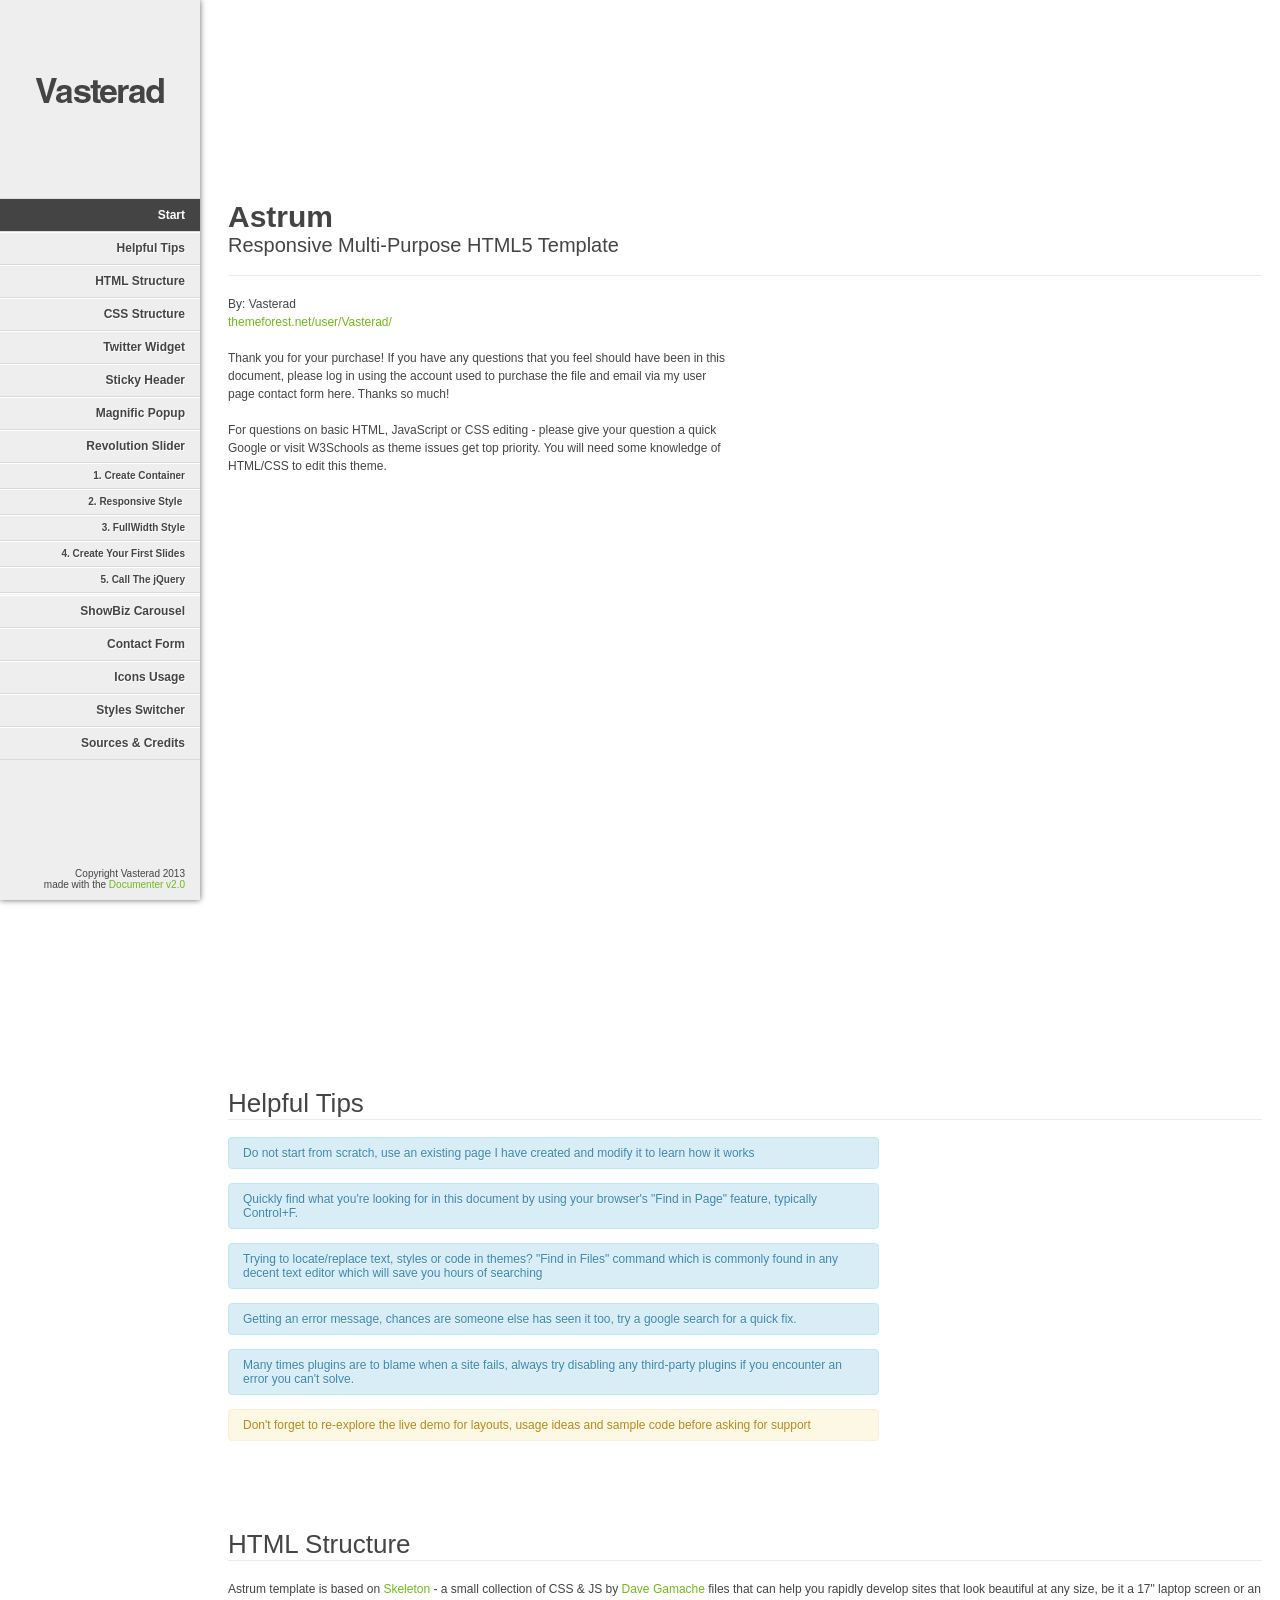
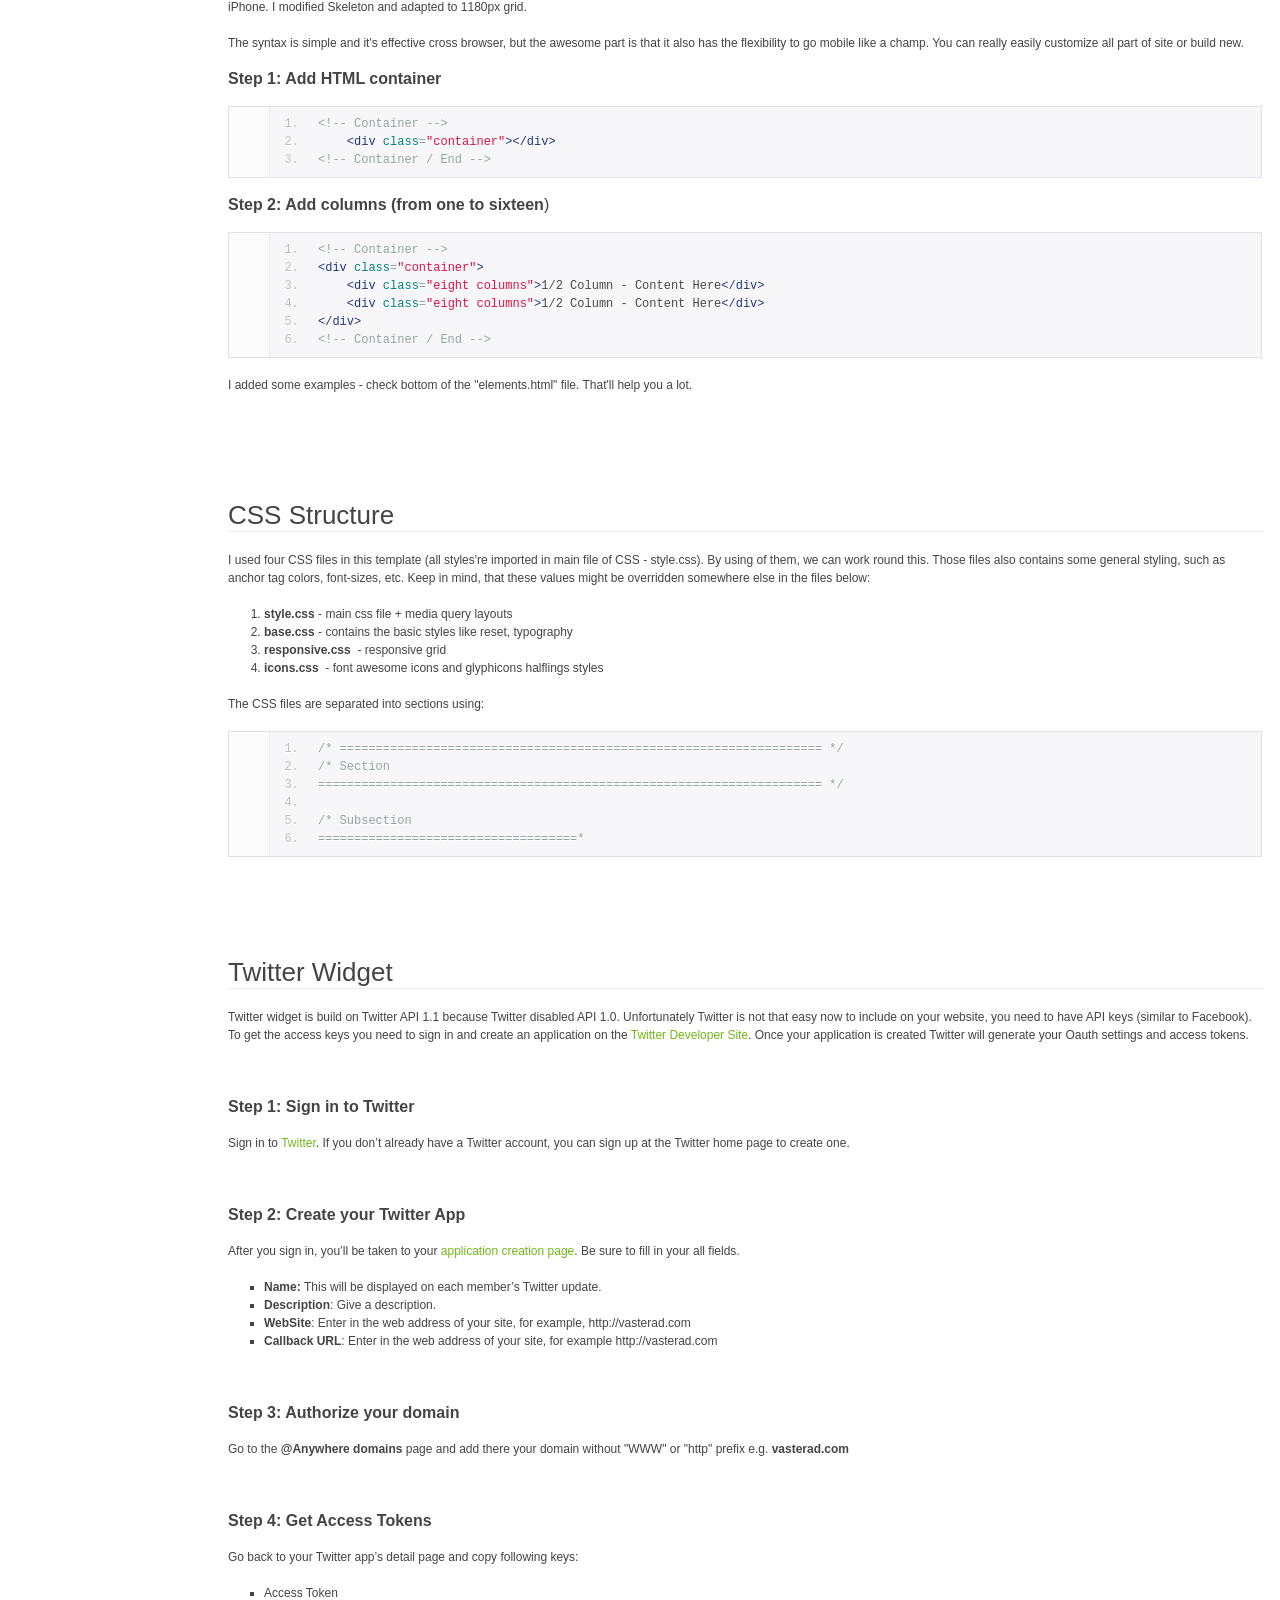
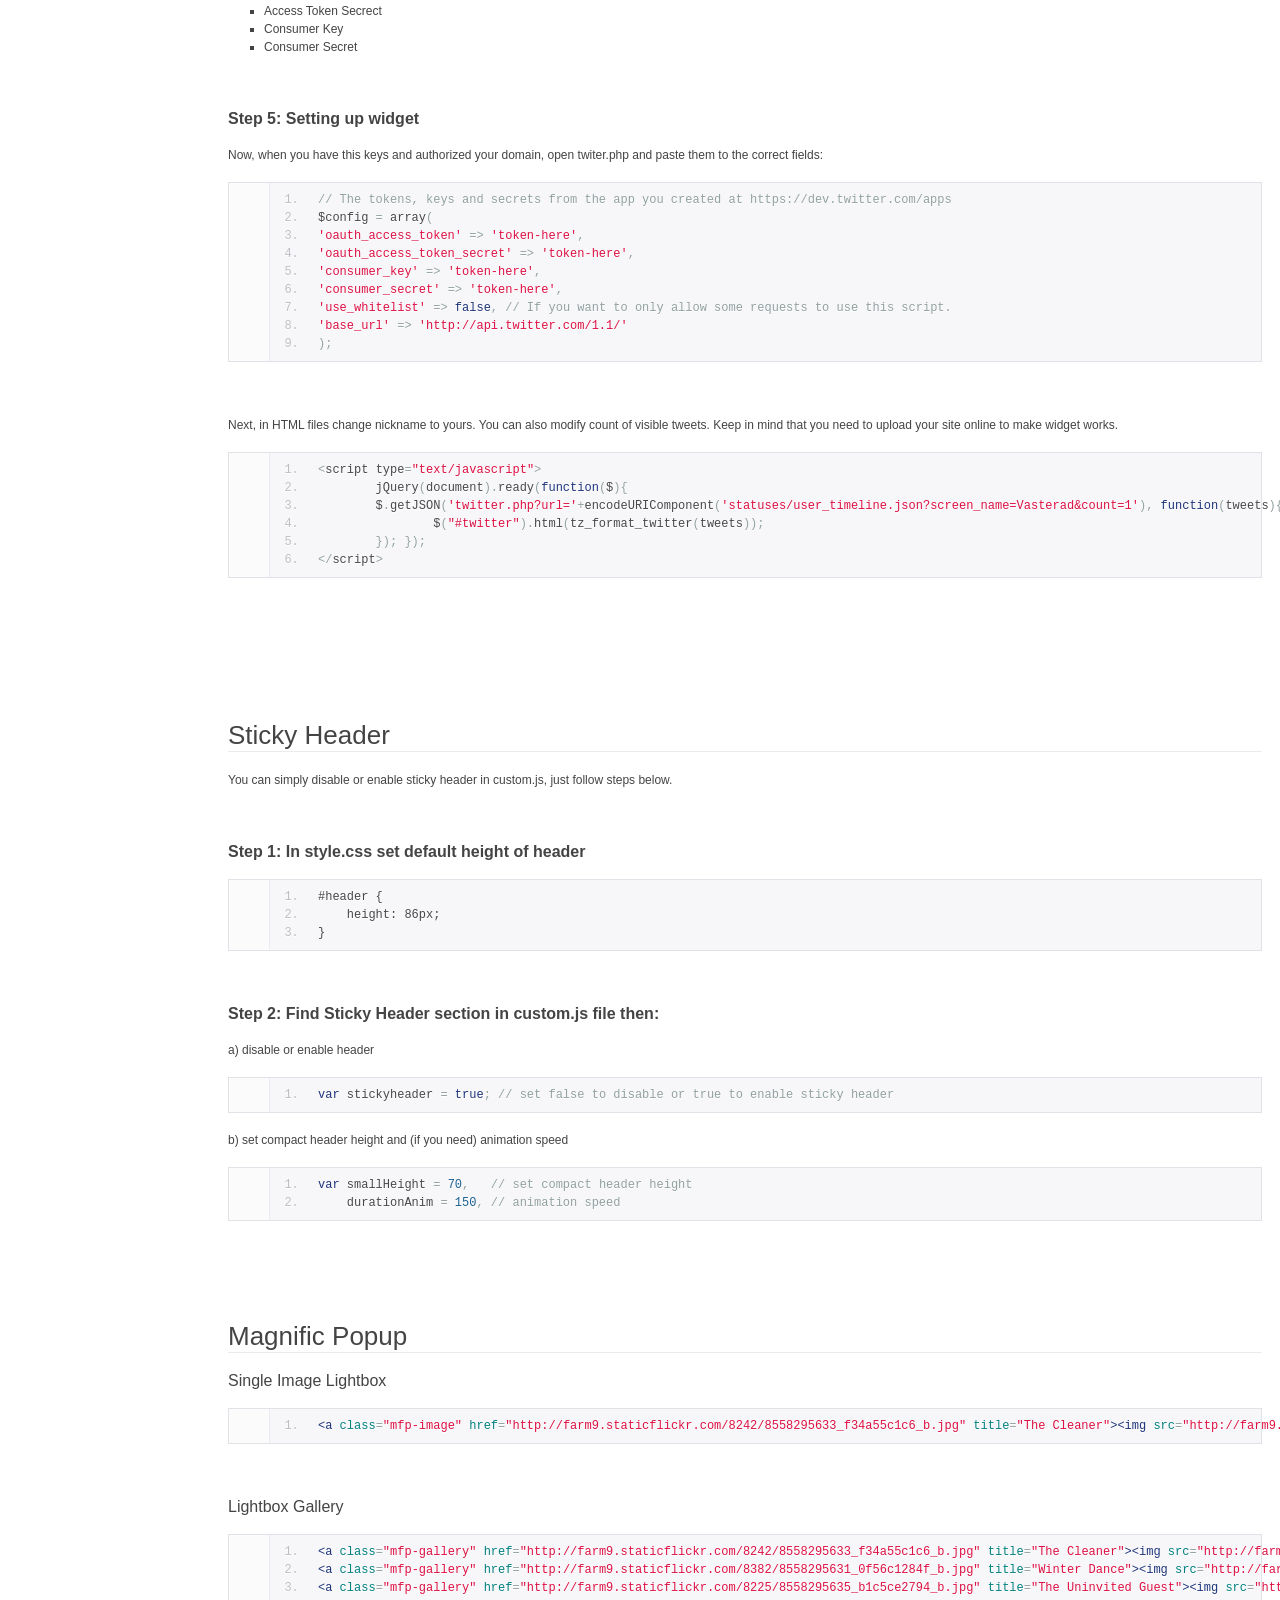
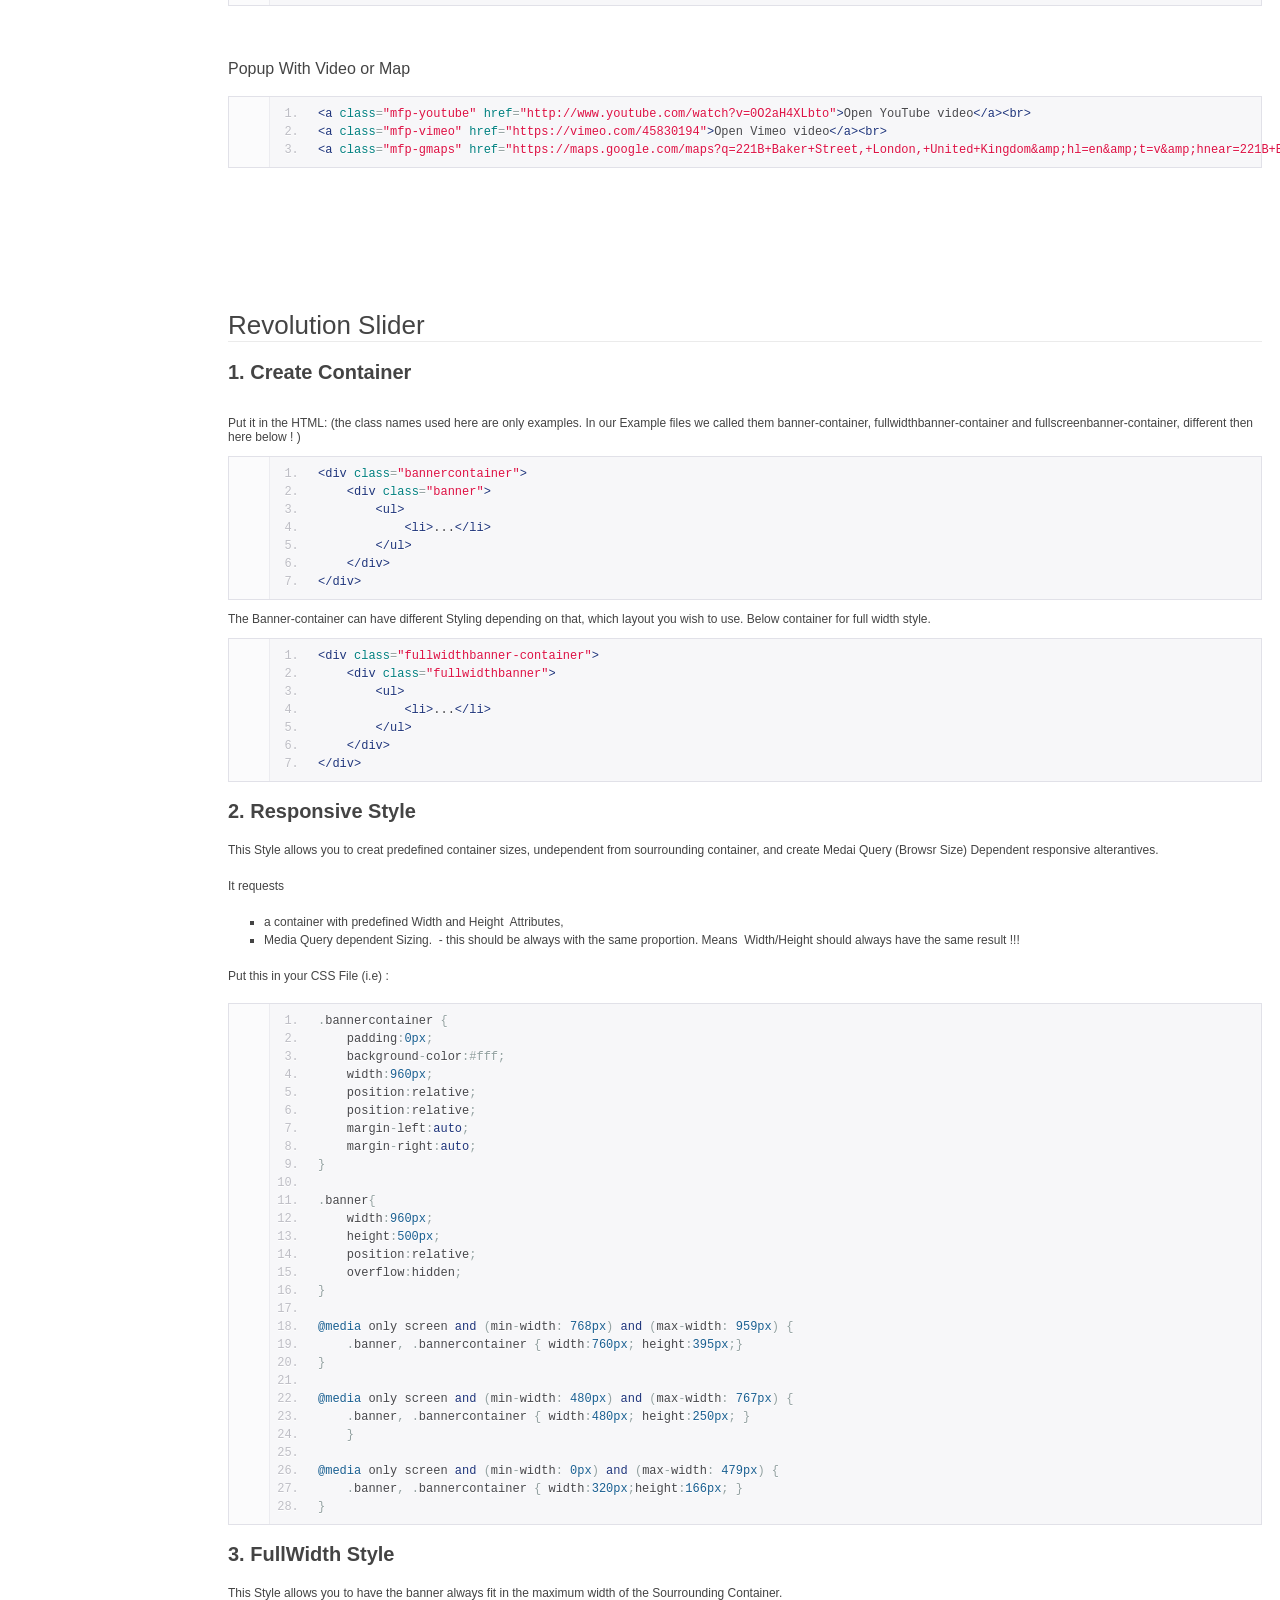
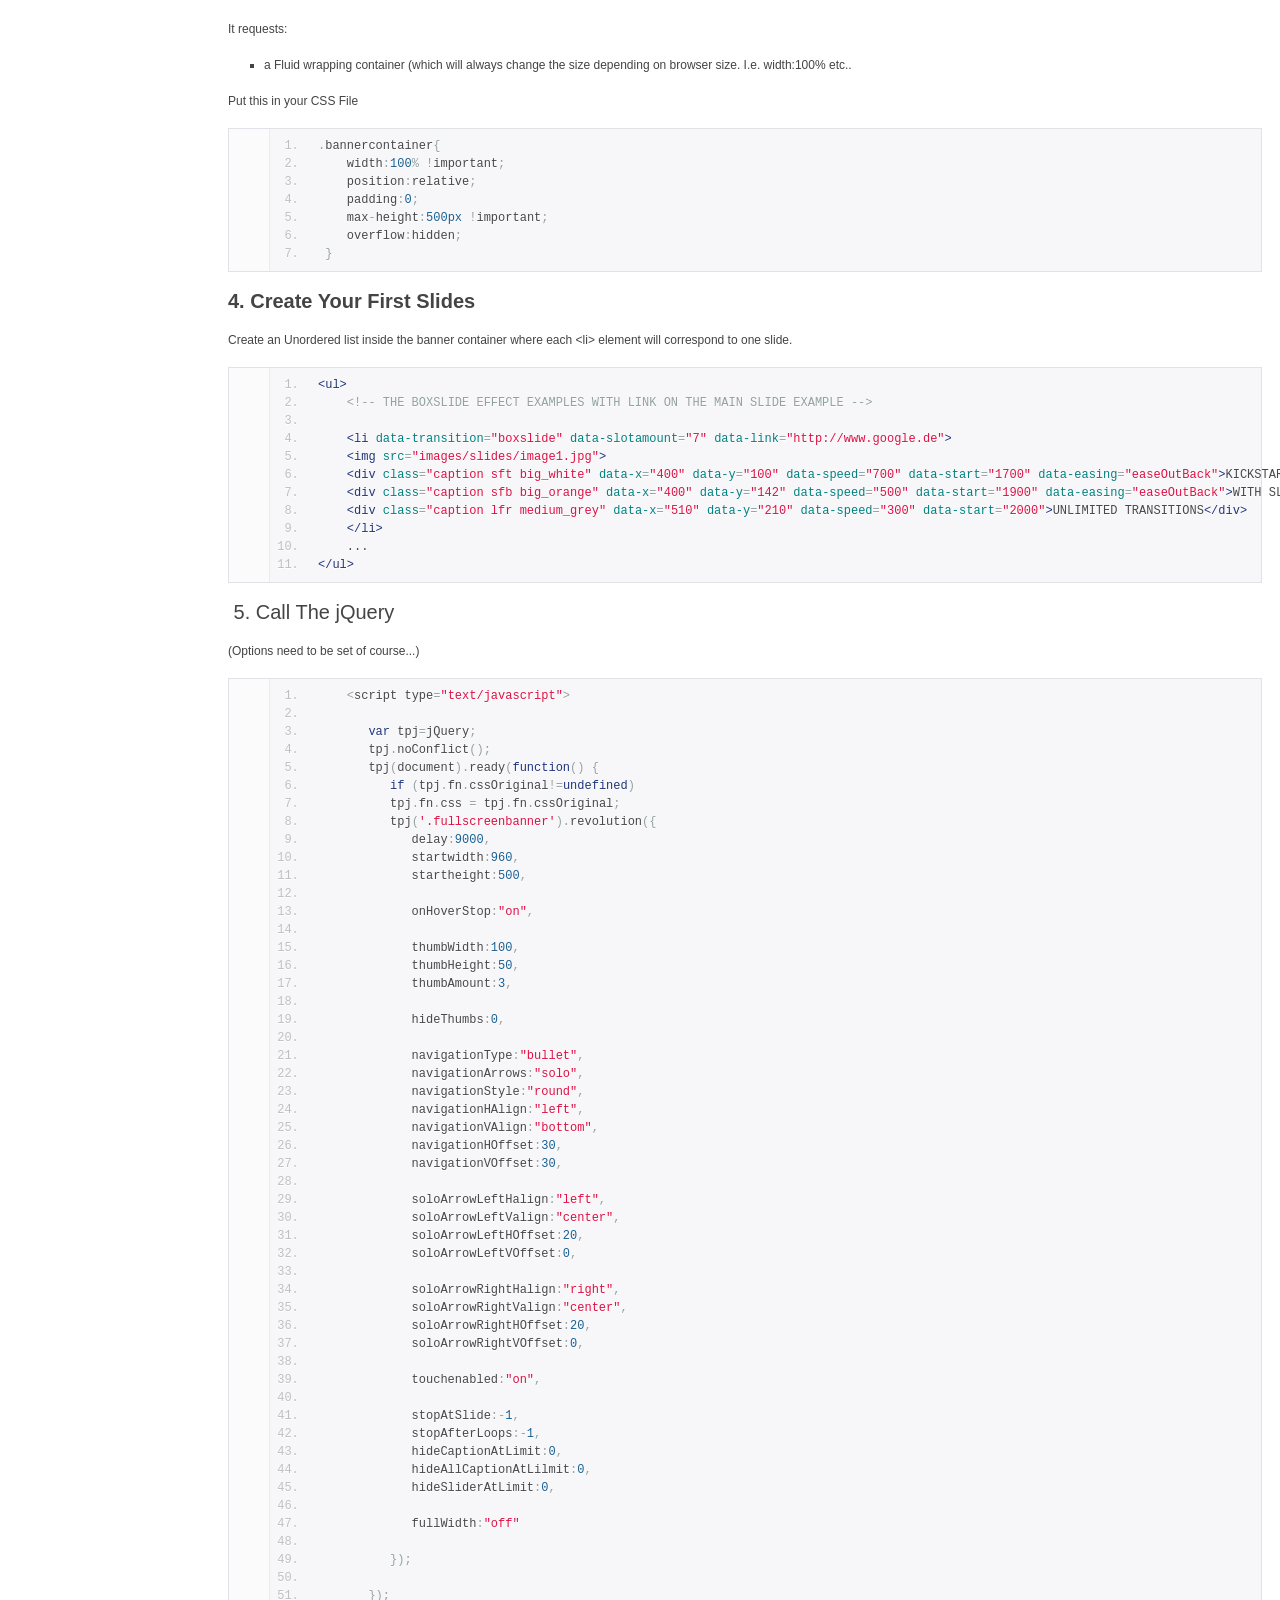
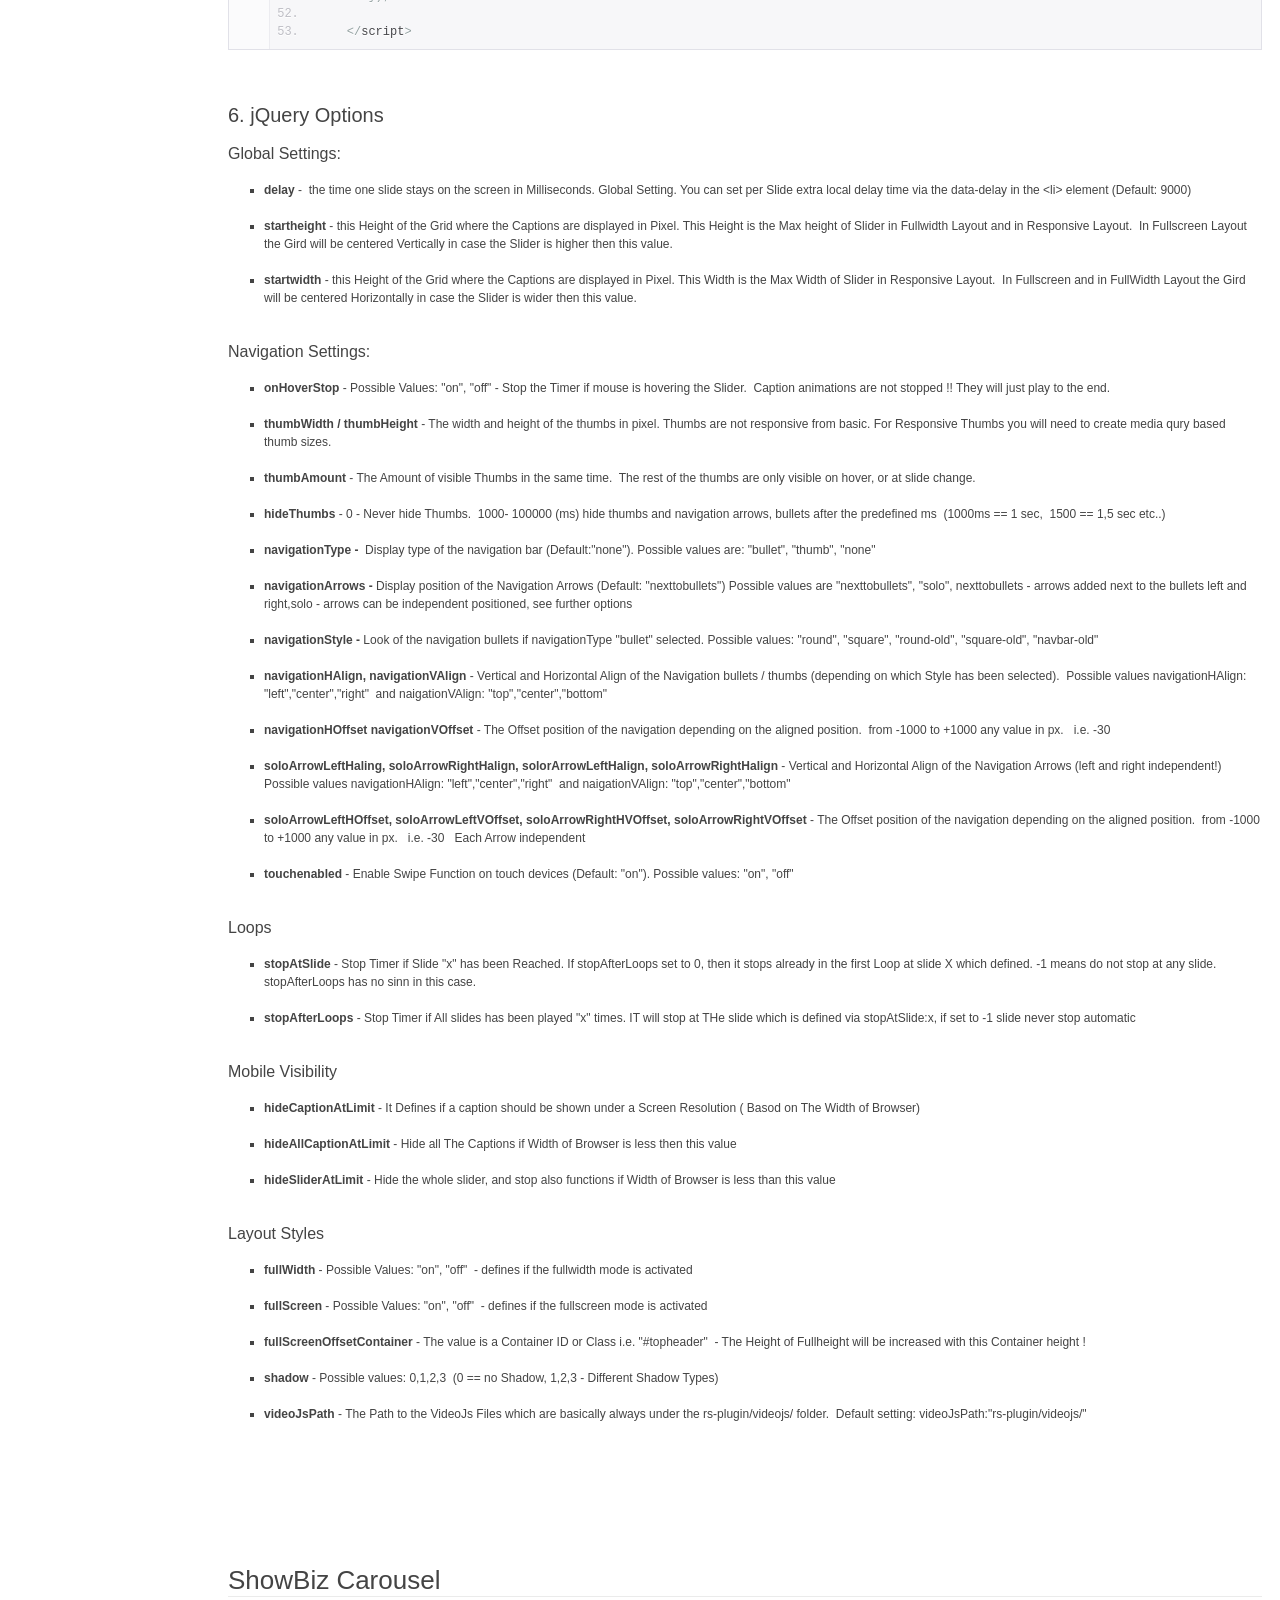
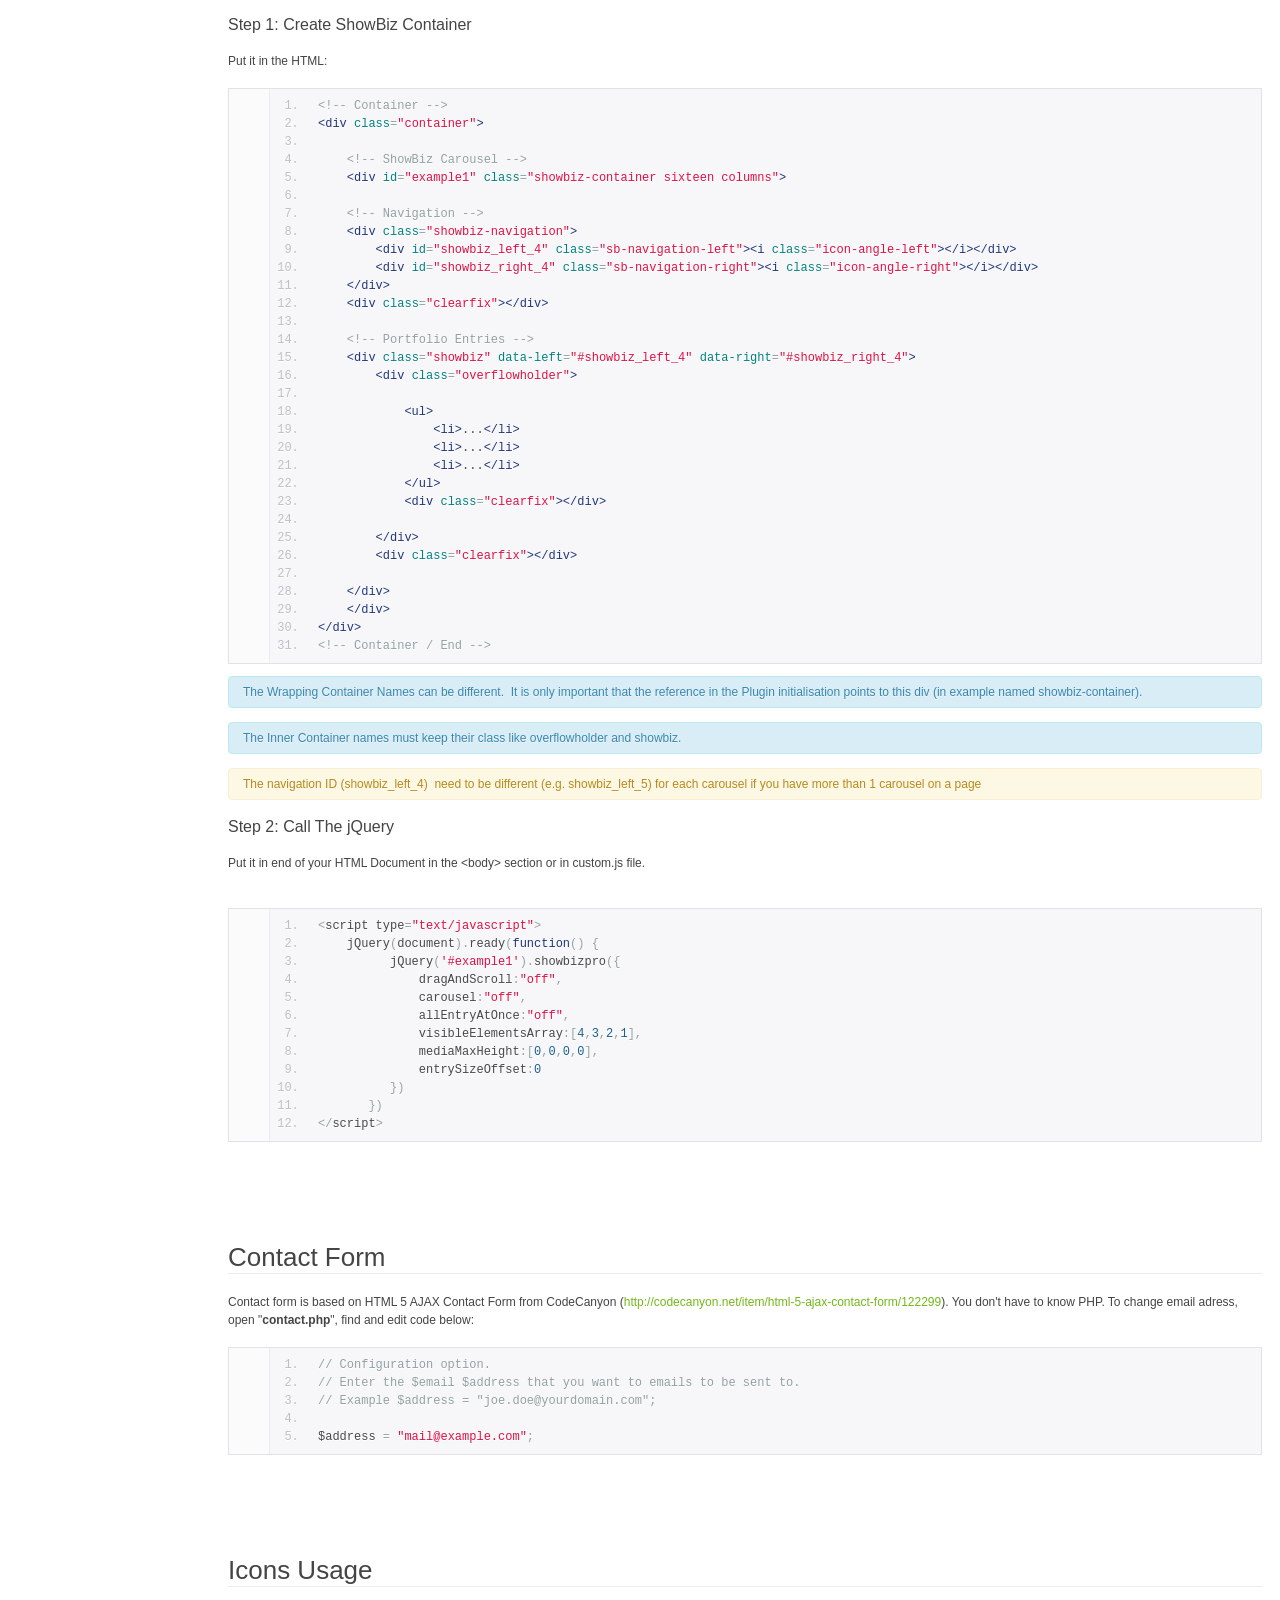
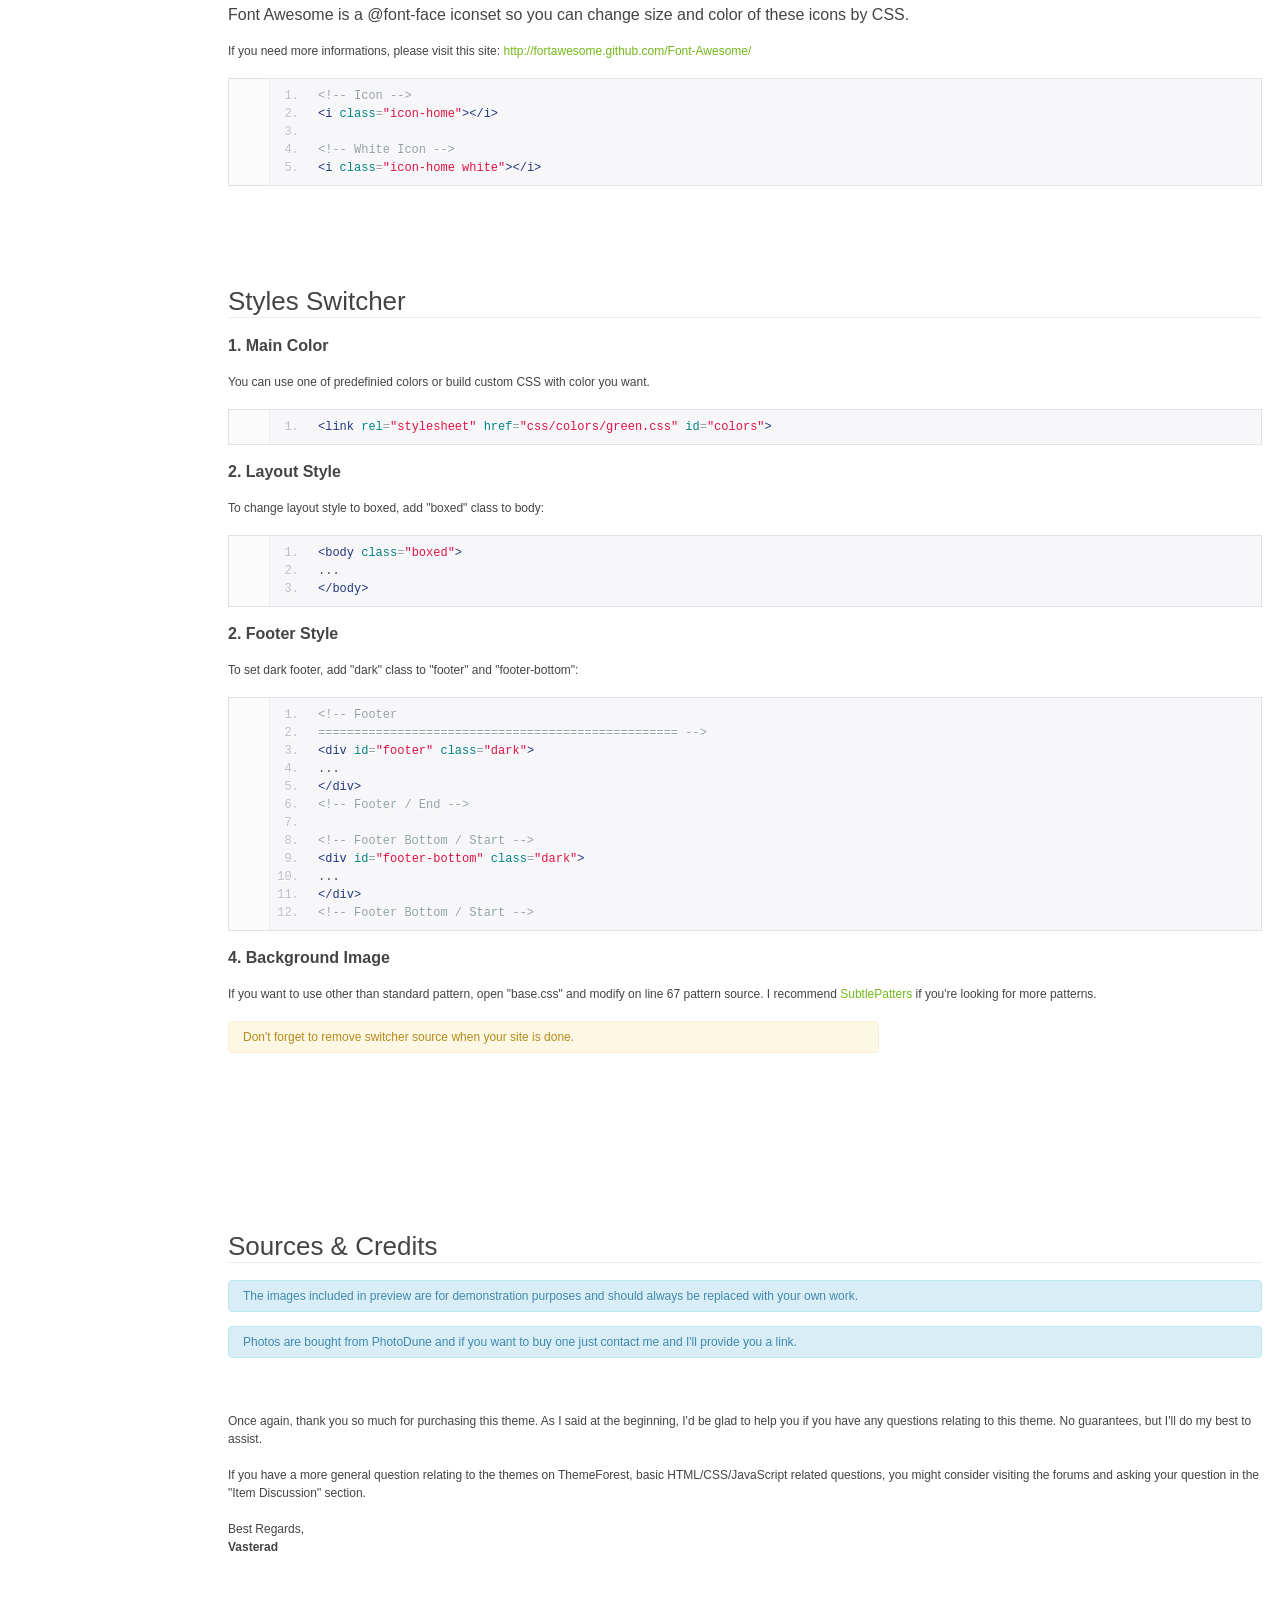
<file: original/Documentation/index.html>
<!doctype html>  
<!--[if IE 6 ]><html lang="en-us" class="ie6"> <![endif]-->
<!--[if IE 7 ]><html lang="en-us" class="ie7"> <![endif]-->
<!--[if IE 8 ]><html lang="en-us" class="ie8"> <![endif]-->
<!--[if (gt IE 7)|!(IE)]><!-->
<html lang="en-us"><!--<![endif]-->
<head>
	<meta charset="utf-8">
	
	<title>Astrum - Responsive Multi-Purpose  HTML5 Template</title>
	
	<meta name="description" content="">
	<meta name="author" content="Vasterad">
	<meta name="copyright" content="Vasterad">
	<meta name="generator" content="Documenter v2.0 http://rxa.li/documenter">
	<meta name="date" content="2013-06-24T17:44:40+02:00">
	
	<link rel="stylesheet" href="assets/css/documenter_style.css" media="all">
	<link rel="stylesheet" href="assets/js/google-code-prettify/prettify.css" media="screen">
	<script src="assets/js/google-code-prettify/prettify.js"></script>

	
	
	<script src="assets/js/jquery.js"></script>
	
	<script src="assets/js/jquery.scrollTo.js"></script>
	<script src="assets/js/jquery.easing.js"></script>
	
	<script>document.createElement('section');var duration='500',easing='swing';</script>
	<script src="assets/js/script.js"></script>
	
	<style>
		html{background-color:#FFFFFF;color:#444444;}
		::-moz-selection{background:#444444;color:#FFFFFF;}
		::selection{background:#444444;color:#FFFFFF;}
		#documenter_sidebar #documenter_logo{background-image:url(assets/images/image_1.png);}
		a{color:#73B819;}
		.btn {
			border-radius:3px;
		}
		.btn-primary {
			  background-image: -moz-linear-gradient(top, #0088CC, #0044CC);
			  background-image: -ms-linear-gradient(top, #0088CC, #0044CC);
			  background-image: -webkit-gradient(linear, 0 0, 0 0088CC%, from(#EEEEEE), to(#0044CC));
			  background-image: -webkit-linear-gradient(top, #0088CC, #0044CC);
			  background-image: -o-linear-gradient(top, #0088CC, #0044CC);
			  background-image: linear-gradient(top, #0088CC, #0044CC);
			  filter: progid:DXImageTransform.Microsoft.gradient(startColorstr='#0088CC', endColorstr='#0044CC', GradientType=0);
			  border-color: #0044CC #0044CC #bfbfbf;
			  color:#FFFFFF;
		}
		.btn-primary:hover,
		.btn-primary:active,
		.btn-primary.active,
		.btn-primary.disabled,
		.btn-primary[disabled] {
		  border-color: #0088CC #0088CC #bfbfbf;
		  background-color: #0044CC;
		}
		hr{border-top:1px solid #EBEBEB;border-bottom:1px solid #FFFFFF;}
		#documenter_sidebar, #documenter_sidebar ul a{background-color:#EEEEEE;color:#444444;}
		#documenter_sidebar ul a{-webkit-text-shadow:1px 1px 0px #FFFFFF;-moz-text-shadow:1px 1px 0px #FFFFFF;text-shadow:1px 1px 0px #FFFFFF;}
		#documenter_sidebar ul{border-top:1px solid #DADADA;}
		#documenter_sidebar ul a{border-top:1px solid #FFFFFF;border-bottom:1px solid #DADADA;color:#444444;}
		#documenter_sidebar ul a:hover{background:#444444;color:#FFFFFF;border-top:1px solid #444444;}
		#documenter_sidebar ul a.current{background:#444444;color:#FFFFFF;border-top:1px solid #444444;}
		#documenter_copyright{display:block !important;visibility:visible !important;}
	</style>
	
</head>
<body>
	<div id="documenter_sidebar">
		<a href="#documenter_cover" id="documenter_logo"></a>
		<ul id="documenter_nav">
			<li><a class="current" href="#documenter_cover">Start</a></li>
				
			<li><a href="#helpful_tips" title="Helpful Tips">Helpful Tips</a></li>
			<li><a href="#html_structure" title="HTML Structure">HTML Structure</a></li>
			<li><a href="#css_structure" title="CSS Structure">CSS Structure</a></li>
			<li><a href="#twitter_widget" title="Twitter Widget">Twitter Widget</a></li>
			<li><a href="#sticky_header" title="Sticky Header">Sticky Header</a></li>
			<li><a href="#magnific_popup" title="Magnific Popup">Magnific Popup</a></li>
			<li><a href="#revolution_slider" title="Revolution Slider">Revolution Slider</a>
				<ul>
					<li><a href="#revolution_slider_strong1_create_container_strong">1. Create Container</a>
					<li><a href="#revolution_slider_strong2_responsive_style_nbsp_strong">2. Responsive Style&nbsp;</a>
					<li><a href="#revolution_slider_strong3_fullwidth_style_strong">3. FullWidth Style</a>
					<li><a href="#revolution_slider_strong4_create_your_first_slides_strong">4. Create Your First Slides</a>
					<li><a href="#revolution_slider__nbsp5_call_the_jquery">&nbsp;5. Call The jQuery</a>
					<li><a href="#revolution_slider_6_jquery_options">6. jQuery Options</a>
				</ul>
			</li>
			<li><a href="#showbiz_carousel" title="ShowBiz Carousel">ShowBiz Carousel</a></li>
			<li><a href="#contact_form" title="Contact Form">Contact Form</a></li>
			<li><a href="#icons_usage" title="Icons Usage">Icons Usage</a></li>
			<li><a href="#styles_switcher" title="Styles Switcher">Styles Switcher</a></li>
			<li><a href="#sources_credits" title="Sources & Credits">Sources & Credits</a></li>

		</ul>
		<div id="documenter_copyright">Copyright Vasterad 2013<br>
		made with the <a href="http://rxa.li/documenter">Documenter v2.0</a> 
		</div>
	</div>
	<div id="documenter_content">
	<section id="documenter_cover">
	<h1>Astrum</h1>
	<h2>Responsive Multi-Purpose  HTML5 Template</h2>
	<div id="documenter_buttons">
		
	</div>
	<hr>
	<ul>
	
	
	<li>By: Vasterad</li>
	<li><a href="http://themeforest.net/user/Vasterad/">themeforest.net/user/Vasterad/</a></li>
	
	</ul>
	<p>Thank you for your purchase! If you have any questions that you feel should have been in this document, please log in using the account used to purchase the file and email via my user page contact form here. Thanks so much!

</br></br>

For questions on basic HTML, JavaScript or CSS editing - please give your question a quick Google or visit W3Schools as theme issues get top priority. You will need some knowledge of HTML/CSS to edit this theme.</p>
	</section>
	
	<section id="helpful_tips">
	<div class="page-header"><h3>Helpful Tips</h3><hr class="notop"></div>
<div class="alert alert-info" style="width: 600px;">
	Do not start from scratch, use an existing page I have created and modify it to learn how it works</div>
<br>
<div class="alert alert-info" style="width: 600px;">
	Quickly find what you&#39;re looking for in this document by using your browser&#39;s &quot;Find in Page&quot; feature, typically Control+F.</div>
<br>
<div class="alert alert-info" style="width: 600px;">
	Trying to locate/replace text, styles or code in themes? &quot;Find in Files&quot; command which is commonly found in any decent text editor which will save you hours of searching</div>
<br>
<div class="alert alert-info" style="width: 600px;">
	Getting an error message, chances are someone else has seen it too, try a google search for a quick fix.</div>
<br>
<div class="alert alert-info" style="width: 600px;">
	Many times plugins are to blame when a site fails, always try disabling any third-party plugins if you encounter an error you can&#39;t solve.</div>
<br>
<div class="alert" style="width: 600px;color: #b88918">
	Don&#39;t forget to re-explore the live demo for layouts, usage ideas and sample code before asking for support</div>
</section>
<section id="html_structure">
	<div class="page-header"><h3>HTML Structure</h3><hr class="notop"></div>
<p>
	Astrum template is based on <a href="http://getskeleton.com/">Skeleton</a> - a small collection of CSS &amp; JS by <small><a href="http://www.davegamache.com">Dave Gamache</a></small> files that can help you rapidly develop sites that look beautiful at any size, be it a 17&quot; laptop screen or an iPhone. I modified Skeleton and adapted to 1180px grid.</p>
<p>
	The syntax is simple and it&#39;s effective cross browser, but the awesome part is that it also has the flexibility to go mobile like a champ. You can really easily customize all part of site or build new.</p>
<h5>
	<strong>Step 1: Add HTML container</strong></h5>
<pre class="prettyprint lang-html linenums">
&lt;!-- Container --&gt;
    &lt;div class=&quot;container&quot;&gt;&lt;/div&gt;
&lt;!-- Container / End --&gt;
</pre>
<h5>
	<strong>Step 2: Add columns (from one to sixteen</strong>)</h5>
<pre class="prettyprint lang-html linenums">
&lt;!-- Container --&gt;
&lt;div class=&quot;container&quot;&gt;
    &lt;div class=&quot;eight columns&quot;&gt;1/2 Column - Content Here&lt;/div&gt;
    &lt;div class=&quot;eight columns&quot;&gt;1/2 Column - Content Here&lt;/div&gt;
&lt;/div&gt;
&lt;!-- Container / End --&gt;
</pre>
<p>
	I added some examples - check bottom of the &quot;elements.html&quot; file. That&#39;ll help you a lot.</p>
</section>
<section id="css_structure">
	<div class="page-header"><h3>CSS Structure</h3><hr class="notop"></div>
<p>
	I used four CSS files in this template (all styles&#39;re imported in main file of CSS - style.css).&nbsp;By using of them, we can work round this. Those files also contains some general styling, such as anchor tag colors, font-sizes, etc. Keep in mind, that these values might be overridden somewhere else in the files below:</p>
<ol>
	<li>
		<strong>style.css</strong> - main css file + media query layouts</li>
	<li>
		<strong>base.css</strong> - contains the basic styles like reset, typography</li>
	<li>
		<strong>responsive.css</strong>&nbsp; - responsive grid</li>
	<li>
		<strong>icons.css</strong>&nbsp; - font awesome icons and glyphicons halflings styles</li>
</ol>
<p>
	The CSS files are separated into sections using:</p>
<pre class="prettyprint lang-css linenums">
/* =================================================================== */
/* Section
====================================================================== */

/* Subsection
====================================*
</pre>
</section>
<section id="twitter_widget">
	<div class="page-header"><h3>Twitter Widget</h3><hr class="notop"></div>
<p>
	Twitter widget is build on Twitter API 1.1 because Twitter disabled API 1.0. Unfortunately Twitter is not that easy now to include on your website, you need to have API keys (similar to Facebook). To get the access keys you need to sign in and create an application on the <a href="https://dev.twitter.com/">Twitter Developer Site</a>. Once your application is created Twitter will generate your Oauth settings and access tokens.</p>
<p>
	&nbsp;</p>
<h5>
	<strong>Step 1: Sign in to Twitter</strong></h5>
<p>
	Sign in to <a href="http://www.twitter.com/">Twitter</a>. If you don&rsquo;t already have a Twitter account, you can sign up at the Twitter home page to create one.</p>
<h5>
	&nbsp;</h5>
<h5>
	<strong>Step 2: Create your Twitter App</strong></h5>
<p>
	After you sign in, you&rsquo;ll be taken to your <a href="http://twitter.com/apps/new" title="New Twitter App">application creation page</a>. Be sure to fill in your all fields.</p>
<ul>
	<li>
		<strong>Name: </strong>This will be displayed on each member&rsquo;s Twitter update.</li>
	<li>
		<strong>Description</strong>: Give a description.</li>
	<li>
		<strong>WebSite</strong>: Enter in the web address of your site, for example, http://vasterad.com</li>
	<li>
		<strong>Callback URL</strong>: Enter in the web address of your site, for example http://vasterad.com</li>
</ul>
<p>
	&nbsp;</p>
<h5>
	<strong>Step 3: Authorize your domain</strong></h5>
<p>
	Go to the <strong>@Anywhere domains</strong> page and add there your domain without &quot;WWW&quot; or &quot;http&quot; prefix e.g. <strong>vasterad.com</strong></p>
<p>
	&nbsp;</p>
<h5>
	<strong>Step 4: Get Access Tokens</strong></h5>
<p>
	Go back to your Twitter app&rsquo;s detail page and copy following keys:</p>
<ul>
	<li>
		Access Token</li>
	<li>
		Access Token Secrect</li>
	<li>
		Consumer Key</li>
	<li>
		Consumer Secret</li>
</ul>
<p>
	&nbsp;</p>
<h5>
	<strong>Step 5: Setting up widget</strong></h5>
<p>
	Now, when you have this keys and authorized your domain, open twiter.php and paste them to the correct fields:</p>
<pre class="prettyprint lang-php linenums">
// The tokens, keys and secrets from the app you created at https://dev.twitter.com/apps
$config = array(
&#39;oauth_access_token&#39; =&gt; &#39;token-here&#39;,
&#39;oauth_access_token_secret&#39; =&gt; &#39;token-here&#39;,
&#39;consumer_key&#39; =&gt; &#39;token-here&#39;,
&#39;consumer_secret&#39; =&gt; &#39;token-here&#39;,
&#39;use_whitelist&#39; =&gt; false, // If you want to only allow some requests to use this script.
&#39;base_url&#39; =&gt; &#39;http://api.twitter.com/1.1/&#39;
);
</pre>
<p>
	&nbsp;</p>
<p>
	Next, in HTML files change nickname to yours. You can also modify count of visible tweets. Keep in mind that you need to upload your site online to make widget works.</p>
<div class="container">
	<pre class="prettyprint lang-js linenums">
<span class="error" title="">&lt;<span class="start-tag">script</span> <span class="attribute-name">type</span>=&quot;<a class="attribute-value">text/javascript</a>&quot;&gt;</span><span>
	jQuery(document).ready(function($){
	$.getJSON(&#39;twitter.php?url=&#39;+encodeURIComponent(&#39;statuses/user_timeline.json?screen_name=Vasterad&amp;count=1&#39;), function(tweets){
		$(&quot;#twitter&quot;).html(tz_format_twitter(tweets));
	}); });
</span><span>&lt;/<span class="end-tag">script</span>&gt;</span>
</pre>
</div>
<p>
	&nbsp;</p>
</section>
<section id="sticky_header">
	<div class="page-header"><h3>Sticky Header</h3><hr class="notop"></div>
<p>
	You can simply disable or enable sticky header in custom.js, just follow steps below.</p>
<p>
	&nbsp;</p>
<h5>
	<strong>Step 1: In style.css set default height of header</strong></h5>
<pre class="prettyprint lang-html linenums">
#header {
    height: 86px;
}</pre>
<p>
	&nbsp;</p>
<h5>
	<strong>Step 2: Find Sticky Header section in custom.js file then:</strong></h5>
<p>
	a) disable or enable header</p>
<pre class="prettyprint lang-js linenums">
var stickyheader = true; // set false to disable or true to enable sticky header
</pre>
<p>
	b) set compact header height and (if you need) animation speed</p>
<pre class="prettyprint lang-js linenums">
var smallHeight = 70,   // set compact header height
    durationAnim = 150, // animation speed</pre>
</section>
<section id="magnific_popup">
	<div class="page-header"><h3>Magnific Popup</h3><hr class="notop"></div>
<h5>
	Single Image Lightbox</h5>
<pre class="prettyprint lang-html linenums">
<code class="xml html"><span class="tag">&lt;<span class="title">a</span> class=&quot;mfp-image&quot; <span class="attribute">href</span>=<span class="value">&quot;http://farm9.staticflickr.com/8242/8558295633_f34a55c1c6_b.jpg&quot;</span> <span class="attribute">title</span>=<span class="value">&quot;The Cleaner&quot;</span>&gt;</span><span class="tag">&lt;<span class="title">img</span> <span class="attribute">src</span>=<span class="value">&quot;http://farm9.staticflickr.com/8242/8558295633_f34a55c1c6_s.jpg&quot;</span>&gt;</span><span class="tag">&lt;/<span class="title">a</span>&gt;</span></code></pre>
<h5>
	&nbsp;</h5>
<h5>
	Lightbox Gallery</h5>
<pre class="prettyprint lang-html linenums">
<code class="xml html"><span class="tag">&lt;<span class="title">a</span> class=&quot;mfp-gallery&quot; <span class="attribute">href</span>=<span class="value">&quot;http://farm9.staticflickr.com/8242/8558295633_f34a55c1c6_b.jpg&quot;</span> <span class="attribute">title</span>=<span class="value">&quot;The Cleaner&quot;</span>&gt;</span><span class="tag">&lt;<span class="title">img</span> <span class="attribute">src</span>=<span class="value">&quot;http://farm9.staticflickr.com/8242/8558295633_f34a55c1c6_s.jpg&quot;</span>&gt;</span><span class="tag">&lt;/<span class="title">a</span>&gt;</span>
<span class="tag">&lt;<span class="title">a</span> </span></code><code class="xml html"><span class="tag">class=&quot;mfp-gallery&quot; </span></code><code class="xml html"><span class="tag"><span class="attribute">href</span>=<span class="value">&quot;http://farm9.staticflickr.com/8382/8558295631_0f56c1284f_b.jpg&quot;</span> <span class="attribute">title</span>=<span class="value">&quot;Winter Dance&quot;</span>&gt;</span><span class="tag">&lt;<span class="title">img</span> <span class="attribute">src</span>=<span class="value">&quot;http://farm9.staticflickr.com/8382/8558295631_0f56c1284f_s.jpg&quot;</span>&gt;</span><span class="tag">&lt;/<span class="title">a</span>&gt;</span>
<span class="tag">&lt;<span class="title">a</span> </span></code><code class="xml html"><span class="tag">class=&quot;mfp-gallery&quot; </span></code><code class="xml html"><span class="tag"><span class="attribute">href</span>=<span class="value">&quot;http://farm9.staticflickr.com/8225/8558295635_b1c5ce2794_b.jpg&quot;</span> <span class="attribute">title</span>=<span class="value">&quot;The Uninvited Guest&quot;</span>&gt;</span><span class="tag">&lt;<span class="title">img</span> <span class="attribute">src</span>=<span class="value">&quot;http://farm9.staticflickr.com/8225/8558295635_b1c5ce2794_s.jpg&quot;</span>&gt;</span><span class="tag">&lt;/<span class="title">a</span>&gt;</span></code></pre>
<h5>
	&nbsp;</h5>
<h5>
	Popup With Video or Map</h5>
<div class="highlight">
	<pre class="prettyprint lang-html linenums">
<code class="xml html"><span class="tag">&lt;<span class="title">a</span> <span class="attribute">class</span>=<span class="value">&quot;mfp-youtube&quot;</span> <span class="attribute">href</span>=<span class="value">&quot;http://www.youtube.com/watch?v=0O2aH4XLbto&quot;</span>&gt;</span>Open YouTube video<span class="tag">&lt;/<span class="title">a</span>&gt;</span><span class="tag">&lt;<span class="title">br</span>&gt;</span>
<span class="tag">&lt;<span class="title">a</span> <span class="attribute">class</span>=<span class="value">&quot;</span></span></code><code class="xml html"><span class="tag">mfp-</span></code><code class="xml html"><span class="tag"><span class="value">vimeo&quot;</span> <span class="attribute">href</span>=<span class="value">&quot;https://vimeo.com/45830194&quot;</span>&gt;</span>Open Vimeo video<span class="tag">&lt;/<span class="title">a</span>&gt;</span><span class="tag">&lt;<span class="title">br</span>&gt;</span>
<span class="tag">&lt;<span class="title">a</span> <span class="attribute">class</span>=<span class="value">&quot;</span></span></code><code class="xml html"><span class="tag">mfp</span></code><code class="xml html"><span class="tag"><span class="value">-gmaps&quot;</span> <span class="attribute">href</span>=<span class="value">&quot;https://maps.google.com/maps?q=221B+Baker+Street,+London,+United+Kingdom&amp;amp;hl=en&amp;amp;t=v&amp;amp;hnear=221B+Baker+St,+London+NW1+6XE,+United+Kingdom&quot;</span>&gt;</span>Open Google Map<span class="tag">&lt;/<span class="title">a</span>&gt;</span></code></pre>
</div>
<p>
	&nbsp;</p>
</section>
<section id="revolution_slider">
	<div class="page-header"><h3>Revolution Slider</h3><hr class="notop"></div>
<div>
	<h4 id="revolution_slider_strong1_create_container_strong"><strong>1. Create Container</strong></h4>
	<div>
		&nbsp;</div>
	<div>
		Put it in the HTML: (the class names used here are only examples. In our Example files we called them banner-container, fullwidthbanner-container and fullscreenbanner-container, different then here below ! )</div>
	<pre class="prettyprint lang-html linenums">
&lt;div class=&quot;bannercontainer&quot;&gt;
    &lt;div class=&quot;banner&quot;&gt;
        &lt;ul&gt;
            &lt;li&gt;...&lt;/li&gt;
        &lt;/ul&gt;
    &lt;/div&gt;
&lt;/div&gt;</pre>
	<div>
		The Banner-container can have different Styling depending on that, which layout you wish to use. Below container for full width style.</div>
	<div>
		<pre class="prettyprint lang-html linenums">
&lt;div class=&quot;fullwidthbanner-container&quot;&gt;
    &lt;div class=&quot;fullwidthbanner&quot;&gt;
        &lt;ul&gt;
            &lt;li&gt;...&lt;/li&gt;
        &lt;/ul&gt;
    &lt;/div&gt;
&lt;/div&gt;</pre>
	</div>
	<div>
		<h4 id="revolution_slider_strong2_responsive_style_nbsp_strong"><strong>2. Responsive Style&nbsp;</strong></h4>
		<p>
			This Style allows you to creat predefined container sizes, undependent from sourrounding container, and create Medai Query (Browsr Size) Dependent responsive alterantives.</p>
		<p>
			It requests</p>
		<ul>
			<li>
				a container with predefined Width and Height &nbsp;Attributes,</li>
			<li>
				Media Query dependent Sizing. &nbsp;- this should be always with the same proportion. Means &nbsp;Width/Height should always have the same result !!!</li>
		</ul>
		<p>
			Put this in your CSS File (i.e) :</p>
		<pre class="prettyprint lang-css linenums">
.bannercontainer {
    padding:0px;
    background-color:#fff;
    width:960px;
    position:relative;
    position:relative;
    margin-left:auto;
    margin-right:auto;
}
     
.banner{
    width:960px;
    height:500px;
    position:relative;
    overflow:hidden;
}
     
@media only screen and (min-width: 768px) and (max-width: 959px) {
    .banner, .bannercontainer { width:760px; height:395px;}
}
       
@media only screen and (min-width: 480px) and (max-width: 767px) {
    .banner, .bannercontainer { width:480px; height:250px; }
    }
     
@media only screen and (min-width: 0px) and (max-width: 479px) {
    .banner, .bannercontainer { width:320px;height:166px; }
}</pre>
		<h4 id="revolution_slider_strong3_fullwidth_style_strong"><strong>3. FullWidth Style</strong></h4>
		<p>
			This Style allows you to have the banner always fit in the maximum width of the Sourrounding Container.&nbsp;</p>
		<p>
			It requests:</p>
		<ul>
			<li>
				a Fluid wrapping container (which will always change the size depending on browser size. I.e. width:100% etc..&nbsp;</li>
		</ul>
		<p>
			Put this in your CSS File&nbsp;</p>
		<pre class="prettyprint lang-css linenums">
.bannercontainer{
    width:100% !important;
    position:relative;
    padding:0;
    max-height:500px !important;
    overflow:hidden;
 }
</pre>
	</div>
	<div>
		<h4 id="revolution_slider_strong4_create_your_first_slides_strong"><strong>4. Create Your First Slides</strong></h4>
		<p>
			Create an Unordered list inside the banner container where each &lt;li&gt; element will correspond to one slide.</p>
		<pre class="prettyprint lang-html linenums">
&lt;ul&gt;
    &lt;!-- THE BOXSLIDE EFFECT EXAMPLES WITH LINK ON THE MAIN SLIDE EXAMPLE --&gt;
     
    &lt;li data-transition=&quot;boxslide&quot; data-slotamount=&quot;7&quot; data-link=&quot;http://www.google.de&quot;&gt;
    &lt;img src=&quot;images/slides/image1.jpg&quot;&gt;
    &lt;div class=&quot;caption sft big_white&quot; data-x=&quot;400&quot; data-y=&quot;100&quot; data-speed=&quot;700&quot; data-start=&quot;1700&quot; data-easing=&quot;easeOutBack&quot;&gt;KICKSTART YOUR WEBSITE&lt;/div&gt;
    &lt;div class=&quot;caption sfb big_orange&quot; data-x=&quot;400&quot; data-y=&quot;142&quot; data-speed=&quot;500&quot; data-start=&quot;1900&quot; data-easing=&quot;easeOutBack&quot;&gt;WITH SLIDER REVOLUTION!&lt;/div&gt;
    &lt;div class=&quot;caption lfr medium_grey&quot; data-x=&quot;510&quot; data-y=&quot;210&quot; data-speed=&quot;300&quot; data-start=&quot;2000&quot;&gt;UNLIMITED TRANSITIONS&lt;/div&gt;
    &lt;/li&gt;
    ...
&lt;/ul&gt;</pre>
		<h4 id="revolution_slider__nbsp5_call_the_jquery">&nbsp;5. Call The jQuery</h4>
		<p>
			(Options need to be set of course...)</p>
		<pre class="prettyprint lang-js linenums">
    &lt;script type=&quot;text/javascript&quot;&gt;
     
       var tpj=jQuery;
       tpj.noConflict();
       tpj(document).ready(function() {
          if (tpj.fn.cssOriginal!=undefined)
          tpj.fn.css = tpj.fn.cssOriginal;
          tpj(&#39;.fullscreenbanner&#39;).revolution({
             delay:9000,
             startwidth:960,
             startheight:500,
     
             onHoverStop:&quot;on&quot;,
     
             thumbWidth:100,
             thumbHeight:50,
             thumbAmount:3,
     
             hideThumbs:0,
     
             navigationType:&quot;bullet&quot;,
             navigationArrows:&quot;solo&quot;,
             navigationStyle:&quot;round&quot;,
             navigationHAlign:&quot;left&quot;,
             navigationVAlign:&quot;bottom&quot;,
             navigationHOffset:30,
             navigationVOffset:30,
     
             soloArrowLeftHalign:&quot;left&quot;,
             soloArrowLeftValign:&quot;center&quot;,
             soloArrowLeftHOffset:20,
             soloArrowLeftVOffset:0,
     
             soloArrowRightHalign:&quot;right&quot;,
             soloArrowRightValign:&quot;center&quot;,
             soloArrowRightHOffset:20,
             soloArrowRightVOffset:0,
     
             touchenabled:&quot;on&quot;,
     
             stopAtSlide:-1,
             stopAfterLoops:-1,
             hideCaptionAtLimit:0,
             hideAllCaptionAtLilmit:0,
             hideSliderAtLimit:0,
     
             fullWidth:&quot;off&quot;
     
          });
     
       });
     
    &lt;/script&gt;</pre>
	</div>
</div>
<p>
	&nbsp;</p>
<h4 id="revolution_slider_6_jquery_options">6. jQuery Options</h4>
<h5>
	Global Settings:</h5>
<ul>
	<li>
		<strong>delay</strong> -&nbsp; the time one slide stays on the screen in Milliseconds. Global Setting. You can set per Slide extra local delay time via the data-delay in the &lt;li&gt; element (Default: 9000)<br>
		&nbsp;</li>
	<li>
		<strong>startheight </strong>- this Height of the Grid where the Captions are displayed in Pixel. This Height is the Max height of Slider in Fullwidth Layout and in Responsive Layout. &nbsp;In Fullscreen Layout the Gird will be centered Vertically in case the Slider is higher then this value.<br>
		&nbsp;</li>
	<li>
		<strong>startwidth </strong>- this Height of the Grid where the Captions are displayed in Pixel. This Width is the Max Width of Slider in Responsive Layout. &nbsp;In Fullscreen and in FullWidth Layout the Gird will be centered Horizontally in case the Slider is wider then this value.<br>
		&nbsp;</li>
</ul>
<h5>
	Navigation Settings:</h5>
<ul>
	<li>
		<strong>onHoverStop</strong> - Possible Values: &quot;on&quot;, &quot;off&quot; - Stop the Timer if mouse is hovering the Slider. &nbsp;Caption animations are not stopped !! They will just play to the end.<br>
		&nbsp;</li>
	<li>
		<strong>thumbWidth / thumbHeight </strong>- The width and height of the thumbs in pixel. Thumbs are not responsive from basic. For Responsive Thumbs you will need to create media qury based thumb sizes.&nbsp;<br>
		&nbsp;</li>
	<li>
		<strong>thumbAmount</strong> - The Amount of visible Thumbs in the same time. &nbsp;The rest of the thumbs are only visible on hover, or at slide change.<br>
		&nbsp;</li>
	<li>
		<strong>hideThumbs</strong> - 0 - Never hide Thumbs. &nbsp;1000- 100000 (ms) hide thumbs and navigation arrows, bullets after the predefined ms &nbsp;(1000ms == 1 sec, &nbsp;1500 == 1,5 sec etc..)</li>
</ul>
<ul>
	<li>
		<strong>navigationType -</strong>&nbsp; Display type of the navigation bar&nbsp;(Default:&quot;none&quot;). Possible values are: &quot;bullet&quot;, &quot;thumb&quot;, &quot;none&quot;&nbsp;<br>
		&nbsp;</li>
	<li>
		<strong>navigationArrows -</strong> Display position of the Navigation Arrows (Default: &quot;nexttobullets&quot;) Possible values are &quot;nexttobullets&quot;, &quot;solo&quot;, nexttobullets - arrows added next to the bullets left and right,solo - arrows can be independent positioned, see further options<br>
		&nbsp;</li>
	<li>
		<strong>navigationStyle -</strong> Look of the navigation bullets if navigationType &quot;bullet&quot; selected. Possible values: &quot;round&quot;, &quot;square&quot;, &quot;round-old&quot;, &quot;square-old&quot;, &quot;navbar-old&quot;<br>
		&nbsp;</li>
	<li>
		<strong>navigationHAlign, navigationVAlign</strong> - Vertical and Horizontal Align of the Navigation bullets / thumbs (depending on which Style has been selected). &nbsp;Possible values navigationHAlign: &quot;left&quot;,&quot;center&quot;,&quot;right&quot; &nbsp;and naigationVAlign: &quot;top&quot;,&quot;center&quot;,&quot;bottom&quot;<br>
		&nbsp;</li>
	<li>
		<strong>navigationHOffset navigationVOffset</strong> - The Offset position of the navigation depending on the aligned position. &nbsp;from -1000 to +1000 any value in px. &nbsp; i.e. -30 &nbsp;<br>
		&nbsp;</li>
	<li>
		<strong>soloArrowLeftHaling, soloArrowRightHalign, solorArrowLeftHalign, soloArrowRightHalign</strong> - Vertical and Horizontal Align of the Navigation Arrows (left and right independent!) Possible values navigationHAlign: &quot;left&quot;,&quot;center&quot;,&quot;right&quot; &nbsp;and naigationVAlign: &quot;top&quot;,&quot;center&quot;,&quot;bottom&quot;<br>
		&nbsp;</li>
	<li>
		<strong>soloArrowLeftHOffset, soloArrowLeftVOffset,&nbsp;</strong><strong>soloArrowRightHVOffset, soloArrowRightVOffset</strong> - The Offset position of the navigation depending on the aligned position. &nbsp;from -1000 to +1000 any value in px. &nbsp; i.e. -30 &nbsp; Each Arrow independent<br>
		&nbsp;</li>
	<li>
		<strong>touchenabled</strong> - Enable Swipe Function on touch devices&nbsp;(Default: &quot;on&quot;). Possible values: &quot;on&quot;, &quot;off&quot;<br>
		&nbsp;</li>
</ul>
<h5>
	Loops</h5>
<ul>
	<li>
		<strong>stopAtSlide</strong> - Stop Timer if Slide &quot;x&quot; has been Reached. If stopAfterLoops set to 0, then it stops already in the first Loop at slide X which defined. -1 means do not stop at any slide. stopAfterLoops has no sinn in this case.<br>
		&nbsp;</li>
	<li>
		<strong>stopAfterLoops</strong> - Stop Timer if All slides has been played &quot;x&quot; times. IT will stop at THe slide which is defined via stopAtSlide:x, if set to -1 slide never stop automatic<br>
		&nbsp;</li>
</ul>
<h5>
	Mobile Visibility</h5>
<ul>
	<li>
		<strong>hideCaptionAtLimit</strong> - It Defines if a caption should be shown under a Screen Resolution ( Basod on The Width of Browser)<br>
		&nbsp;</li>
	<li>
		<strong>hideAllCaptionAtLimit</strong> - Hide all The Captions if Width of Browser is less then this value<br>
		&nbsp;</li>
	<li>
		<strong>hideSliderAtLimit</strong> - Hide the whole slider, and stop also functions if Width of Browser is less than this value</li>
</ul>
<h5>
	<br>
	Layout Styles</h5>
<ul>
	<li>
		<strong>fullWidth</strong> - Possible Values: &quot;on&quot;, &quot;off&quot; &nbsp;- defines if the fullwidth mode is activated<br>
		&nbsp;</li>
	<li>
		<strong>fullScreen</strong> - Possible Values: &quot;on&quot;, &quot;off&quot; &nbsp;- defines if the fullscreen mode is activated<br>
		&nbsp;</li>
	<li>
		<strong>fullScreenOffsetContainer</strong> - The value is a Container ID or Class i.e. &quot;#topheader&quot; &nbsp;-&nbsp;The Height of Fullheight will be increased with this Container height !<br>
		&nbsp;</li>
	<li>
		<strong>shadow</strong> - Possible values: 0,1,2,3 &nbsp;(0 == no Shadow, 1,2,3 - Different Shadow Types)<br>
		&nbsp;</li>
	<li>
		<strong>videoJsPath</strong> - The Path to the VideoJs Files which are basically always under the rs-plugin/videojs/ folder. &nbsp;Default setting:&nbsp;videoJsPath:&quot;rs-plugin/videojs/&quot;</li>
</ul>
<p>
	&nbsp;</p>
</section>
<section id="showbiz_carousel">
	<div class="page-header"><h3>ShowBiz Carousel</h3><hr class="notop"></div>
<h5>
	Step 1: Create ShowBiz Container</h5>
<p>
	Put it in the HTML:</p>
<pre class="prettyprint lang-html linenums">
&lt;!-- Container --&gt;
&lt;div class=&quot;container&quot;&gt;

&nbsp;&nbsp; &nbsp;&lt;!-- ShowBiz Carousel --&gt;
&nbsp;&nbsp; &nbsp;&lt;div id=&quot;example1&quot; class=&quot;showbiz-container sixteen columns&quot;&gt;

&nbsp;&nbsp; &nbsp;&lt;!-- Navigation --&gt;
&nbsp;&nbsp; &nbsp;&lt;div class=&quot;showbiz-navigation&quot;&gt;
&nbsp;&nbsp; &nbsp;&nbsp;&nbsp; &nbsp;&lt;div id=&quot;showbiz_left_4&quot; class=&quot;sb-navigation-left&quot;&gt;&lt;i class=&quot;icon-angle-left&quot;&gt;&lt;/i&gt;&lt;/div&gt;
&nbsp;&nbsp; &nbsp;&nbsp;&nbsp; &nbsp;&lt;div id=&quot;showbiz_right_4&quot; class=&quot;sb-navigation-right&quot;&gt;&lt;i class=&quot;icon-angle-right&quot;&gt;&lt;/i&gt;&lt;/div&gt;
&nbsp;&nbsp; &nbsp;&lt;/div&gt;
&nbsp;&nbsp; &nbsp;&lt;div class=&quot;clearfix&quot;&gt;&lt;/div&gt;

&nbsp;&nbsp; &nbsp;&lt;!-- Portfolio Entries --&gt;
&nbsp;&nbsp; &nbsp;&lt;div class=&quot;showbiz&quot; data-left=&quot;#showbiz_left_4&quot; data-right=&quot;#showbiz_right_4&quot;&gt;
&nbsp;&nbsp; &nbsp;&nbsp;&nbsp; &nbsp;&lt;div class=&quot;overflowholder&quot;&gt;

&nbsp;&nbsp; &nbsp;&nbsp;&nbsp; &nbsp;&nbsp;&nbsp; &nbsp;&lt;ul&gt;
&nbsp;&nbsp; &nbsp;&nbsp;&nbsp; &nbsp;&nbsp;&nbsp; &nbsp;&nbsp;&nbsp; &nbsp;&lt;li&gt;...&lt;/li&gt;
&nbsp;&nbsp; &nbsp;&nbsp;&nbsp; &nbsp;&nbsp;&nbsp; &nbsp;&nbsp;&nbsp; &nbsp;&lt;li&gt;...&lt;/li&gt;
&nbsp;&nbsp; &nbsp;&nbsp;&nbsp; &nbsp;&nbsp;&nbsp; &nbsp;&nbsp;&nbsp; &nbsp;&lt;li&gt;...&lt;/li&gt;
&nbsp;&nbsp; &nbsp;&nbsp;&nbsp; &nbsp;&nbsp;&nbsp; &nbsp;&lt;/ul&gt;
&nbsp;&nbsp; &nbsp;&nbsp;&nbsp; &nbsp;&nbsp;&nbsp; &nbsp;&lt;div class=&quot;clearfix&quot;&gt;&lt;/div&gt;

&nbsp;&nbsp; &nbsp;&nbsp;&nbsp; &nbsp;&lt;/div&gt;
&nbsp;&nbsp; &nbsp;&nbsp;&nbsp; &nbsp;&lt;div class=&quot;clearfix&quot;&gt;&lt;/div&gt;

&nbsp;&nbsp; &nbsp;&lt;/div&gt;
&nbsp;&nbsp; &nbsp;&lt;/div&gt;
&lt;/div&gt;
&lt;!-- Container / End --&gt;</pre>
<div class="alert alert-info">
	The Wrapping Container Names can be different.&nbsp; It is only important that the reference in the Plugin initialisation points to this div (in example named showbiz-container).</div>
<br>
<div class="alert alert-info">
	The Inner Container names must keep their class like overflowholder and showbiz.</div>
<br>
<div class="alert" style="color:#b88918">
	The navigation ID (showbiz_left_4)&nbsp; need to be different (e.g. showbiz_left_5) for each carousel if you have more than 1 carousel on a page</div>
<h5>
	Step 2: Call The jQuery</h5>
<p>
	Put it in end of your HTML Document in the &lt;body&gt; section or in custom.js file.<br>
	&nbsp;&nbsp; &nbsp;</p>
<pre class="prettyprint lang-js linenums">
&lt;script type=&quot;text/javascript&quot;&gt;
    jQuery(document).ready(function() {
          jQuery(&#39;#example1&#39;).showbizpro({
              dragAndScroll:&quot;off&quot;,
              carousel:&quot;off&quot;,
              allEntryAtOnce:&quot;off&quot;,
              visibleElementsArray:[4,3,2,1],
              mediaMaxHeight:[0,0,0,0],
              entrySizeOffset:0
          })
       })
&lt;/script&gt;</pre>
</section>
<section id="contact_form">
	<div class="page-header"><h3>Contact Form</h3><hr class="notop"></div>
<p>
	Contact form is based on HTML 5 AJAX Contact Form from CodeCanyon (<a href="http://codecanyon.net/item/html-5-ajax-contact-form/122299">http://codecanyon.net/item/html-5-ajax-contact-form/122299</a>). You don&#39;t have to know PHP. To change email adress, open &quot;<strong>contact.php</strong>&quot;, find and edit code below:</p>
<pre class="prettyprint lang-php linenums">
// Configuration option.
// Enter the $email $address that you want to emails to be sent to.
// Example $address = &quot;&#106;&#111;&#101;&#46;&#100;&#111;&#101;&#64;&#121;&#111;&#117;&#114;&#100;&#111;&#109;&#97;&#105;&#110;&#46;&#99;&#111;&#109;&quot;;

$address = &quot;&#109;&#97;&#105;&#108;&#64;&#101;&#120;&#97;&#109;&#112;&#108;&#101;&#46;&#99;&#111;&#109;&quot;;
</pre>
</section>
<section id="icons_usage">
	<div class="page-header"><h3>Icons Usage</h3><hr class="notop"></div>
<h5>
	Font Awesome is a @font-face iconset so you can change size and color of these icons by CSS.</h5>
<p>
	If you need more informations, please visit this site: <a href="http://fortawesome.github.com/Font-Awesome/">http://fortawesome.github.com/Font-Awesome/</a></p>
<pre class="prettyprint lang-html linenums">
<span>&lt;!-- Icon --&gt;
</span><span>&lt;<span class="start-tag">i</span> <span class="attribute-name">class</span>=&quot;<a class="attribute-value">icon-home</a>&quot;&gt;</span><span>&lt;/<span class="end-tag">i</span>&gt;</span>

<span>&lt;!-- White Icon --&gt;
</span><span>&lt;<span class="start-tag">i</span> <span class="attribute-name">class</span>=&quot;<a class="attribute-value">icon-home white</a>&quot;&gt;</span><span>&lt;/<span class="end-tag">i</span>&gt;</span>
</pre>
</section>
<section id="styles_switcher">
	<div class="page-header"><h3>Styles Switcher</h3><hr class="notop"></div>
<h5>
	<strong>1. Main Color</strong></h5>
<p>
	You can use one of predefinied colors or build custom CSS with color you want.</p>
<div>
	<div class="syntaxhighlighter  plain" id="highlighter_486294">
		<div class="container">
			<pre class="prettyprint lang-html linenums">
&lt;link rel=&quot;stylesheet&quot; href=&quot;css/colors/green.css&quot; id=&quot;colors&quot;&gt;</pre>
		</div>
	</div>
</div>
<h5>
	<strong>2. Layout Style</strong></h5>
<p>
	To change layout style to boxed, add &quot;boxed&quot; class to body:</p>
<pre class="prettyprint lang-html linenums">
&lt;body class=&quot;boxed&quot;&gt;
...
&lt;/body&gt;
</pre>
<h5>
	<strong>2. Footer Style</strong></h5>
<p>
	To set dark footer, add &quot;dark&quot; class to &quot;footer&quot; and &quot;footer-bottom&quot;:</p>
<pre class="prettyprint lang-html linenums">
&lt;!-- Footer
================================================== --&gt;
&lt;div id=&quot;footer&quot; class=&quot;dark&quot;&gt;
...
&lt;/div&gt;
&lt;!-- Footer / End --&gt;

&lt;!-- Footer Bottom / Start --&gt;
&lt;div id=&quot;footer-bottom&quot; class=&quot;dark&quot;&gt;
...
&lt;/div&gt;
&lt;!-- Footer Bottom / Start --&gt;
</pre>
<h5>
	<strong>4. Background Image</strong></h5>
<p>
	If you want to use other than standard pattern, open &quot;base.css&quot; and modify on line 67 pattern source. I recommend <a href="http://subtlepatterns.com/">SubtlePatters</a> if you&#39;re looking for more patterns.</p>
<div class="alert" style="width: 600px;color: #b88918">
	Don&#39;t forget to remove switcher source when your site is done.</div>
<p>
	&nbsp;</p>
<p>
	&nbsp;</p>
</section>
<section id="sources_credits">
	<div class="page-header"><h3>Sources & Credits</h3><hr class="notop"></div>
<div class="alert alert-info">
	The images included in preview are for demonstration purposes and should always be replaced with your own work.</div>
<br>
<div class="alert alert-info">
	Photos are bought from PhotoDune and if you want to buy one just contact me and I&#39;ll provide you a link.</div>
<p>
	&nbsp;</p>
<p>
	Once again, thank you so much for purchasing this theme. As I said at the beginning, I&#39;d be glad to help you if you have any questions relating to this theme. No guarantees, but I&#39;ll do my best to assist.</p>
<p>
	If you have a more general question relating to the themes on ThemeForest, basic HTML/CSS/JavaScript related questions, you might consider visiting the forums and asking your question in the &quot;Item Discussion&quot; section.</p>
<p>
	Best Regards,<br>
	<strong>Vasterad</strong></p>
</section>

	</div>
</body>
</html>
</file>
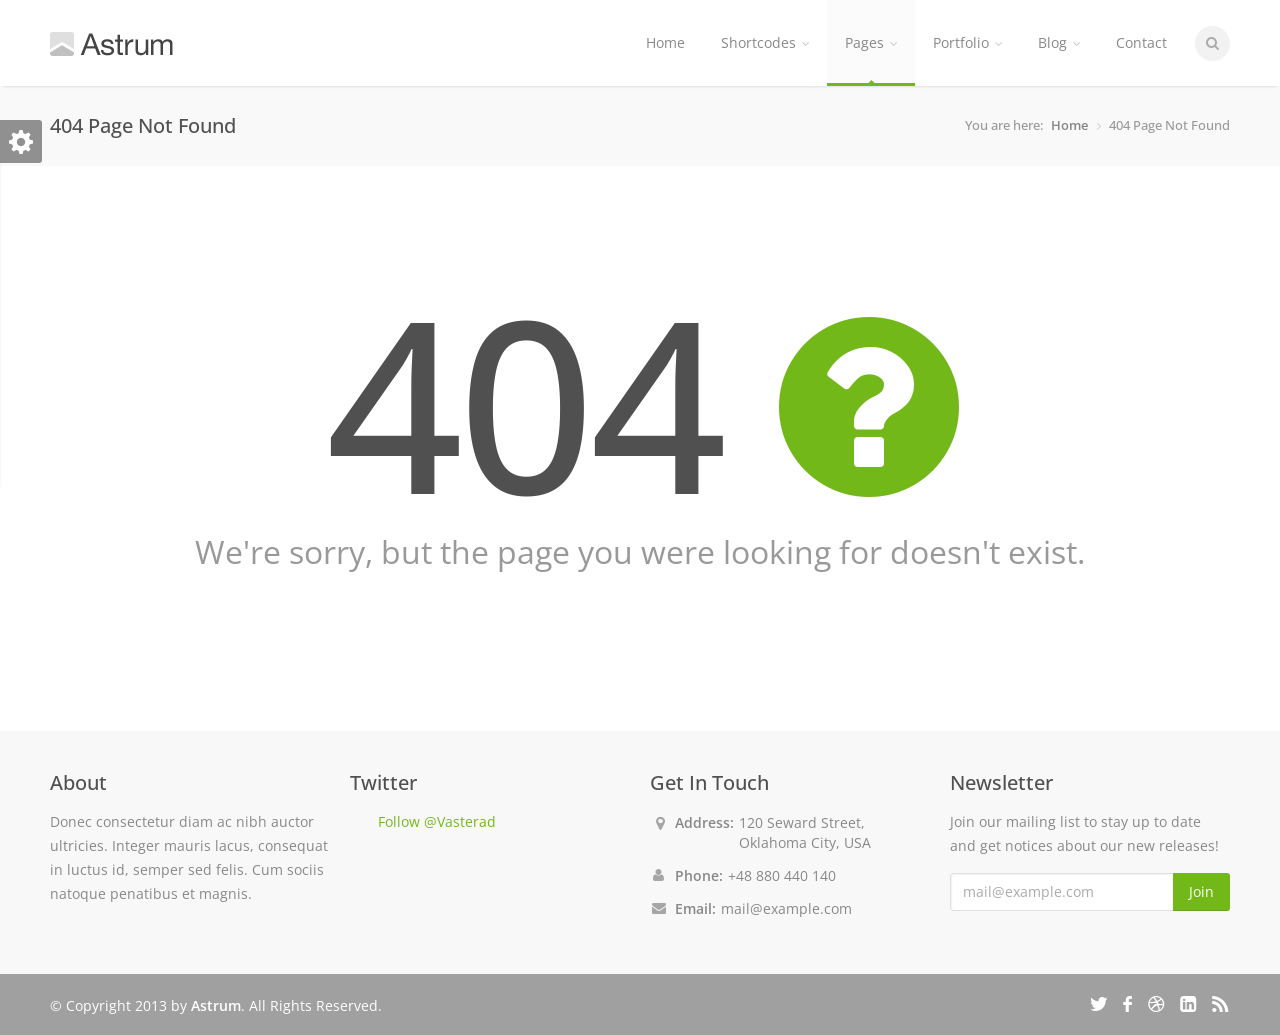
<file: original/HTML/404-page.html>
﻿<!DOCTYPE html>
<!--[if IE 8 ]><html class="ie ie8" lang="en"> <![endif]-->
<!--[if (gte IE 9)|!(IE)]><!--><html lang="en"> <!--<![endif]-->
<head>

<!-- Basic Page Needs
================================================== -->
<meta charset="utf-8">
<title>Astrum</title>

<!-- Mobile Specific Metas
================================================== -->
<meta name="viewport" content="width=device-width, initial-scale=1, maximum-scale=1">

<!-- CSS
================================================== -->
<link rel="stylesheet" href="css/style.css">
<link rel="stylesheet" href="css/colors/green.css" id="colors">

<!--[if lt IE 9]>
	<script src="http://html5shim.googlecode.com/svn/trunk/html5.js"></script>
<![endif]-->

<!-- Java Script
================================================== -->
<script src="scripts/jquery.min.js"></script>
<script src="scripts/jquery.themepunch.plugins.min.js"></script>
<script src="scripts/jquery.themepunch.revolution.min.js"></script>
<script src="scripts/jquery.themepunch.showbizpro.min.js"></script>
<script src="scripts/jquery.easing.min.js"></script>
<script src="scripts/jquery.tooltips.min.js"></script>
<script src="scripts/jquery.magnific-popup.min.js"></script>
<script src="scripts/jquery.superfish.js"></script>
<script src="scripts/jquery.twitter.js"></script>
<script src="scripts/jquery.flexslider.js"></script>
<script src="scripts/jquery.jpanelmenu.js"></script>
<script src="scripts/jquery.contact.js"></script>
<script src="scripts/jquery.isotope.min.js"></script>
<script src="scripts/custom.js"></script>

</head>
<body>


<!-- Header
================================================== -->
<header id="header">

<!-- Container -->
<div class="container">
		
	<!-- Logo / Mobile Menu -->
	<div class="three columns">
	
		<div id="mobile-navigation">
			<form method="GET" id="menu-search" action="#">
				<input type="text" placeholder="Start Typing..." />
			</form>
			<a href="#menu" class="menu-trigger"><i class="icon-reorder"></i></a>
			<span class="search-trigger"><i class="icon-search"></i></span>
		</div>

		<div id="logo">
			<h1><a href="index.html"><img src="images/logo.png" alt="Astrum" /></a></h1>
		</div>
	</div>


<!-- Navigation
================================================== -->
<div class="thirteen columns">
	
	<nav id="navigation" class="menu">
		<ul id="responsive">

			<li><a href="index.html">Home</a></li>

			<li><a href="#">Shortcodes</a>
				<ul>
					<li><a href="elements.html">Elements</a></li>
					<li><a href="typography.html">Typography</a></li>
					<li><a href="pricing-tables.html">Pricing Tables</a></li>
					<li><a href="icons.html">Icons</a></li>
				</ul>
			</li>
			
			<li><a href="#" id="current">Pages</a>
				<ul>
					<li><a href="about.html">About</a></li>
					<li><a href="services.html">Services</a></li>
					<li><a href="faq.html">FAQ</a></li>
					<li><a href="sidebar-right.html">Right Sidebar</a></li>
					<li><a href="sidebar-left.html">Left Sidebar</a></li>
					<li><a href="404-page.html">404 Page</a></li>
				</ul>
			</li>

			<li><a href="#">Portfolio</a>
				<ul>
					<li><a href="portfolio-3-columns.html">3 Columns</a></li>
					<li><a href="portfolio-4-columns.html">4 Columns</a></li>
					<li><a href="single-project-half.html">Single Project Half</a></li>
					<li><a href="single-project-wide.html">Single Project Wide</a></li>
				</ul>
			</li>

			<li><a href="#">Blog</a>
				<ul>
					<li><a href="blog-large-image.html">Large Image</a></li>
					<li><a href="blog-medium-image.html">Medium Image</a></li>
					<li><a href="blog-post.html">Single Post</a></li>
				</ul>
			</li>

			<li><a href="contact.html">Contact</a></li>
			
			<!-- Search Form -->		
			<li class="search-container">
				<div id="search-form">
					<form method="get" action="#">
						<input type="text" class="search-text-box" />
					</form>
				</div>
			</li>
			
		</ul>
	</nav>
</div>

</div>
<!-- Container / End -->

</header>
<!-- Header / End -->


<!-- Content Wrapper / Start -->
<div id="content-wrapper">


<!-- Titlebar
================================================== -->
<section id="titlebar">
	<!-- Container -->
	<div class="container">
	
		<div class="eight columns">
			<h2>404 Page Not Found</h2>
		</div>
		
		<div class="eight columns">
			<nav id="breadcrumbs">
				<ul>
					<li>You are here:</li>
					<li><a href="#">Home</a></li>
					<li>404 Page Not Found</li>
				</ul>
			</nav>
		</div>

	</div>
	<!-- Container / End -->
</section>


<!-- Content
================================================== -->

<!-- Container -->
<div class="container">

	<div class="sixteen columns">

		<section id="not-found">
			<h2>404 <i class="icon-question-sign"></i></h2>
			<p>We're sorry, but the page you were looking for doesn't exist.</p>
		</section>

	</div>

</div>
<!-- Container / End -->


</div>
<!-- Content Wrapper / End -->


<!-- Footer
================================================== -->
<div id="footer">

	<!-- Container -->
	<div class="container">

		<div class="four columns">
			<h3>About</h3>
			<p style="margin:0;">Donec consectetur diam ac nibh auctor ultricies. Integer mauris lacus, consequat in luctus id, semper sed felis. Cum sociis natoque penatibus et magnis.</p>
		</div>

		<div class="four columns">
			<h3>Twitter</h3>
			
			<ul id="twitter"></ul>
			<script type="text/javascript">
				jQuery(document).ready(function($){
					$.getJSON('twitter.php?url='+encodeURIComponent('statuses/user_timeline.json?screen_name=Vasterad&count=1'), function(tweets){
				$("#twitter").html(tz_format_twitter(tweets));
				}); });
			</script>
			<div class="clearfix"></div>
			
			<a href="https://twitter.com/Vasterad" class="twitter-follow-button" data-show-count="false" data-dnt="true">Follow @Vasterad</a>
			<script>!function(d,s,id){var js,fjs=d.getElementsByTagName(s)[0],p=/^http:/.test(d.location)?'http':'https';if(!d.getElementById(id)){js=d.createElement(s);js.id=id;js.src=p+'://platform.twitter.com/widgets.js';fjs.parentNode.insertBefore(js,fjs);}}(document, 'script', 'twitter-wjs');</script>
		
		</div>

		<div class="four columns">
			<h3>Get In Touch</h3>
			<ul class="get-in-touch">
				<li ><i class="icon-map-marker"></i> <p><strong>Address:</strong> 120 Seward Street, <br />Oklahoma City, USA</p></li>
				<li><i class="icon-user"></i> <p><strong>Phone:</strong> +48 880 440 140</p></li>
				<li><i class="icon-envelope-alt"></i> <p><strong>Email:</strong> <a href="#">mail@example.com</a></p></li>
			</ul>
		</div>
		
		<div class="four columns">
			<h3>Newsletter</h3>
			<p>Join our mailing list to stay up to date and get notices about our new releases!</p>
			
			<form action="#" method="get">
				<button class="newsletter-btn" type="submit">Join</button>
				<input class="newsletter" type="text" onblur="if(this.value=='')this.value='mail@example.com';" onfocus="if(this.value=='mail@example.com')this.value='';" value="mail@example.com" />
			</form>
		</div>

	</div>
	<!-- Container / End -->

</div>
<!-- Footer / End -->

<!-- Footer Bottom / Start -->
<div id="footer-bottom">

	<!-- Container -->
	<div class="container">

		<div class="eight columns">© Copyright 2013 by <a href="#">Astrum</a>. All Rights Reserved.</div>
		<div class="eight columns">
			<ul class="social-icons-footer">
				<li><a href="#" class="tooltip top" title="Twitter"><i class="icon-twitter"></i></a></li>
				<li><a href="#" class="tooltip top" title="Facebook"><i class="icon-facebook"></i></a></li>
				<li><a href="#" class="tooltip top" title="Dribbble"><i class="icon-dribbble"></i></a></li>
				<li><a href="#" class="tooltip top" title="LinkedIn"><i class="icon-linkedin-rect"></i></a></li>
				<li><a href="#" class="tooltip top" title="RSS"><i class="icon-rss"></i></a></li>
			</ul>
		</div>

	</div>
	<!-- Container / End -->

</div>
<!-- Footer Bottom / Start -->


<!-- Style Switcher
================================================== -->
<link rel="stylesheet" href="css/switcher.css">
<script src="scripts/switcher.js"></script>

<section id="style-switcher">
	<h2>Style Switcher <a href="#"></a></h2>
	<div>
		<h3>Predefined Colors</h3>
		<ul class="colors" id="colors">
			<li><a href="#" class="green" title="Green"></a></li>
			<li><a href="#" class="blue" title="Blue"></a></li>
			<li><a href="#" class="orange" title="Orange"></a></li>
			<li><a href="#" class="navy" title="Navy"></a></li>
			<li><a href="#" class="yellow" title="Yellow"></a></li>
			<li><a href="#" class="beige" title="Beige"></a></li>
			<li><a href="#" class="peach" title="Peach"></a></li>
			<li><a href="#" class="purple" title="Purple"></a></li>
			<li><a href="#" class="red" title="Red"></a></li>
			<li><a href="#" class="pink" title="Pink"></a></li>
			<li><a href="#" class="celadon" title="Celadon"></a></li>
			<li><a href="#" class="brown" title="Brown"></a></li>
			<li><a href="#" class="cherry" title="Cherry"></a></li>
			<li><a href="#" class="gray" title="Gray"></a></li>
			<li><a href="#" class="cyan" title="Cyan"></a></li>
			<li><a href="#" class="olive" title="Olive"></a></li>
		</ul>
		
		<h3>Layout Style</h3>
		<div class="layout-style">
			<select id="layout-style" autocomplete="off"> 
				<option value="1">Wide</option>
				<option value="2">Boxed</option>
			</select>
		</div>
		
		<h3>Footer Style</h3>
		<div class="footer-style">
			<select id="footer-style" autocomplete="off">
				<option value="1">Light</option>
				<option value="2">Dark</option>
			</select>
		</div>

		<h3>Background Image</h3>
		 <ul class="colors bg" id="bg">
			<li><a href="#" class="bg1"></a></li>
			<li><a href="#" class="bg2"></a></li>
			<li><a href="#" class="bg3"></a></li>
			<li><a href="#" class="bg4"></a></li>
			<li><a href="#" class="bg5"></a></li>
			<li><a href="#" class="bg6"></a></li>
			<li><a href="#" class="bg7"></a></li>
			<li><a href="#" class="bg8"></a></li>
			<li><a href="#" class="bg9"></a></li>
			<li><a href="#" class="bg10"></a></li>
			<li><a href="#" class="bg11"></a></li>
			<li><a href="#" class="bg12"></a></li>
			<li><a href="#" class="bg13"></a></li>
			<li><a href="#" class="bg14"></a></li>
			<li><a href="#" class="bg15"></a></li>
			<li><a href="#" class="bg16"></a></li>
		</ul>
	</div>
</section>
<!-- Style Switcher / End -->


</body>
</html>
</file>
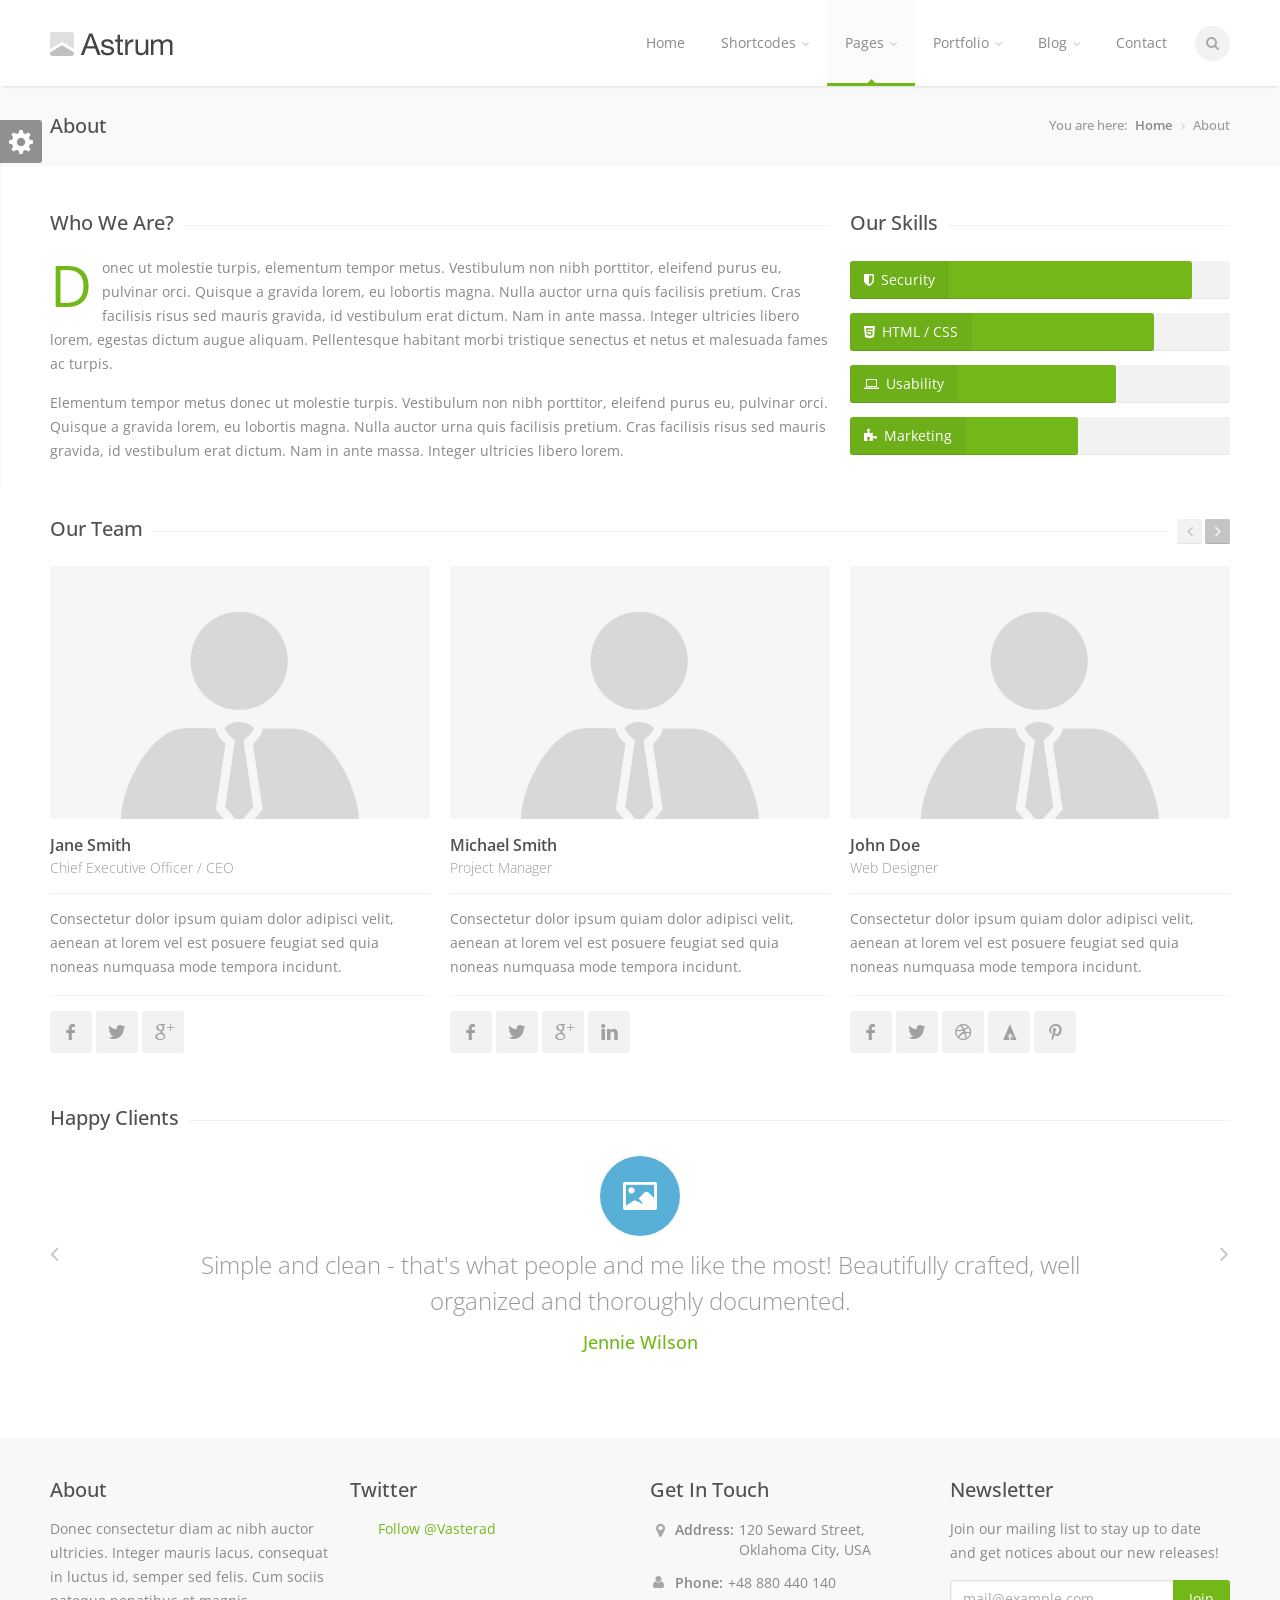
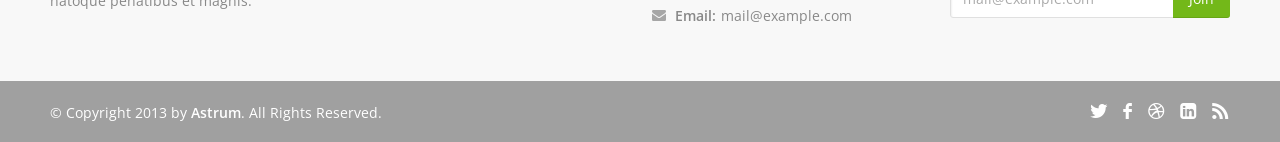
<file: original/HTML/about.html>
﻿<!DOCTYPE html>
<!--[if IE 8 ]><html class="ie ie8" lang="en"> <![endif]-->
<!--[if (gte IE 9)|!(IE)]><!--><html lang="en"> <!--<![endif]-->
<head>

<!-- Basic Page Needs
================================================== -->
<meta charset="utf-8">
<title>Astrum</title>

<!-- Mobile Specific Metas
================================================== -->
<meta name="viewport" content="width=device-width, initial-scale=1, maximum-scale=1">

<!-- CSS
================================================== -->
<link rel="stylesheet" href="css/style.css">
<link rel="stylesheet" href="css/colors/green.css" id="colors">

<!--[if lt IE 9]>
	<script src="http://html5shim.googlecode.com/svn/trunk/html5.js"></script>
<![endif]-->

<!-- Java Script
================================================== -->
<script src="scripts/jquery.min.js"></script>
<script src="scripts/jquery.themepunch.plugins.min.js"></script>
<script src="scripts/jquery.themepunch.revolution.min.js"></script>
<script src="scripts/jquery.themepunch.showbizpro.min.js"></script>
<script src="scripts/jquery.easing.min.js"></script>
<script src="scripts/jquery.tooltips.min.js"></script>
<script src="scripts/jquery.magnific-popup.min.js"></script>
<script src="scripts/jquery.superfish.js"></script>
<script src="scripts/jquery.twitter.js"></script>
<script src="scripts/jquery.flexslider.js"></script>
<script src="scripts/jquery.jpanelmenu.js"></script>
<script src="scripts/jquery.contact.js"></script>
<script src="scripts/jquery.isotope.min.js"></script>
<script src="scripts/custom.js"></script>

</head>
<body>


<!-- Header
================================================== -->
<header id="header">

<!-- Container -->
<div class="container">
		
	<!-- Logo / Mobile Menu -->
	<div class="three columns">
	
		<div id="mobile-navigation">
			<form method="GET" id="menu-search" action="#">
				<input type="text" placeholder="Start Typing..." />
			</form>
			<a href="#menu" class="menu-trigger"><i class="icon-reorder"></i></a>
			<span class="search-trigger"><i class="icon-search"></i></span>
		</div>

		<div id="logo">
			<h1><a href="index.html"><img src="images/logo.png" alt="Astrum" /></a></h1>
		</div>
	</div>


<!-- Navigation
================================================== -->
<div class="thirteen columns">
	
	<nav id="navigation" class="menu">
		<ul id="responsive">

			<li><a href="index.html">Home</a></li>

			<li><a href="#">Shortcodes</a>
				<ul>
					<li><a href="elements.html">Elements</a></li>
					<li><a href="typography.html">Typography</a></li>
					<li><a href="pricing-tables.html">Pricing Tables</a></li>
					<li><a href="icons.html">Icons</a></li>
				</ul>
			</li>
			
			<li><a href="#" id="current">Pages</a>
				<ul>
					<li><a href="about.html">About</a></li>
					<li><a href="services.html">Services</a></li>
					<li><a href="faq.html">FAQ</a></li>
					<li><a href="sidebar-right.html">Right Sidebar</a></li>
					<li><a href="sidebar-left.html">Left Sidebar</a></li>
					<li><a href="404-page.html">404 Page</a></li>
				</ul>
			</li>

			<li><a href="#">Portfolio</a>
				<ul>
					<li><a href="portfolio-3-columns.html">3 Columns</a></li>
					<li><a href="portfolio-4-columns.html">4 Columns</a></li>
					<li><a href="single-project-half.html">Single Project Half</a></li>
					<li><a href="single-project-wide.html">Single Project Wide</a></li>
				</ul>
			</li>

			<li><a href="#">Blog</a>
				<ul>
					<li><a href="blog-large-image.html">Large Image</a></li>
					<li><a href="blog-medium-image.html">Medium Image</a></li>
					<li><a href="blog-post.html">Single Post</a></li>
				</ul>
			</li>

			<li><a href="contact.html">Contact</a></li>
			
			<!-- Search Form -->		
			<li class="search-container">
				<div id="search-form">
					<form method="get" action="#">
						<input type="text" class="search-text-box" />
					</form>
				</div>
			</li>
			
		</ul>
	</nav>
</div>

</div>
<!-- Container / End -->

</header>
<!-- Header / End -->


<!-- Content Wrapper / Start -->
<div id="content-wrapper">


<!-- Titlebar
================================================== -->
<section id="titlebar">
	<!-- Container -->
	<div class="container">
	
		<div class="eight columns">
			<h2>About</h2>
		</div>
		
		<div class="eight columns">
			<nav id="breadcrumbs">
				<ul>
					<li>You are here:</li>
					<li><a href="#">Home</a></li>
					<li>About</li>
				</ul>
			</nav>
		</div>

	</div>
	<!-- Container / End -->
</section>


<!-- Content
================================================== -->

<!-- Container -->
<div class="container" style="margin-bottom: 10px;">

	<!-- Who We Are? -->
	<div class="two-thirds column">
		<h3 class="headline">Who We Are?</h3><span class="line" style="margin-bottom:30px;"></span><div class="clearfix"></div>
		<p><span class="dropcap">D</span>onec ut molestie turpis, elementum tempor metus. Vestibulum non nibh porttitor, eleifend purus eu, pulvinar orci. Quisque a gravida lorem, eu lobortis magna. Nulla auctor urna quis facilisis pretium. Cras facilisis risus sed mauris gravida, id vestibulum erat dictum. Nam in ante massa. Integer ultricies libero lorem, egestas dictum augue aliquam. Pellentesque habitant morbi tristique senectus et netus et malesuada fames ac turpis.</p>
		<p>Elementum tempor metus donec ut molestie turpis. Vestibulum non nibh porttitor, eleifend purus eu, pulvinar orci. Quisque a gravida lorem, eu lobortis magna. Nulla auctor urna quis facilisis pretium. Cras facilisis risus sed mauris gravida, id vestibulum erat dictum. Nam in ante massa. Integer ultricies libero lorem.</p>
	</div>

	<!-- Our Skills -->
	<div class="one-third column">
		<h3 class="headline">Our Skills</h3><span class="line" style="margin-bottom:35px;"></span><div class="clearfix"></div>

		<div id="skillzz">

			<div class="skill-bar">
				<span class="skill-title"><i class="icon-shield"></i> Security</span>
				<div class="skill-bar-value" style="width: 90%;"></div>
			</div>
	
			<div class="skill-bar">
				<span class="skill-title"><i class="icon-html5"></i> HTML / CSS</span>
				<div class="skill-bar-value" style="width: 80%;"></div>
			</div>


			<div class="skill-bar">
				<span class="skill-title"><i class="icon-laptop"></i> Usability</span>
				<div class="skill-bar-value" style="width: 70%;"></div>
			</div>

			<div class="skill-bar">
				<span class="skill-title"><i class="icon-puzzle-piece"></i> Marketing</span>
				<div class="skill-bar-value" style="width: 60%;"></div>
			</div>

		</div>

	</div>

</div>
<!-- Container / End -->


<br />


<!-- Our Team
================================================== -->

<!-- Container -->
<div class="container">

	<!-- ShowBiz Carousel -->
	<div id="team" class="showbiz-container sixteen columns">
	
	<!-- Headline -->
	<h3 class="headline">Our Team</h3>
	<span class="line" style="margin-bottom:0;"></span>
		
	<!-- Navigation -->
	<div class="showbiz-navigation">
		<div id="showbiz_left_4" class="sb-navigation-left"><i class="icon-angle-left"></i></div>
		<div id="showbiz_right_4" class="sb-navigation-right"><i class="icon-angle-right"></i></div>
	</div>
	<div class="clearfix"></div>

	<!-- Entries -->
	<div class="showbiz" data-left="#showbiz_left_4" data-right="#showbiz_right_4">
		<div class="overflowholder">

			<ul>
			
				<li>
					<img class="mediaholder team-img" src="images/about-01.jpg" alt=""/>
					<div class="team-name"><h5>Jane Smith</h5> <span>Chief Executive Officer / CEO</span></div>
					<div class="team-about"><p>Consectetur dolor ipsum quiam dolor adipisci velit, aenean at lorem vel est posuere feugiat sed quia noneas numquasa mode tempora incidunt.</p></div>
					<ol class="social-icons">
						<li><a class="facebook" href="#"><i class="icon-facebook"></i></a></li>
						<li><a class="twitter" href="#"><i class="icon-twitter"></i></a></li>
						<li><a class="gplus" href="#"><i class="icon-gplus"></i></a></li>
					</ol>
					<div class="clearfix"></div>
				</li>

				<li>
					<img class="mediaholder team-img" src="images/about-02.jpg" alt=""/>
					<div class="team-name"><h5>Michael Smith</h5> <span>Project Manager</span></div>
					<div class="team-about"><p>Consectetur dolor ipsum quiam dolor adipisci velit, aenean at lorem vel est posuere feugiat sed quia noneas numquasa mode tempora incidunt.</p></div>
					<ol class="social-icons">
						<li><a class="facebook" href="#"><i class="icon-facebook"></i></a></li>
						<li><a class="twitter" href="#"><i class="icon-twitter"></i></a></li>
						<li><a class="gplus" href="#"><i class="icon-gplus"></i></a></li>
						<li><a class="linkedin" href="#"><i class="icon-linkedin"></i></a></li>
					</ol>
					<div class="clearfix"></div>
				</li>

				<li>
					<img class="mediaholder team-img" src="images/about-03.jpg" alt=""/>
					<div class="team-name"><h5>John Doe</h5> <span>Web Designer</span></div>
					<div class="team-about"><p>Consectetur dolor ipsum quiam dolor adipisci velit, aenean at lorem vel est posuere feugiat sed quia noneas numquasa mode tempora incidunt.</p></div>
					<ol class="social-icons">
						<li><a class="facebook" href="#"><i class="icon-facebook"></i></a></li>
						<li><a class="twitter" href="#"><i class="icon-twitter"></i></a></li>
						<li><a class="dribbble" href="#"><i class="icon-dribbble"></i></a></li>
						<li><a class="forrst" href="#"><i class="icon-forrst"></i></a></li>
						<li><a class="pinterest" href="#"><i class="icon-pinterest"></i></a></li>
					</ol>
					<div class="clearfix"></div>
				</li>	
						
				<li>
					<img class="mediaholder team-img" src="images/about-04.jpg" alt=""/>
					<div class="team-name"><h5>Gregory Becker</h5> <span>PHP Developer</span></div>
					<div class="team-about"><p>Consectetur dolor ipsum quiam dolor adipisci velit, aenean at lorem vel est posuere feugiat sed quia noneas numquasa mode tempora incidunt.</p></div>
					<ol class="social-icons">
						<li><a class="facebook" href="#"><i class="icon-facebook"></i></a></li>
						<li><a class="twitter" href="#"><i class="icon-twitter"></i></a></li>
						<li><a class="gplus" href="#"><i class="icon-gplus"></i></a></li>
						<li><a class="github" href="#"><i class="icon-github"></i></a></li>
					</ol>
					<div class="clearfix"></div>
				</li>

				<li>
					<img class="mediaholder team-img" src="images/about-05.jpg" alt=""/>
					<div class="team-name"><h5>Anne Donnelly</h5> <span>Marketing</span></div>
					<div class="team-about"><p>Consectetur dolor ipsum quiam dolor adipisci velit, aenean at lorem vel est posuere feugiat sed quia noneas numquasa mode tempora incidunt.</p></div>
					<ol class="social-icons">
						<li><a class="facebook" href="#"><i class="icon-facebook"></i></a></li>
						<li><a class="twitter" href="#"><i class="icon-twitter"></i></a></li>
						<li><a class="instagram" href="#"><i class="icon-instagram"></i></a></li>
						<li><a class="tumblr" href="#"><i class="icon-tumblr"></i></a></li>
					</ol>
					<div class="clearfix"></div>
				</li>			

			</ul>
			<div class="clearfix"></div>

		</div>
		<div class="clearfix"></div>

	</div>
	</div>

</div>
<!-- Container / End -->


<br />


<!-- Happy Clients
================================================== -->

<!-- Container -->
<div class="container" style="margin-bottom: 50px;">

	<!-- Headline -->
	<div class="sixteen columns">
		<h3 class="headline">Happy Clients</h3>
		<span class="line" style="margin-bottom: 20px;"></span>
	</div>

	<!-- Navigation / Left -->
	<div id="showbiz_left_3" class="sb-navigation-left-2 alt"><i class="icon-angle-left"></i></div>

	<!-- ShowBiz Carousel -->
	<div id="happy-clients" class="showbiz-container sixteen carousel columns" >

	<!-- Portfolio Entries -->
	<div class="showbiz our-clients" data-left="#showbiz_left_3" data-right="#showbiz_right_3">
		<div class="overflowholder">

			<ul>

				<li>
					<div class="happy-clients-photo"><img src="images/happy-clients-01.jpg" alt="" /></div>
					<div class="happy-clients-cite">Simple and clean - that's what people and me like the most! Beautifully crafted, well organized and thoroughly documented.</div>
					<div class="happy-clients-author">Jennie Wilson</div>
				</li>
				
				<li>
					<div class="happy-clients-photo"><img src="images/happy-clients-02.jpg" alt="" /></div>
					<div class="happy-clients-cite">Astrum is ridiculously powerful and easy to use, beginner or advanced. Always been on the hunt for handcrafted, clean themes.</div>
					<div class="happy-clients-author">Thomas Smith</div>
				</li>
				
				<li>
					<div class="happy-clients-photo"><img src="images/happy-clients-03.jpg" alt="" /></div>
					<div class="happy-clients-cite">What impressed me was the fast response to questions and helpful community conversation in the support forums.</div>
					<div class="happy-clients-author">Robert Lindstrom</div>
				</li>

			</ul>
			<div class="clearfix"></div>

		</div>
		<div class="clearfix"></div>

	</div>
	</div>

	<!-- Navigation / Right -->
	<div id="showbiz_right_3" class="sb-navigation-right-2 alt"><i class="icon-angle-right"></i></div>

</div>
<!-- Container / End -->


</div>
<!-- Content Wrapper / End -->


<!-- Footer
================================================== -->
<div id="footer">

	<!-- Container -->
	<div class="container">

		<div class="four columns">
			<h3>About</h3>
			<p style="margin:0;">Donec consectetur diam ac nibh auctor ultricies. Integer mauris lacus, consequat in luctus id, semper sed felis. Cum sociis natoque penatibus et magnis.</p>
		</div>

		<div class="four columns">
			<h3>Twitter</h3>
			
			<ul id="twitter"></ul>
			<script type="text/javascript">
				jQuery(document).ready(function($){
					$.getJSON('twitter.php?url='+encodeURIComponent('statuses/user_timeline.json?screen_name=Vasterad&count=1'), function(tweets){
				$("#twitter").html(tz_format_twitter(tweets));
				}); });
			</script>
			<div class="clearfix"></div>
			
			<a href="https://twitter.com/Vasterad" class="twitter-follow-button" data-show-count="false" data-dnt="true">Follow @Vasterad</a>
			<script>!function(d,s,id){var js,fjs=d.getElementsByTagName(s)[0],p=/^http:/.test(d.location)?'http':'https';if(!d.getElementById(id)){js=d.createElement(s);js.id=id;js.src=p+'://platform.twitter.com/widgets.js';fjs.parentNode.insertBefore(js,fjs);}}(document, 'script', 'twitter-wjs');</script>
		
		</div>

		<div class="four columns">
			<h3>Get In Touch</h3>
			<ul class="get-in-touch">
				<li ><i class="icon-map-marker"></i> <p><strong>Address:</strong> 120 Seward Street, <br />Oklahoma City, USA</p></li>
				<li><i class="icon-user"></i> <p><strong>Phone:</strong> +48 880 440 140</p></li>
				<li><i class="icon-envelope-alt"></i> <p><strong>Email:</strong> <a href="#">mail@example.com</a></p></li>
			</ul>
		</div>
		
		<div class="four columns">
			<h3>Newsletter</h3>
			<p>Join our mailing list to stay up to date and get notices about our new releases!</p>
			
			<form action="#" method="get">
				<button class="newsletter-btn" type="submit">Join</button>
				<input class="newsletter" type="text" onblur="if(this.value=='')this.value='mail@example.com';" onfocus="if(this.value=='mail@example.com')this.value='';" value="mail@example.com" />
			</form>
		</div>

	</div>
	<!-- Container / End -->

</div>
<!-- Footer / End -->

<!-- Footer Bottom / Start -->
<div id="footer-bottom">

	<!-- Container -->
	<div class="container">

		<div class="eight columns">© Copyright 2013 by <a href="#">Astrum</a>. All Rights Reserved.</div>
		<div class="eight columns">
			<ul class="social-icons-footer">
				<li><a href="#" class="tooltip top" title="Twitter"><i class="icon-twitter"></i></a></li>
				<li><a href="#" class="tooltip top" title="Facebook"><i class="icon-facebook"></i></a></li>
				<li><a href="#" class="tooltip top" title="Dribbble"><i class="icon-dribbble"></i></a></li>
				<li><a href="#" class="tooltip top" title="LinkedIn"><i class="icon-linkedin-rect"></i></a></li>
				<li><a href="#" class="tooltip top" title="RSS"><i class="icon-rss"></i></a></li>
			</ul>
		</div>

	</div>
	<!-- Container / End -->

</div>
<!-- Footer Bottom / Start -->


<!-- Style Switcher
================================================== -->
<link rel="stylesheet" href="css/switcher.css">
<script src="scripts/switcher.js"></script>

<section id="style-switcher">
	<h2>Style Switcher <a href="#"></a></h2>
	<div>
		<h3>Predefined Colors</h3>
		<ul class="colors" id="colors">
			<li><a href="#" class="green" title="Green"></a></li>
			<li><a href="#" class="blue" title="Blue"></a></li>
			<li><a href="#" class="orange" title="Orange"></a></li>
			<li><a href="#" class="navy" title="Navy"></a></li>
			<li><a href="#" class="yellow" title="Yellow"></a></li>
			<li><a href="#" class="beige" title="Beige"></a></li>
			<li><a href="#" class="peach" title="Peach"></a></li>
			<li><a href="#" class="purple" title="Purple"></a></li>
			<li><a href="#" class="red" title="Red"></a></li>
			<li><a href="#" class="pink" title="Pink"></a></li>
			<li><a href="#" class="celadon" title="Celadon"></a></li>
			<li><a href="#" class="brown" title="Brown"></a></li>
			<li><a href="#" class="cherry" title="Cherry"></a></li>
			<li><a href="#" class="gray" title="Gray"></a></li>
			<li><a href="#" class="cyan" title="Cyan"></a></li>
			<li><a href="#" class="olive" title="Olive"></a></li>
		</ul>
		
		<h3>Layout Style</h3>
		<div class="layout-style">
			<select id="layout-style" autocomplete="off"> 
				<option value="1">Wide</option>
				<option value="2">Boxed</option>
			</select>
		</div>
		
		<h3>Footer Style</h3>
		<div class="footer-style">
			<select id="footer-style" autocomplete="off">
				<option value="1">Light</option>
				<option value="2">Dark</option>
			</select>
		</div>

		<h3>Background Image</h3>
		 <ul class="colors bg" id="bg">
			<li><a href="#" class="bg1"></a></li>
			<li><a href="#" class="bg2"></a></li>
			<li><a href="#" class="bg3"></a></li>
			<li><a href="#" class="bg4"></a></li>
			<li><a href="#" class="bg5"></a></li>
			<li><a href="#" class="bg6"></a></li>
			<li><a href="#" class="bg7"></a></li>
			<li><a href="#" class="bg8"></a></li>
			<li><a href="#" class="bg9"></a></li>
			<li><a href="#" class="bg10"></a></li>
			<li><a href="#" class="bg11"></a></li>
			<li><a href="#" class="bg12"></a></li>
			<li><a href="#" class="bg13"></a></li>
			<li><a href="#" class="bg14"></a></li>
			<li><a href="#" class="bg15"></a></li>
			<li><a href="#" class="bg16"></a></li>
		</ul>
	</div>
</section>
<!-- Style Switcher / End -->


</body>
</html>
</file>
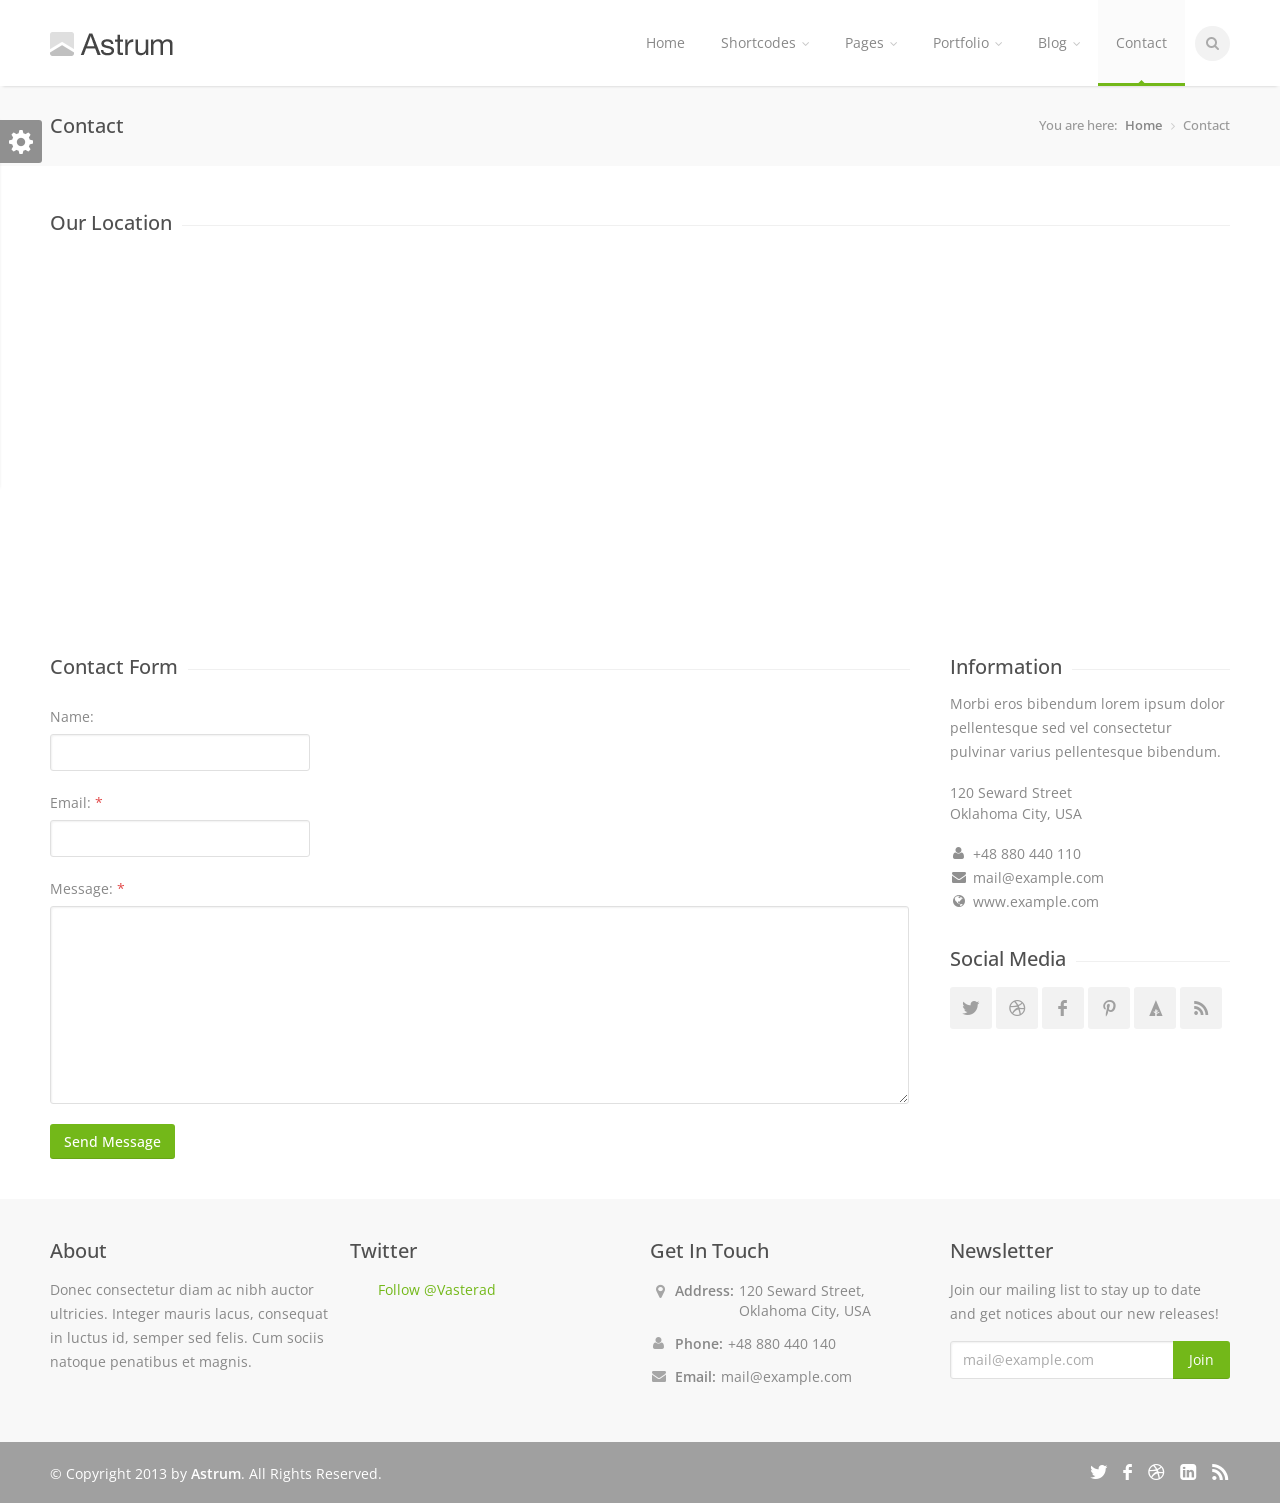
<file: original/HTML/contact.html>
﻿<!DOCTYPE html>
<!--[if IE 8 ]><html class="ie ie8" lang="en"> <![endif]-->
<!--[if (gte IE 9)|!(IE)]><!--><html lang="en"> <!--<![endif]-->
<head>

<!-- Basic Page Needs
================================================== -->
<meta charset="utf-8">
<title>Astrum</title>

<!-- Mobile Specific Metas
================================================== -->
<meta name="viewport" content="width=device-width, initial-scale=1, maximum-scale=1">

<!-- CSS
================================================== -->
<link rel="stylesheet" href="css/style.css">
<link rel="stylesheet" href="css/colors/green.css" id="colors">

<!--[if lt IE 9]>
	<script src="http://html5shim.googlecode.com/svn/trunk/html5.js"></script>
<![endif]-->

<!-- Java Script
================================================== -->
<script src="scripts/jquery.min.js"></script>
<script src="scripts/jquery.themepunch.plugins.min.js"></script>
<script src="scripts/jquery.themepunch.revolution.min.js"></script>
<script src="scripts/jquery.themepunch.showbizpro.min.js"></script>
<script src="scripts/jquery.easing.min.js"></script>
<script src="scripts/jquery.tooltips.min.js"></script>
<script src="scripts/jquery.magnific-popup.min.js"></script>
<script src="scripts/jquery.superfish.js"></script>
<script src="scripts/jquery.twitter.js"></script>
<script src="scripts/jquery.flexslider.js"></script>
<script src="scripts/jquery.jpanelmenu.js"></script>
<script src="scripts/jquery.contact.js"></script>
<script src="scripts/jquery.isotope.min.js"></script>
<script src="scripts/custom.js"></script>

<!-- Google Maps -->
<script src="http://maps.google.com/maps/api/js?sensor=true"></script>
<script src="scripts/jquery.gmaps.min.js"></script>

</head>
<body>


<!-- Header
================================================== -->
<header id="header">

<!-- Container -->
<div class="container">
		
	<!-- Logo / Mobile Menu -->
	<div class="three columns">
	
		<div id="mobile-navigation">
			<form method="GET" id="menu-search" action="#">
				<input type="text" placeholder="Start Typing..." />
			</form>
			<a href="#menu" class="menu-trigger"><i class="icon-reorder"></i></a>
			<span class="search-trigger"><i class="icon-search"></i></span>
		</div>

		<div id="logo">
			<h1><a href="index.html"><img src="images/logo.png" alt="Astrum" /></a></h1>
		</div>
	</div>


<!-- Navigation
================================================== -->
<div class="thirteen columns">
	
	<nav id="navigation" class="menu">
		<ul id="responsive">

			<li><a href="index.html">Home</a></li>

			<li><a href="#">Shortcodes</a>
				<ul>
					<li><a href="elements.html">Elements</a></li>
					<li><a href="typography.html">Typography</a></li>
					<li><a href="pricing-tables.html">Pricing Tables</a></li>
					<li><a href="icons.html">Icons</a></li>
				</ul>
			</li>
			
			<li><a href="#">Pages</a>
				<ul>
					<li><a href="about.html">About</a></li>
					<li><a href="services.html">Services</a></li>
					<li><a href="faq.html">FAQ</a></li>
					<li><a href="sidebar-right.html">Right Sidebar</a></li>
					<li><a href="sidebar-left.html">Left Sidebar</a></li>
					<li><a href="404-page.html">404 Page</a></li>
				</ul>
			</li>

			<li><a href="#">Portfolio</a>
				<ul>
					<li><a href="portfolio-3-columns.html">3 Columns</a></li>
					<li><a href="portfolio-4-columns.html">4 Columns</a></li>
					<li><a href="single-project-half.html">Single Project Half</a></li>
					<li><a href="single-project-wide.html">Single Project Wide</a></li>
				</ul>
			</li>

			<li><a href="#">Blog</a>
				<ul>
					<li><a href="blog-large-image.html">Large Image</a></li>
					<li><a href="blog-medium-image.html">Medium Image</a></li>
					<li><a href="blog-post.html">Single Post</a></li>
				</ul>
			</li>

			<li><a href="contact.html" id="current">Contact</a></li>
			
			<!-- Search Form -->		
			<li class="search-container">
				<div id="search-form">
					<form method="get" action="#">
						<input type="text" class="search-text-box" />
					</form>
				</div>
			</li>
			
		</ul>
	</nav>
</div>

</div>
<!-- Container / End -->

</header>
<!-- Header / End -->


<!-- Content Wrapper / Start -->
<div id="content-wrapper">


<!-- Titlebar
================================================== -->
<section id="titlebar">
	<!-- Container -->
	<div class="container">
	
		<div class="eight columns">
			<h2>Contact</h2>
		</div>
		
		<div class="eight columns">
			<nav id="breadcrumbs">
				<ul>
					<li>You are here:</li>
					<li><a href="#">Home</a></li>
					<li>Contact</li>
				</ul>
			</nav>
		</div>

	</div>
	<!-- Container / End -->
</section>


<!-- Content
================================================== -->

<!-- Container -->
<div class="container">
	<div class="sixteen columns">
		<h3 class="headline">Our Location</h3><span class="line" style="margin-bottom: 35px;"></span><div class="clearfix"></div>
	</div>
</div>
<!-- Container / End -->


<!-- Container -->
<div class="container">
	<div class="sixteen columns">

		<!-- Google Maps -->
		<section class="google-map-container">

			<div id="googlemaps" class="google-map google-map-full"></div>

			<script type="text/javascript">
				jQuery('#googlemaps').gMap({
					maptype: 'ROADMAP',
					scrollwheel: false,
					zoom: 14,
					markers: [
						{
							address: 'New York', // Your Adress Here
							html: '',
							popup: false,
						}
					],
				});
			</script>

		</section>
		<!-- Google Maps / End -->

	</div>
</div>
<!-- Container / End -->
			

<!-- Container -->
<div class="container">

<div class="twelve alt columns">

	<h3 class="headline">Contact Form</h3><span class="line" style="margin-bottom: 35px;"></span><div class="clearfix"></div>
	
	<!-- Contact Form -->
	<section id="contact">

		<!-- Success Message -->
		<mark id="message"></mark>

		<!-- Form -->
		<form method="post" action="contact.php" name="contactform" id="contactform">

			<fieldset>

				<div>
					<label for="name" accesskey="U">Name:</label>
						<input name="name" type="text" id="name" />
				</div>

				<div>
					<label for="email" accesskey="E">Email: <span>*</span></label>
					<input name="email" type="email" id="email" pattern="^[A-Za-z0-9](([_\.\-]?[a-zA-Z0-9]+)*)@([A-Za-z0-9]+)(([\.\-]?[a-zA-Z0-9]+)*)\.([A-Za-z]{2,})$" />
				</div>

				<div>
					<label for="comments" accesskey="C">Message: <span>*</span></label>
					<textarea name="comments" cols="40" rows="3" id="comments" spellcheck="true"></textarea>
				</div>

			</fieldset>

			<input type="submit" class="submit" id="submit" value="Send Message" />
			<div class="clearfix"></div>

		</form>

	</section>
	<!-- Contact Form / End -->

</div>
<!-- Container / End -->


<!-- Sidebar
================================================== -->
<div class="four columns">

	<!-- Information -->
	<div class="widget" style="margin-top:0;">
		<h3 class="headline">Information</h3><span class="line"></span><div class="clearfix"></div>
		<p>Morbi eros bibendum lorem ipsum dolor pellentesque sed vel consectetur pulvinar varius pellentesque bibendum. </p>

		<ul class="contact-informations">
			<li><span class="address">120 Seward Street</span></li>
			<li><span class="address">Oklahoma City, USA</span></li>
		</ul>

		<ul class="contact-informations second">
			<li><i class="icon-user"></i> <p>+48 880 440 110</p></li>
			<li><i class="icon-envelope-alt"></i> <p>mail@example.com</p></li>
			<li><i class="icon-globe"></i> <p>www.example.com</p></li>
		</ul>

	</div>
	
	<!-- Social -->
	<div class="widget">
		<h3 class="headline">Social Media</h3><span class="line" style="margin-bottom: 25px;"></span><div class="clearfix"></div>
		<ul class="social-icons">
			<li><a class="twitter" href="#"><i class="icon-twitter"></i></a></li>
			<li><a class="dribbble" href="#"><i class="icon-dribbble"></i></a></li>
			<li><a class="facebook" href="#"><i class="icon-facebook"></i></a></li>
			<li><a class="pinterest" href="#"><i class="icon-pinterest"></i></a></li>
			<li><a class="forrst" href="#"><i class="icon-forrst"></i></a></li>
			<li><a class="rss" href="#"><i class="icon-rss"></i></a></li>
		</ul>
		<div class="clearfix"></div>
	</div>

</div>
</div>
<!-- Container / End -->


</div>
<!-- Content Wrapper / End -->


<!-- Footer
================================================== -->
<div id="footer">

	<!-- Container -->
	<div class="container">

		<div class="four columns">
			<h3>About</h3>
			<p style="margin:0;">Donec consectetur diam ac nibh auctor ultricies. Integer mauris lacus, consequat in luctus id, semper sed felis. Cum sociis natoque penatibus et magnis.</p>
		</div>

		<div class="four columns">
			<h3>Twitter</h3>
			
			<ul id="twitter"></ul>
			<script type="text/javascript">
				jQuery(document).ready(function($){
					$.getJSON('twitter.php?url='+encodeURIComponent('statuses/user_timeline.json?screen_name=Vasterad&count=1'), function(tweets){
				$("#twitter").html(tz_format_twitter(tweets));
				}); });
			</script>
			<div class="clearfix"></div>
			
			<a href="https://twitter.com/Vasterad" class="twitter-follow-button" data-show-count="false" data-dnt="true">Follow @Vasterad</a>
			<script>!function(d,s,id){var js,fjs=d.getElementsByTagName(s)[0],p=/^http:/.test(d.location)?'http':'https';if(!d.getElementById(id)){js=d.createElement(s);js.id=id;js.src=p+'://platform.twitter.com/widgets.js';fjs.parentNode.insertBefore(js,fjs);}}(document, 'script', 'twitter-wjs');</script>
		
		</div>

		<div class="four columns">
			<h3>Get In Touch</h3>
			<ul class="get-in-touch">
				<li ><i class="icon-map-marker"></i> <p><strong>Address:</strong> 120 Seward Street, <br />Oklahoma City, USA</p></li>
				<li><i class="icon-user"></i> <p><strong>Phone:</strong> +48 880 440 140</p></li>
				<li><i class="icon-envelope-alt"></i> <p><strong>Email:</strong> <a href="#">mail@example.com</a></p></li>
			</ul>
		</div>
		
		<div class="four columns">
			<h3>Newsletter</h3>
			<p>Join our mailing list to stay up to date and get notices about our new releases!</p>
			
			<form action="#" method="get">
				<button class="newsletter-btn" type="submit">Join</button>
				<input class="newsletter" type="text" onblur="if(this.value=='')this.value='mail@example.com';" onfocus="if(this.value=='mail@example.com')this.value='';" value="mail@example.com" />
			</form>
		</div>

	</div>
	<!-- Container / End -->

</div>
<!-- Footer / End -->

<!-- Footer Bottom / Start -->
<div id="footer-bottom">

	<!-- Container -->
	<div class="container">

		<div class="eight columns">© Copyright 2013 by <a href="#">Astrum</a>. All Rights Reserved.</div>
		<div class="eight columns">
			<ul class="social-icons-footer">
				<li><a href="#" class="tooltip top" title="Twitter"><i class="icon-twitter"></i></a></li>
				<li><a href="#" class="tooltip top" title="Facebook"><i class="icon-facebook"></i></a></li>
				<li><a href="#" class="tooltip top" title="Dribbble"><i class="icon-dribbble"></i></a></li>
				<li><a href="#" class="tooltip top" title="LinkedIn"><i class="icon-linkedin-rect"></i></a></li>
				<li><a href="#" class="tooltip top" title="RSS"><i class="icon-rss"></i></a></li>
			</ul>
		</div>

	</div>
	<!-- Container / End -->

</div>
<!-- Footer Bottom / Start -->


<!-- Style Switcher
================================================== -->
<link rel="stylesheet" href="css/switcher.css">
<script src="scripts/switcher.js"></script>

<section id="style-switcher">
	<h2>Style Switcher <a href="#"></a></h2>
	<div>
		<h3>Predefined Colors</h3>
		<ul class="colors" id="colors">
			<li><a href="#" class="green" title="Green"></a></li>
			<li><a href="#" class="blue" title="Blue"></a></li>
			<li><a href="#" class="orange" title="Orange"></a></li>
			<li><a href="#" class="navy" title="Navy"></a></li>
			<li><a href="#" class="yellow" title="Yellow"></a></li>
			<li><a href="#" class="beige" title="Beige"></a></li>
			<li><a href="#" class="peach" title="Peach"></a></li>
			<li><a href="#" class="purple" title="Purple"></a></li>
			<li><a href="#" class="red" title="Red"></a></li>
			<li><a href="#" class="pink" title="Pink"></a></li>
			<li><a href="#" class="celadon" title="Celadon"></a></li>
			<li><a href="#" class="brown" title="Brown"></a></li>
			<li><a href="#" class="cherry" title="Cherry"></a></li>
			<li><a href="#" class="gray" title="Gray"></a></li>
			<li><a href="#" class="cyan" title="Cyan"></a></li>
			<li><a href="#" class="olive" title="Olive"></a></li>
		</ul>
		
		<h3>Layout Style</h3>
		<div class="layout-style">
			<select id="layout-style" autocomplete="off"> 
				<option value="1">Wide</option>
				<option value="2">Boxed</option>
			</select>
		</div>
		
		<h3>Footer Style</h3>
		<div class="footer-style">
			<select id="footer-style" autocomplete="off">
				<option value="1">Light</option>
				<option value="2">Dark</option>
			</select>
		</div>

		<h3>Background Image</h3>
		 <ul class="colors bg" id="bg">
			<li><a href="#" class="bg1"></a></li>
			<li><a href="#" class="bg2"></a></li>
			<li><a href="#" class="bg3"></a></li>
			<li><a href="#" class="bg4"></a></li>
			<li><a href="#" class="bg5"></a></li>
			<li><a href="#" class="bg6"></a></li>
			<li><a href="#" class="bg7"></a></li>
			<li><a href="#" class="bg8"></a></li>
			<li><a href="#" class="bg9"></a></li>
			<li><a href="#" class="bg10"></a></li>
			<li><a href="#" class="bg11"></a></li>
			<li><a href="#" class="bg12"></a></li>
			<li><a href="#" class="bg13"></a></li>
			<li><a href="#" class="bg14"></a></li>
			<li><a href="#" class="bg15"></a></li>
			<li><a href="#" class="bg16"></a></li>
		</ul>
	</div>
</section>
<!-- Style Switcher / End -->


</body>
</html>
</file>
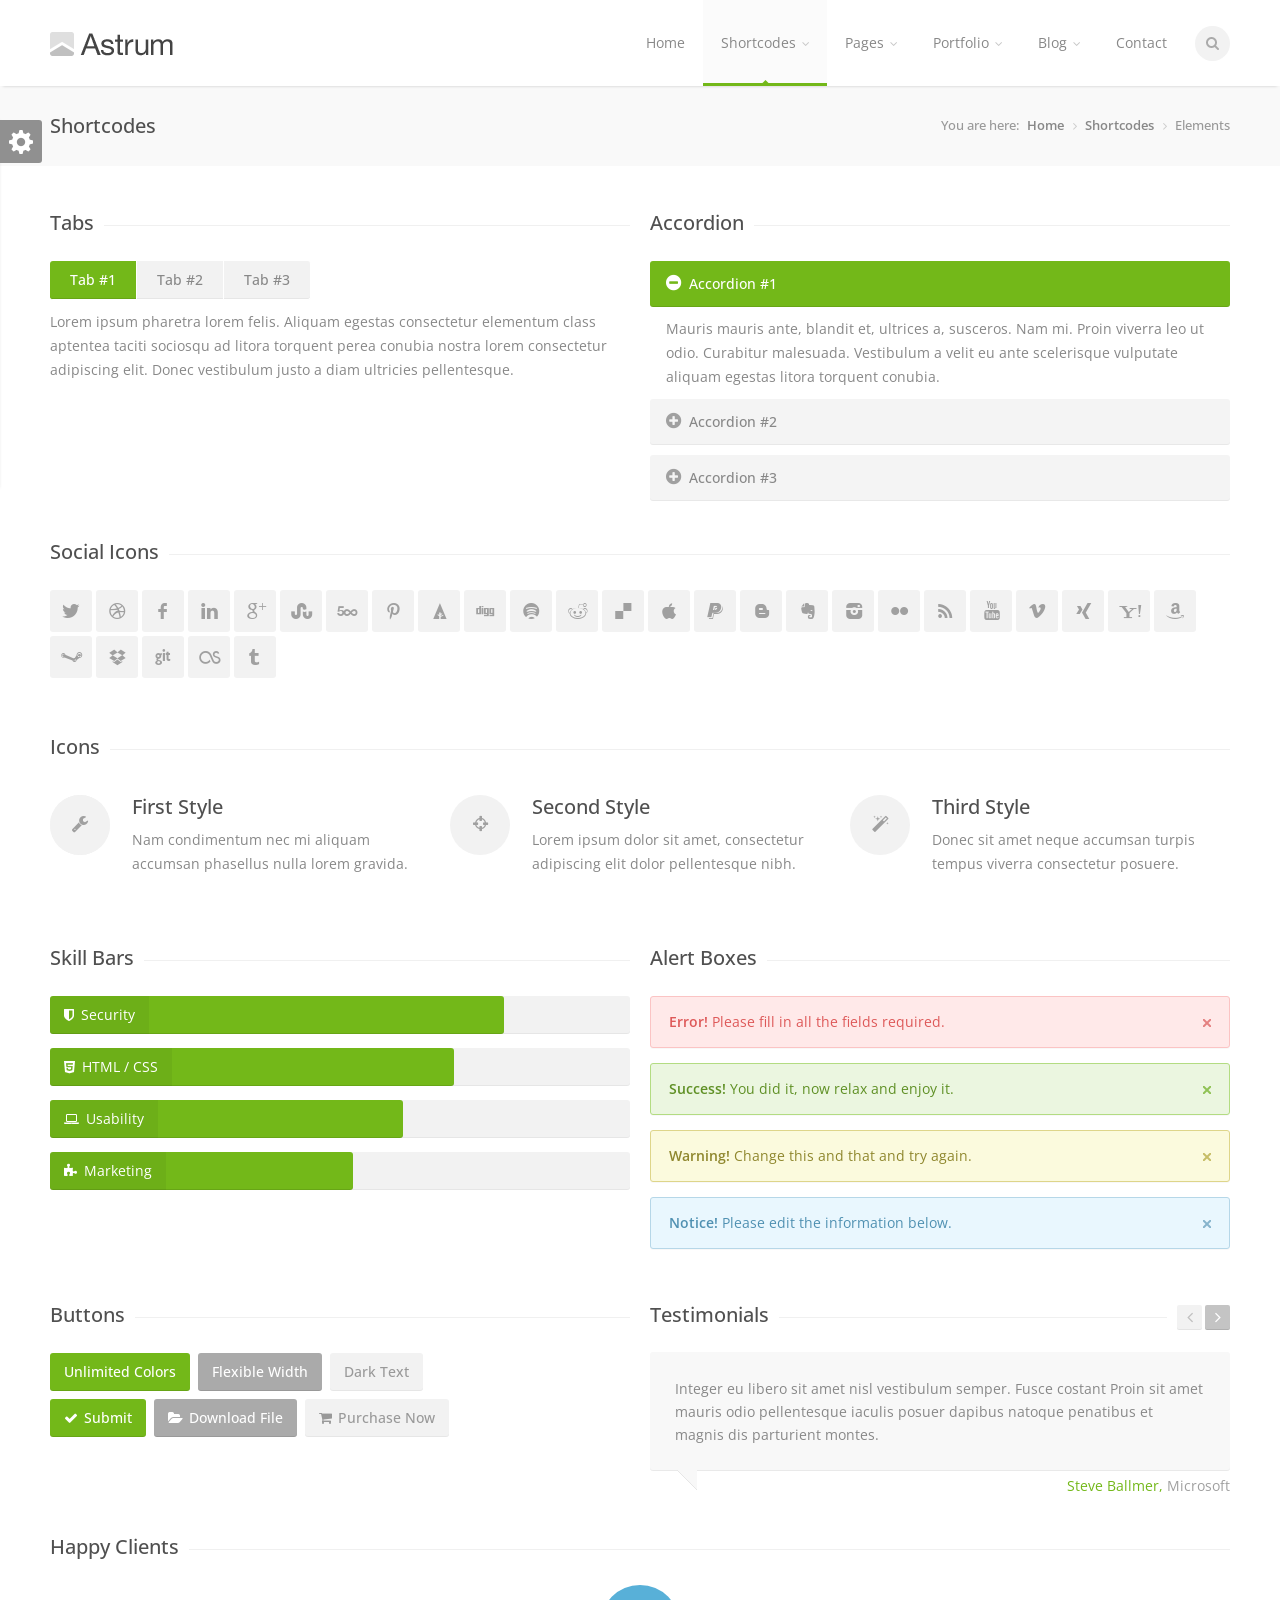
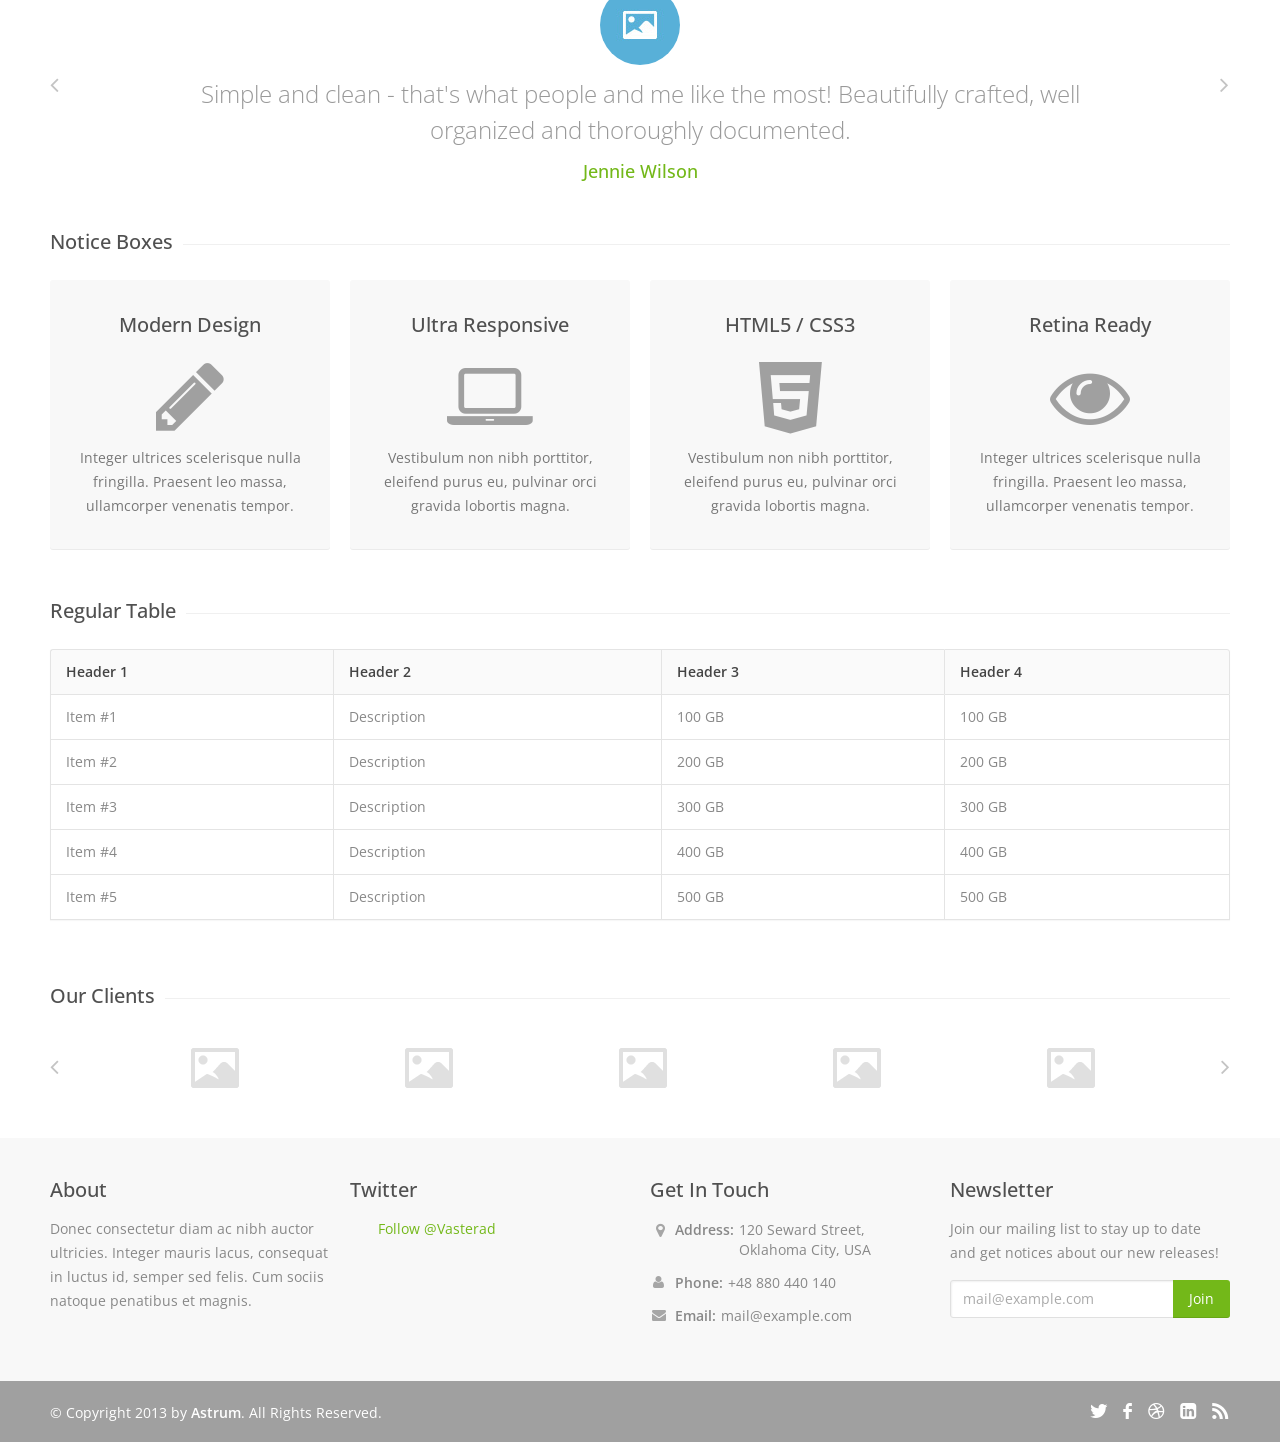
<file: original/HTML/elements.html>
﻿<!DOCTYPE html>
<!--[if IE 8 ]><html class="ie ie8" lang="en"> <![endif]-->
<!--[if (gte IE 9)|!(IE)]><!--><html lang="en"> <!--<![endif]-->
<head>

<!-- Basic Page Needs
================================================== -->
<meta charset="utf-8">
<title>Astrum</title>

<!-- Mobile Specific Metas
================================================== -->
<meta name="viewport" content="width=device-width, initial-scale=1, maximum-scale=1">

<!-- CSS
================================================== -->
<link rel="stylesheet" href="css/style.css">
<link rel="stylesheet" href="css/colors/green.css" id="colors">

<!--[if lt IE 9]>
	<script src="http://html5shim.googlecode.com/svn/trunk/html5.js"></script>
<![endif]-->

<!-- Java Script
================================================== -->
<script src="scripts/jquery.min.js"></script>
<script src="scripts/jquery.themepunch.plugins.min.js"></script>
<script src="scripts/jquery.themepunch.revolution.min.js"></script>
<script src="scripts/jquery.themepunch.showbizpro.min.js"></script>
<script src="scripts/jquery.easing.min.js"></script>
<script src="scripts/jquery.tooltips.min.js"></script>
<script src="scripts/jquery.magnific-popup.min.js"></script>
<script src="scripts/jquery.superfish.js"></script>
<script src="scripts/jquery.twitter.js"></script>
<script src="scripts/jquery.flexslider.js"></script>
<script src="scripts/jquery.jpanelmenu.js"></script>
<script src="scripts/jquery.contact.js"></script>
<script src="scripts/jquery.isotope.min.js"></script>
<script src="scripts/custom.js"></script>

</head>
<body>


<!-- Header
================================================== -->
<header id="header">

<!-- Container -->
<div class="container">
		
	<!-- Logo / Mobile Menu -->
	<div class="three columns">

		<div id="mobile-navigation">
			<form method="GET" id="menu-search" action="#">
				<input type="text" placeholder="Start Typing..." />
			</form>
			<a href="#menu" class="menu-trigger"><i class="icon-reorder"></i></a>
			<span class="search-trigger"><i class="icon-search"></i></span>
		</div>

		<div id="logo">
			<h1><a href="index.html"><img src="images/logo.png" alt="Astrum" /></a></h1>
		</div>
	</div>


<!-- Navigation
================================================== -->
<div class="thirteen columns">
	
	<nav id="navigation" class="menu">
		<ul id="responsive">

			<li><a href="index.html">Home</a></li>

			<li><a href="#" id="current">Shortcodes</a>
				<ul>
					<li><a href="elements.html">Elements</a></li>
					<li><a href="typography.html">Typography</a></li>
					<li><a href="pricing-tables.html">Pricing Tables</a></li>
					<li><a href="icons.html">Icons</a></li>
				</ul>
			</li>
			
			<li><a href="#">Pages</a>
				<ul>
					<li><a href="about.html">About</a></li>
					<li><a href="services.html">Services</a></li>
					<li><a href="faq.html">FAQ</a></li>
					<li><a href="sidebar-right.html">Right Sidebar</a></li>
					<li><a href="sidebar-left.html">Left Sidebar</a></li>
					<li><a href="404-page.html">404 Page</a></li>
				</ul>
			</li>

			<li><a href="#">Portfolio</a>
				<ul>
					<li><a href="portfolio-3-columns.html">3 Columns</a></li>
					<li><a href="portfolio-4-columns.html">4 Columns</a></li>
					<li><a href="single-project-half.html">Single Project Half</a></li>
					<li><a href="single-project-wide.html">Single Project Wide</a></li>
				</ul>
			</li>

			<li><a href="#">Blog</a>
				<ul>
					<li><a href="blog-large-image.html">Large Image</a></li>
					<li><a href="blog-medium-image.html">Medium Image</a></li>
					<li><a href="blog-post.html">Single Post</a></li>
				</ul>
			</li>

			<li><a href="contact.html">Contact</a></li>
			
			<!-- Search Form -->		
			<li class="search-container">
				<div id="search-form">
					<form method="get" action="#">
						<input type="text" class="search-text-box" />
					</form>
				</div>
			</li>
			
		</ul>
	</nav>
</div>

</div>
<!-- Container / End -->

</header>
<!-- Header / End -->


<!-- Content Wrapper / Start -->
<div id="content-wrapper">


<!-- Titlebar
================================================== -->
<section id="titlebar">
	<!-- Container -->
	<div class="container">
	
		<div class="eight columns">
			<h2>Shortcodes</h2>
		</div>
		
		<div class="eight columns">
			<nav id="breadcrumbs">
				<ul>
					<li>You are here:</li>
					<li><a href="#">Home</a></li>
					<li><a href="#">Shortcodes</a></li>
					<li>Elements</li>
				</ul>
			</nav>
		</div>

	</div>
	<!-- Container / End -->
</section>


<!-- Content
================================================== -->

<!-- Container -->
<div class="container">


<!-- Tabs
================================================= -->
	<div class="eight columns">
	
		<h3 class="headline">Tabs</h3><span class="line" style="margin-bottom:35px;"></span><div class="clearfix"></div>

			<!-- Tabs Navigation -->
			<ul class="tabs-nav">
				<li class="active"><a href="#tab1">Tab #1</a></li>
				<li><a href="#tab2">Tab #2</a></li>
				<li><a href="#tab3">Tab #3</a></li>
			</ul>

			<!-- Tabs Content -->
			<div class="tabs-container">
				<div class="tab-content" id="tab1">Lorem ipsum pharetra lorem felis. Aliquam egestas consectetur elementum class aptentea taciti sociosqu ad litora torquent perea conubia nostra lorem consectetur adipiscing elit. Donec vestibulum justo a diam ultricies pellentesque.</div>
				<div class="tab-content" id="tab2">Aenean dolor mi, luctus et laoreet hendrerit, condimentum faucibus mi. Nam et sem eros. Sed sed eros nec massa pellentesque accumsan in nec magna. Donec sollicitudin enim nec justo mollis bibendum. Nulla eleifend mollis velit. Ut sed risus eget metus egestas sagittis. Etiam vestibulum interdum turpis.</div>
				<div class="tab-content" id="tab3">Suspendisse ut laoreet massa. Etiam vel dolor eu quam varius tempor eu eu mi. Duis auctor interdum ligula ut faucibus. Vivamus lorem ipsum dolor sit amet in tincidunt augue. Aenean at ligula justo, sed gravida metus. </div>
			</div>

	</div>


<!-- Accordion
================================================== -->
	<div class="eight columns">
		<h3 class="headline">Accordion</h3><span class="line" style="margin-bottom:35px;"></span><div class="clearfix"></div>

			<!-- Accordion -->
			<div class="accordion">

				<!-- Section 1 -->
				<h3><span class="ui-accordion-header-icon ui-icon ui-accordion-icon ui-accordion-icon-active"></span>Accordion #1</h3>
				<div>
					<p>Mauris mauris ante, blandit et, ultrices a, susceros. Nam mi. Proin viverra leo ut odio. Curabitur malesuada. Vestibulum a velit eu ante scelerisque vulputate aliquam egestas litora torquent conubia.</p>
				</div>

				<!-- Section 2 -->
				<h3><span class="ui-accordion-header-icon ui-icon ui-accordion-icon"></span>Accordion #2</h3>
				<div>
					<p>Sed non urna. Donec et ante. Phasellus eu ligula. Vestibulum sit amet purus vivamus hendrerit, dolor at aliquet laoreet, mauris turpis porttitor velit, faucibus interdum tellus libero ac justo. Vivamus non quam. Nullam laoreet, velit ut taciti sociosqu condimentum feugiat.</p>
				</div>

				<!-- Section 3 -->
				<h3><span class="ui-accordion-header-icon ui-icon ui-accordion-icon"></span>Accordion #3</h3>
				<div>
					<p>Nam enim risus, molestie et, porta ac, aliquam ac, risus. Quisque lobortis. Phasellus pellentesque purus in massa. Aenean in pede. Phasellus ac libero ac tellus pellentesque semper.</p>
				</div>

			</div>
			<!-- Accordion / End -->
	</div>

</div>
<!-- Container / End -->


<br />


<!-- Container -->
<div class="container">

<!-- Social Icons
================================================== -->

	<div class="sixteen columns">
		<h3 class="headline">Social Icons</h3><span class="line" style="margin-bottom:35px;"></span><div class="clearfix"></div>
		
		<ul class="social-icons">
			<li><a class="twitter" href="#"><i class="icon-twitter"></i></a></li>
			<li><a class="dribbble" href="#"><i class="icon-dribbble"></i></a></li>
			<li><a class="facebook" href="#"><i class="icon-facebook"></i></a></li>
			<li><a class="linkedin" href="#"><i class="icon-linkedin"></i></a></li>
			<li><a class="gplus" href="#"><i class="icon-gplus"></i></a></li>
			<li><a class="stumbleupon" href="#"><i class="icon-stumbleupon"></i></a></li>
			<li><a class="fivehundredpx" href="#"><i class="icon-fivehundredpx"></i></a></li>
			<li><a class="pinterest" href="#"><i class="icon-pinterest"></i></a></li>
			<li><a class="forrst" href="#"><i class="icon-forrst"></i></a></li>
			<li><a class="digg" href="#"><i class="icon-digg"></i></a></li>
			<li><a class="spotify" href="#"><i class="icon-spotify"></i></a></li>
			<li><a class="reddit" href="#"><i class="icon-reddit"></i></a></li>
			<li><a class="delicious" href="#"><i class="icon-delicious"></i></a></li>
			<li><a class="appstore" href="#"><i class="icon-appstore"></i></a></li>
			<li><a class="paypal" href="#"><i class="icon-paypal"></i></a></li>
			<li><a class="blogger" href="#"><i class="icon-blogger"></i></a></li>
			<li><a class="evernote" href="#"><i class="icon-evernote"></i></a></li>
			<li><a class="instagram" href="#"><i class="icon-instagram"></i></a></li>
			<li><a class="flickr" href="#"><i class="icon-flickr"></i></a></li>
			<li><a class="rss" href="#"><i class="icon-rss"></i></a></li>
			<li><a class="youtube" href="#"><i class="icon-youtube"></i></a></li>
			<li><a class="vimeo" href="#"><i class="icon-vimeo"></i></a></li>
			<li><a class="xing" href="#"><i class="icon-xing"></i></a></li>
			<li><a class="yahoo" href="#"><i class="icon-yahoo"></i></a></li>
			<li><a class="amazon" href="#"><i class="icon-amazon"></i></a></li>
			<li><a class="steam" href="#"><i class="icon-steam"></i></a></li>
			<li><a class="dropbox" href="#"><i class="icon-dropbox"></i></a></li>
			<li><a class="github" href="#"><i class="icon-github"></i></a></li>
			<li><a class="lastfm" href="#"><i class="icon-lastfm"></i></a></li>
			<li><a class="tumblr" href="#"><i class="icon-tumblr"></i></a></li>
		</ul>
		
	</div>
</div>
<!-- Container / End -->


<br />
<br />


<!-- Container -->
<div class="container">

<!-- Featured Boxes
================================================== -->

	<div class="sixteen columns">
		<h3 class="headline">Icons</h3><span class="line" style="margin-bottom:45px;"></span><div class="clearfix"></div>
	</div>

	<div class="one-third column">

		<!-- First Style -->
		<div class="featured-box">
			<div class="circle"><i class="icon-wrench"></i><span></span></div>
			<div class="featured-desc">
				<h3>First Style</h3>
				<p>Nam condimentum nec mi aliquam accumsan phasellus nulla lorem gravida.</p>
			</div>
		</div>

	</div>

	<div class="one-third column">

		<!-- Second Style -->
		<div class="featured-box">
			<div class="circle-2"><i class="icon-screenshot"></i></div>
			<div class="featured-desc">
				<h3>Second Style</h3>
				<p>Lorem ipsum dolor sit amet, consectetur adipiscing elit dolor pellentesque nibh.</p>
			</div>
		</div>

	</div>

	<div class="one-third column">

		<!-- Third Style -->
		<div class="featured-box">
			<div class="circle-3"><i class="icon-magic"></i></div>
			<div class="featured-desc">
				<h3>Third Style</h3>
				<p>Donec sit amet neque accumsan turpis tempus viverra consectetur posuere.</p>
			</div>
		</div>

	</div>

</div>
<!-- Container / End -->


<div style="margin-top: 20px;">
	
</div>


<!-- Container -->
<div class="container">

<!-- Skill Bars
================================================== -->
	<div class="eight columns">
	
		<h3 class="headline">Skill Bars</h3><span class="line" style="margin-bottom:35px;"></span><div class="clearfix"></div>


		<div id="skillzz">

			<div class="skill-bar">
				<span class="skill-title"><i class="icon-shield"></i> Security</span>
				<div class="skill-bar-value" style="width: 90%;"></div>
			</div>
	
			<div class="skill-bar">
				<span class="skill-title"><i class="icon-html5"></i> HTML / CSS</span>
				<div class="skill-bar-value" style="width: 80%;"></div>
			</div>


			<div class="skill-bar">
				<span class="skill-title"><i class="icon-laptop"></i> Usability</span>
				<div class="skill-bar-value" style="width: 70%;"></div>
			</div>

			<div class="skill-bar">
				<span class="skill-title"><i class="icon-puzzle-piece"></i> Marketing</span>
				<div class="skill-bar-value" style="width: 60%;"></div>
			</div>

		</div>

	</div>


<!-- Alert Boxes
================================================== -->

	<div class="eight columns">
		<h3 class="headline">Alert Boxes</h3><span class="line" style="margin-bottom:35px;"></span><div class="clearfix"></div>
		
			<div class="notification error closeable">
				<p><span>Error!</span> Please fill in all the fields required.</p>
				<a class="close" href="#"></a>
			</div>

			<div class="notification success closeable">
				<p><span>Success!</span> You did it, now relax and enjoy it.</p>
				<a class="close" href="#"></a>
			</div>

			<div class="notification warning closeable">
				<p><span>Warning!</span> Change this and that and try again.</p>
				<a class="close" href="#"></a>
			</div>

			<div class="notification notice closeable">
				<p><span>Notice!</span> Please edit the information below.</p>
				<a class="close" href="#"></a>
			</div>
		
	</div>

</div>
<!-- Container / End -->


<br /><div style="margin: 10px 0 0 0;"></div>


<!-- Container -->
<div class="container">

<!-- Buttons
================================================== -->
<div class="eight columns">

	<!-- Headline -->
	<h3 class="headline">Buttons</h3>
	<span class="line" style="margin-bottom:35px;"></span>
	<div class="clearfix"></div>

		
		<a href="#" class="button color">Unlimited Colors</a>&nbsp;
		<a href="#" class="button gray">Flexible Width</a>&nbsp;
		<a href="#" class="button light">Dark Text</a>
		
		<div class="clearfix"></div>
		<div style="margin: 8px 0 0 0;"></div>
		
		<a href="#" class="button color"><i class="icon-ok white"></i> Submit</a>&nbsp;
		<a href="#" class="button gray"><i class="icon-folder-open white"></i> Download File</a>&nbsp;
		<a href="#" class="button light"><i class="icon-shopping-cart"></i> Purchase Now</a>

</div>


<!-- Testimonials
================================================== -->

	<!-- ShowBiz Carousel -->
	<div id="testimonials" class="showbiz-container eight columns">
	
	<!-- Headline -->
	<h3 class="headline">Testimonials</h3>
	<span class="line" style="margin-bottom:0;"></span>
		
	<!-- Navigation -->
	<div class="showbiz-navigation">
		<div id="showbiz_left_1" class="sb-navigation-left"><i class="icon-angle-left"></i></div>
		<div id="showbiz_right_1" class="sb-navigation-right"><i class="icon-angle-right"></i></div>
	</div>
	<div class="clearfix"></div>

	<!-- Entries -->
	<div class="showbiz" data-left="#showbiz_left_1" data-right="#showbiz_right_1">
		<div class="overflowholder">

			<ul>
			
				<!-- Testimonial #1 -->
				<li class="testimonial">
					<div class="testimonials">Integer eu libero sit amet nisl vestibulum semper. Fusce costant Proin sit amet mauris odio pellentesque iaculis posuer dapibus natoque penatibus et magnis dis parturient montes.</div>
					<div class="testimonials-bg"></div>
					<div class="testimonials-author">Steve Ballmer, <span>Microsoft</span></div>
				</li>
				
				<!-- Testimonials #2 -->
				<li class="testimonial">
					<div class="testimonials">Elementum erat vitae ante venenatis dapibus. Maecenas cursus  cursus Proin sit amet mauris et odio pellentesque iaculis.</div>
					<div class="testimonials-bg"></div>
					<div class="testimonials-author">Larry Page, <span>Google</span></div>
				</li>
			
				<!-- Testimonials #3 -->
				<li class="testimonial">
					<div class="testimonials">Posuere erat a ante venenatis dapibus posuere velit aliquet. Proin sit amet mauris odio pellentesque iaculis. Cum sociis natoque penatibus duisean lorem llis noenan coeammodo luctus.</div>
					<div class="testimonials-bg"></div>
					<div class="testimonials-author">Collis Ta'eed, <span>Envato</span></div>
				</li>

			</ul>
			<div class="clearfix"></div>

		</div>
		<div class="clearfix"></div>

	</div>
	</div>


</div>
<!-- Container / End -->



<!-- Happy Clients
================================================== -->

<!-- Container -->
<div class="container">

	<!-- Headline -->
	<div class="sixteen columns" style="margin-top: -5px;">
		<h3 class="headline">Happy Clients</h3>
		<span class="line" style="margin-bottom: 20px;"></span>
	</div>

	<!-- Navigation / Left -->
	<div id="showbiz_left_3" class="sb-navigation-left-2 alt"><i class="icon-angle-left"></i></div>

	<!-- ShowBiz Carousel -->
	<div id="happy-clients" class="showbiz-container sixteen carousel columns" >

	<!-- Portfolio Entries -->
	<div class="showbiz our-clients" data-left="#showbiz_left_3" data-right="#showbiz_right_3">
		<div class="overflowholder">

			<ul>

				<li>
					<div class="happy-clients-photo"><img src="images/happy-clients-01.jpg" alt="" /></div>
					<div class="happy-clients-cite">Simple and clean - that's what people and me like the most! Beautifully crafted, well organized and thoroughly documented.</div>
					<div class="happy-clients-author">Jennie Wilson</div>
				</li>
				
				<li>
					<div class="happy-clients-photo"><img src="images/happy-clients-02.jpg" alt="" /></div>
					<div class="happy-clients-cite">Astrum is ridiculously powerful and easy to use, beginner or advanced. Always been on the hunt for handcrafted, clean themes.</div>
					<div class="happy-clients-author">Thomas Smith</div>
				</li>
				
				<li>
					<div class="happy-clients-photo"><img src="images/happy-clients-03.jpg" alt="" /></div>
					<div class="happy-clients-cite">What impressed me was the fast response to questions and helpful community conversation in the support forums.</div>
					<div class="happy-clients-author">Robert Lindstrom</div>
				</li>

			</ul>
			<div class="clearfix"></div>

		</div>
		<div class="clearfix"></div>

	</div>
	</div>

	<!-- Navigation / Right -->
	<div id="showbiz_right_3" class="sb-navigation-right-2 alt"><i class="icon-angle-right"></i></div>

</div>
<!-- Container / End -->


<br />
<br />


<!-- Notice Boxes
================================================== -->

<!-- Container -->
<div class="container">

	<div class="sixteen columns">
		<h3 class="headline">Notice Boxes</h3><span class="line" style="margin-bottom:35px;"></span><div class="clearfix"></div>
	</div>

	<div class="four columns">
		<a href="#">
		<div class="notice-box">
			<h3>Modern Design</h3>
			<i class="icon-pencil"></i>
			<p>Integer ultrices scelerisque nulla fringilla. Praesent leo massa, ullamcorper venenatis tempor.</p>
		</div>
		</a>
	</div>
	
	<div class="four columns">
		<a href="#">
		<div class="notice-box">
			<h3>Ultra Responsive</h3>
			<i class="icon-laptop"></i>
			<p>Vestibulum non nibh porttitor, eleifend purus eu, pulvinar orci gravida lobortis magna.</p>
		</div>
		</a>
	</div>
	
	<div class="four columns">
		<a href="#">
		<div class="notice-box">
			<h3>HTML5 / CSS3</h3>
			<i class="icon-html5"></i>
			<p>Vestibulum non nibh porttitor, eleifend purus eu, pulvinar orci gravida lobortis magna.</p>
		</div>
		</a>
	</div>
	
	<div class="four columns">
		<a href="#">
		<div class="notice-box">
			<h3>Retina Ready</h3>
			<i class="icon-eye-open"></i>
			<p>Integer ultrices scelerisque nulla fringilla. Praesent leo massa, ullamcorper venenatis tempor.</p>
		</div>
		</a>
	</div>

</div>
<!-- Container / End -->


<br />


<!-- Regular Table
================================================== -->

<!-- Container -->
<div class="container">

	<div class="sixteen columns">
	
		<!-- Headline -->
		<h3 class="headline">Regular Table</h3><span class="line" style="margin-bottom:35px;"></span><div class="clearfix"></div>

			<table class="standard-table">

				<tr>
					<th>Header 1</th>
					<th>Header 2</th>
					<th>Header 3</th>
					<th>Header 4</th>
				</tr>

				<tr>
					<td>Item #1</td>
					<td>Description</td>
					<td>100 GB</td>
					<td>100 GB</td>
				</tr>

				<tr>
					<td>Item #2</td>
					<td>Description</td>
					<td>200 GB</td>
					<td>200 GB</td>
				</tr>

				<tr>
					<td>Item #3</td>
					<td>Description</td>
					<td>300 GB</td>
					<td>300 GB</td>
				</tr>

				<tr>
					<td>Item #4</td>
					<td>Description</td>
					<td>400 GB</td>
					<td>400 GB</td>
				</tr>

				<tr>
					<td>Item #5</td>
					<td>Description</td>
					<td>500 GB</td>
					<td>500 GB</td>
				</tr>

			</table>

		</div>

</div>
<!-- Container / End -->


<br />


<!-- Our Clients
================================================== -->

<!-- Container -->
<div class="container">

	<!-- Headline -->
	<div class="sixteen columns" style="margin-top: 20px;">
		<h3 class="headline">Our Clients</h3>
		<span class="line" style="margin-bottom:0;"></span>
	</div>

	<!-- Navigation / Left -->
	<div class="one carousel column"><div id="showbiz_left_2" class="sb-navigation-left-2"><i class="icon-angle-left"></i></div></div>

	<!-- ShowBiz Carousel -->
	<div id="our-clients" class="showbiz-container fourteen carousel columns" >

	<!-- Portfolio Entries -->
	<div class="showbiz our-clients" data-left="#showbiz_left_2" data-right="#showbiz_right_2">
		<div class="overflowholder">

			<ul>
				<!-- Item -->
				<li><img src="images/logo-01.png" alt="" /></li>
				<li><img src="images/logo-02.png" alt="" /></li>
				<li><img src="images/logo-03.png" alt="" /></li>
				<li><img src="images/logo-04.png" alt="" /></li>
				<li><img src="images/logo-05.png" alt="" /></li>
				<li><img src="images/logo-06.png" alt="" /></li>
				<li><img src="images/logo-07.png" alt="" /></li>
			</ul>
			<div class="clearfix"></div>

		</div>
		<div class="clearfix"></div>

	</div>
	</div>

	<!-- Navigation / Right -->
	<div class="one carousel column"><div id="showbiz_right_2" class="sb-navigation-right-2"><i class="icon-angle-right"></i></div></div>

</div>
<!-- Container / End -->


</div>
<!-- Content Wrapper / End -->


<!-- Footer
================================================== -->
<div id="footer">

	<!-- Container -->
	<div class="container">

		<div class="four columns">
			<h3>About</h3>
			<p style="margin:0;">Donec consectetur diam ac nibh auctor ultricies. Integer mauris lacus, consequat in luctus id, semper sed felis. Cum sociis natoque penatibus et magnis.</p>
		</div>

		<div class="four columns">
			<h3>Twitter</h3>
			
			<ul id="twitter"></ul>
			<script type="text/javascript">
				jQuery(document).ready(function($){
					$.getJSON('twitter.php?url='+encodeURIComponent('statuses/user_timeline.json?screen_name=Vasterad&count=1'), function(tweets){
				$("#twitter").html(tz_format_twitter(tweets));
				}); });
			</script>
			<div class="clearfix"></div>
			
			<a href="https://twitter.com/Vasterad" class="twitter-follow-button" data-show-count="false" data-dnt="true">Follow @Vasterad</a>
			<script>!function(d,s,id){var js,fjs=d.getElementsByTagName(s)[0],p=/^http:/.test(d.location)?'http':'https';if(!d.getElementById(id)){js=d.createElement(s);js.id=id;js.src=p+'://platform.twitter.com/widgets.js';fjs.parentNode.insertBefore(js,fjs);}}(document, 'script', 'twitter-wjs');</script>
		
		</div>

		<div class="four columns">
			<h3>Get In Touch</h3>
			<ul class="get-in-touch">
				<li ><i class="icon-map-marker"></i> <p><strong>Address:</strong> 120 Seward Street, <br />Oklahoma City, USA</p></li>
				<li><i class="icon-user"></i> <p><strong>Phone:</strong> +48 880 440 140</p></li>
				<li><i class="icon-envelope-alt"></i> <p><strong>Email:</strong> <a href="#">mail@example.com</a></p></li>
			</ul>
		</div>
		
		<div class="four columns">
			<h3>Newsletter</h3>
			<p>Join our mailing list to stay up to date and get notices about our new releases!</p>
			
			<form action="#" method="get">
				<button class="newsletter-btn" type="submit">Join</button>
				<input class="newsletter" type="text" onblur="if(this.value=='')this.value='mail@example.com';" onfocus="if(this.value=='mail@example.com')this.value='';" value="mail@example.com" />
			</form>
		</div>

	</div>
	<!-- Container / End -->

</div>
<!-- Footer / End -->

<!-- Footer Bottom / Start -->
<div id="footer-bottom">

	<!-- Container -->
	<div class="container">

		<div class="eight columns">© Copyright 2013 by <a href="#">Astrum</a>. All Rights Reserved.</div>
		<div class="eight columns">
			<ul class="social-icons-footer">
				<li><a href="#" class="tooltip top" title="Twitter"><i class="icon-twitter"></i></a></li>
				<li><a href="#" class="tooltip top" title="Facebook"><i class="icon-facebook"></i></a></li>
				<li><a href="#" class="tooltip top" title="Dribbble"><i class="icon-dribbble"></i></a></li>
				<li><a href="#" class="tooltip top" title="LinkedIn"><i class="icon-linkedin-rect"></i></a></li>
				<li><a href="#" class="tooltip top" title="RSS"><i class="icon-rss"></i></a></li>
			</ul>
		</div>

	</div>
	<!-- Container / End -->

</div>
<!-- Footer Bottom / Start -->


<!-- Style Switcher
================================================== -->
<link rel="stylesheet" href="css/switcher.css">
<script src="scripts/switcher.js"></script>

<section id="style-switcher">
	<h2>Style Switcher <a href="#"></a></h2>
	<div>
		<h3>Predefined Colors</h3>
		<ul class="colors" id="colors">
			<li><a href="#" class="green" title="Green"></a></li>
			<li><a href="#" class="blue" title="Blue"></a></li>
			<li><a href="#" class="orange" title="Orange"></a></li>
			<li><a href="#" class="navy" title="Navy"></a></li>
			<li><a href="#" class="yellow" title="Yellow"></a></li>
			<li><a href="#" class="beige" title="Beige"></a></li>
			<li><a href="#" class="peach" title="Peach"></a></li>
			<li><a href="#" class="purple" title="Purple"></a></li>
			<li><a href="#" class="red" title="Red"></a></li>
			<li><a href="#" class="pink" title="Pink"></a></li>
			<li><a href="#" class="celadon" title="Celadon"></a></li>
			<li><a href="#" class="brown" title="Brown"></a></li>
			<li><a href="#" class="cherry" title="Cherry"></a></li>
			<li><a href="#" class="gray" title="Gray"></a></li>
			<li><a href="#" class="cyan" title="Cyan"></a></li>
			<li><a href="#" class="olive" title="Olive"></a></li>
		</ul>
		
		<h3>Layout Style</h3>
		<div class="layout-style">
			<select id="layout-style" autocomplete="off"> 
				<option value="1">Wide</option>
				<option value="2">Boxed</option>
			</select>
		</div>
		
		<h3>Footer Style</h3>
		<div class="footer-style">
			<select id="footer-style" autocomplete="off">
				<option value="1">Light</option>
				<option value="2">Dark</option>
			</select>
		</div>

		<h3>Background Image</h3>
		 <ul class="colors bg" id="bg">
			<li><a href="#" class="bg1"></a></li>
			<li><a href="#" class="bg2"></a></li>
			<li><a href="#" class="bg3"></a></li>
			<li><a href="#" class="bg4"></a></li>
			<li><a href="#" class="bg5"></a></li>
			<li><a href="#" class="bg6"></a></li>
			<li><a href="#" class="bg7"></a></li>
			<li><a href="#" class="bg8"></a></li>
			<li><a href="#" class="bg9"></a></li>
			<li><a href="#" class="bg10"></a></li>
			<li><a href="#" class="bg11"></a></li>
			<li><a href="#" class="bg12"></a></li>
			<li><a href="#" class="bg13"></a></li>
			<li><a href="#" class="bg14"></a></li>
			<li><a href="#" class="bg15"></a></li>
			<li><a href="#" class="bg16"></a></li>
		</ul>
	</div>
</section>
<!-- Style Switcher / End -->


</body>
</html>
</file>
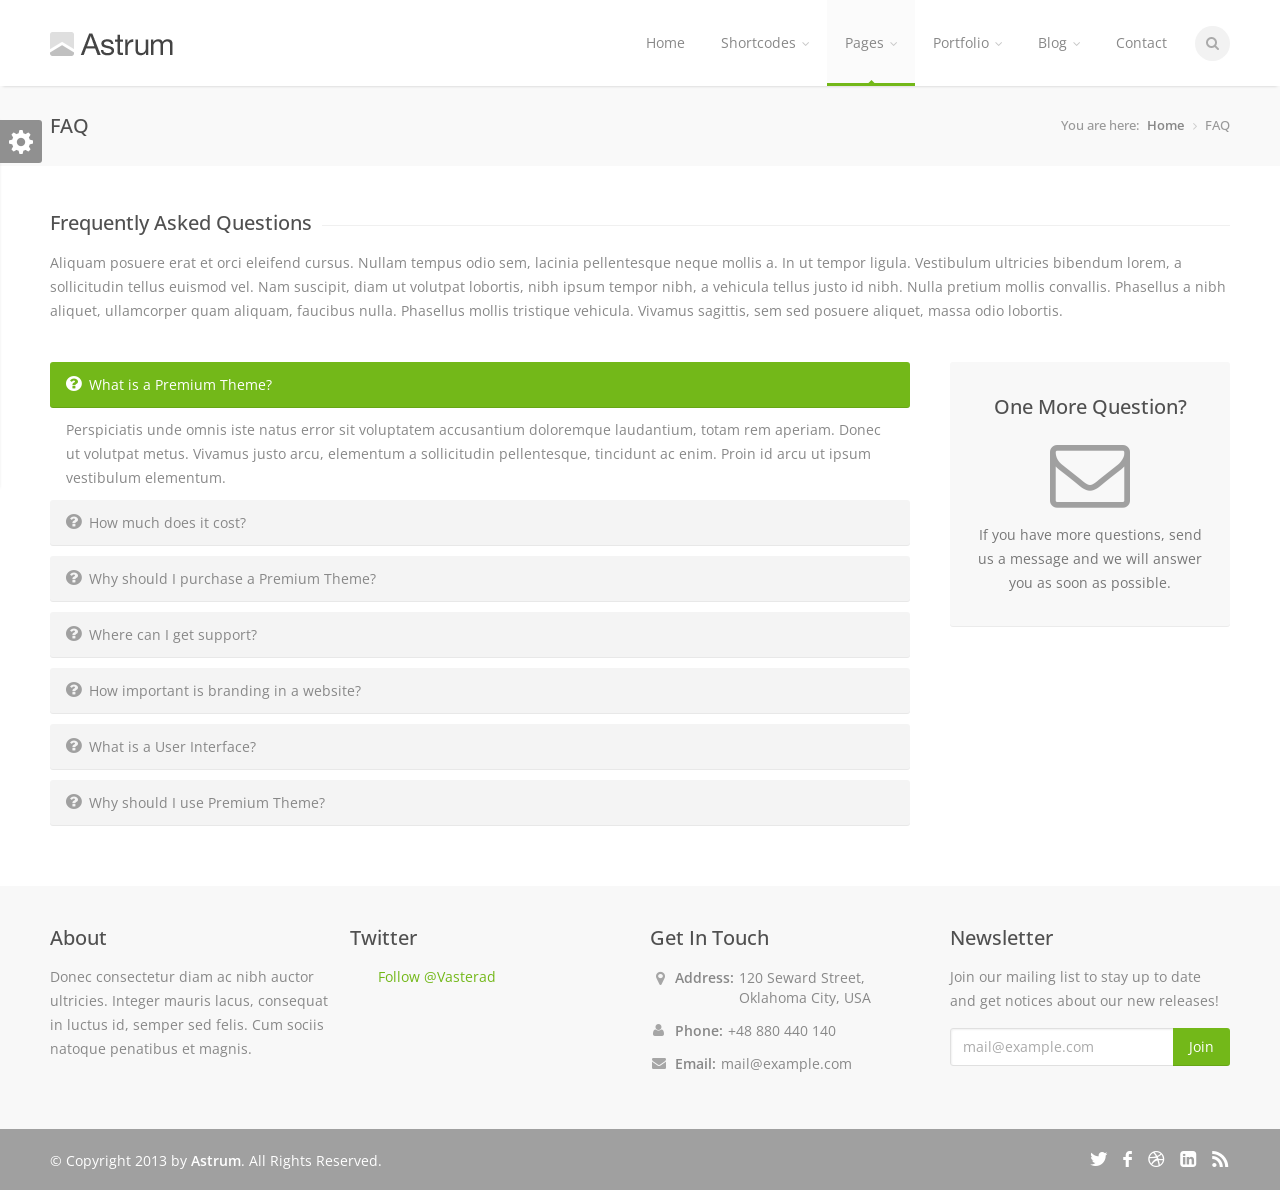
<file: original/HTML/faq.html>
﻿<!DOCTYPE html>
<!--[if IE 8 ]><html class="ie ie8" lang="en"> <![endif]-->
<!--[if (gte IE 9)|!(IE)]><!--><html lang="en"> <!--<![endif]-->
<head>

<!-- Basic Page Needs
================================================== -->
<meta charset="utf-8">
<title>Astrum</title>

<!-- Mobile Specific Metas
================================================== -->
<meta name="viewport" content="width=device-width, initial-scale=1, maximum-scale=1">

<!-- CSS
================================================== -->
<link rel="stylesheet" href="css/style.css">
<link rel="stylesheet" href="css/colors/green.css" id="colors">

<!--[if lt IE 9]>
	<script src="http://html5shim.googlecode.com/svn/trunk/html5.js"></script>
<![endif]-->

<!-- Java Script
================================================== -->
<script src="scripts/jquery.min.js"></script>
<script src="scripts/jquery.themepunch.plugins.min.js"></script>
<script src="scripts/jquery.themepunch.revolution.min.js"></script>
<script src="scripts/jquery.themepunch.showbizpro.min.js"></script>
<script src="scripts/jquery.easing.min.js"></script>
<script src="scripts/jquery.tooltips.min.js"></script>
<script src="scripts/jquery.magnific-popup.min.js"></script>
<script src="scripts/jquery.superfish.js"></script>
<script src="scripts/jquery.twitter.js"></script>
<script src="scripts/jquery.flexslider.js"></script>
<script src="scripts/jquery.jpanelmenu.js"></script>
<script src="scripts/jquery.contact.js"></script>
<script src="scripts/jquery.isotope.min.js"></script>
<script src="scripts/custom.js"></script>

</head>
<body>


<!-- Header
================================================== -->
<header id="header">

<!-- Container -->
<div class="container">
		
	<!-- Logo / Mobile Menu -->
	<div class="three columns">
	
		<div id="mobile-navigation">
			<form method="GET" id="menu-search" action="#">
				<input type="text" placeholder="Start Typing..." />
			</form>
			<a href="#menu" class="menu-trigger"><i class="icon-reorder"></i></a>
			<span class="search-trigger"><i class="icon-search"></i></span>
		</div>

		<div id="logo">
			<h1><a href="index.html"><img src="images/logo.png" alt="Astrum" /></a></h1>
		</div>
	</div>


<!-- Navigation
================================================== -->
<div class="thirteen columns">
	
	<nav id="navigation" class="menu">
		<ul id="responsive">

			<li><a href="index.html">Home</a></li>

			<li><a href="#">Shortcodes</a>
				<ul>
					<li><a href="elements.html">Elements</a></li>
					<li><a href="typography.html">Typography</a></li>
					<li><a href="pricing-tables.html">Pricing Tables</a></li>
					<li><a href="icons.html">Icons</a></li>
				</ul>
			</li>
			
			<li><a href="#" id="current">Pages</a>
				<ul>
					<li><a href="about.html">About</a></li>
					<li><a href="services.html">Services</a></li>
					<li><a href="faq.html">FAQ</a></li>
					<li><a href="sidebar-right.html">Right Sidebar</a></li>
					<li><a href="sidebar-left.html">Left Sidebar</a></li>
					<li><a href="404-page.html">404 Page</a></li>
				</ul>
			</li>

			<li><a href="#">Portfolio</a>
				<ul>
					<li><a href="portfolio-3-columns.html">3 Columns</a></li>
					<li><a href="portfolio-4-columns.html">4 Columns</a></li>
					<li><a href="single-project-half.html">Single Project Half</a></li>
					<li><a href="single-project-wide.html">Single Project Wide</a></li>
				</ul>
			</li>

			<li><a href="#">Blog</a>
				<ul>
					<li><a href="blog-large-image.html">Large Image</a></li>
					<li><a href="blog-medium-image.html">Medium Image</a></li>
					<li><a href="blog-post.html">Single Post</a></li>
				</ul>
			</li>

			<li><a href="contact.html">Contact</a></li>
			
			<!-- Search Form -->		
			<li class="search-container">
				<div id="search-form">
					<form method="get" action="#">
						<input type="text" class="search-text-box" />
					</form>
				</div>
			</li>
			
		</ul>
	</nav>
</div>

</div>
<!-- Container / End -->

</header>
<!-- Header / End -->


<!-- Content Wrapper / Start -->
<div id="content-wrapper">


<!-- Titlebar
================================================== -->
<section id="titlebar">
	<!-- Container -->
	<div class="container">
	
		<div class="eight columns">
			<h2>FAQ</h2>
		</div>
		
		<div class="eight columns">
			<nav id="breadcrumbs">
				<ul>
					<li>You are here:</li>
					<li><a href="#">Home</a></li>
					<li>FAQ</li>
				</ul>
			</nav>
		</div>

	</div>
	<!-- Container / End -->
</section>


<!-- Content
================================================== -->

<!-- Container -->
<div class="container">
	<div class="sixteen columns">
		<h3 class="headline">Frequently Asked Questions</h3><span class="line" style="margin-bottom: 25px;"></span><div class="clearfix"></div>
	<p>Aliquam posuere erat et orci eleifend cursus. Nullam tempus odio sem, lacinia pellentesque neque mollis a. In ut tempor ligula. Vestibulum ultricies bibendum lorem, a sollicitudin tellus euismod vel. Nam suscipit, diam ut volutpat lobortis, nibh ipsum tempor nibh, a vehicula tellus justo id nibh. Nulla pretium mollis convallis. Phasellus a nibh aliquet, ullamcorper quam aliquam, faucibus nulla. Phasellus mollis tristique vehicula. Vivamus sagittis, sem sed posuere aliquet, massa odio lobortis.</p>
	</div>
</div>
<!-- Container / End -->

<br />

<!-- Container -->
<div class="container" style="margin-bottom: 10px;">

	<!-- Toggles -->
	<div class="twelve alt columns">

		<!-- Toggle 1 -->
		<div class="toggle-wrap faq">
			<span class="trigger opened"><a href="#"><i class="toggle-icon"></i> What is a Premium Theme? </a></span>
			<div class="toggle-container">
				<p>Perspiciatis unde omnis iste natus error sit voluptatem accusantium doloremque laudantium, totam rem aperiam. Donec ut volutpat metus. Vivamus justo arcu, elementum a sollicitudin pellentesque, tincidunt ac enim. Proin id arcu ut ipsum vestibulum elementum.</p>
			</div>
		</div>

		<!-- Toggle 2 -->
		<div class="toggle-wrap faq">
			<span class="trigger"><a href="#"><i class="toggle-icon"></i> How much does it cost?</a></span>
			<div class="toggle-container">
				<p>Seded ut perspiciatis unde omnis iste natus error sit voluptatem accusantium doloremque laudantium, totam rem aperiam. Donec ut volutpat metus. Aliquam tortor lorem, fringilla tempor dignissim at, pretium et arcu.</p>
			</div>
		</div>

		<!-- Toggle 3 -->
		<div class="toggle-wrap faq">
			<span class="trigger"><a href="#"><i class="toggle-icon"></i> Why should I purchase a Premium Theme?</a></span>
			<div class="toggle-container">
				<p>Seded ut perspiciatis unde omnis iste natus error sit voluptatem accusantium doloremque laudantium, totam rem aperiam. Donec ut volutpat metus. Aliquam tortor lorem, fringilla tempor dignissim at, pretium et arcu.</p>
			</div>
		</div>

		<!-- Toggle 4 -->
		<div class="toggle-wrap faq">
			<span class="trigger"><a href="#"><i class="toggle-icon"></i> Where can I get support?</a></span>
			<div class="toggle-container">
				<p>Seded ut perspiciatis unde omnis iste natus error sit voluptatem accusantium doloremque laudantium, totam rem aperiam. Donec ut volutpat metus. Aliquam tortor lorem, fringilla tempor dignissim at, pretium et arcu.</p>
			</div>
		</div>

		<!-- Toggle 5 -->
		<div class="toggle-wrap faq">
			<span class="trigger"><a href="#"><i class="toggle-icon"></i> How important is branding in a website?</a></span>
			<div class="toggle-container">
				<p>Seded ut perspiciatis unde omnis iste natus error sit voluptatem accusantium doloremque laudantium, totam rem aperiam. Donec ut volutpat metus. Aliquam tortor lorem, fringilla tempor dignissim at, pretium et arcu.</p>
			</div>
		</div>

		<!-- Toggle 6 -->
		<div class="toggle-wrap faq">
			<span class="trigger"><a href="#"><i class="toggle-icon"></i> What is a User Interface?</a></span>
			<div class="toggle-container">
				<p>Seded ut perspiciatis unde omnis iste natus error sit voluptatem accusantium doloremque laudantium, totam rem aperiam. Donec ut volutpat metus. Aliquam tortor lorem, fringilla tempor dignissim at, pretium et arcu.</p>
			</div>
		</div>

		<!-- Toggle 7 -->
		<div class="toggle-wrap faq">
			<span class="trigger"><a href="#"><i class="toggle-icon"></i> Why should I use Premium Theme? </a></span>
			<div class="toggle-container">
				<p>Seded ut perspiciatis unde omnis iste natus error sit voluptatem accusantium doloremque laudantium, totam rem aperiam. Donec ut volutpat metus. Aliquam tortor lorem, fringilla tempor dignissim at, pretium et arcu.</p>
			</div>
		</div>

	</div>
	
	<!-- Sidebar -->
	<div class="four columns">
		<a href="contact.html">
		<div class="notice-box">
			<h3>One More Question?</h3>
			<i class="icon-envelope" style="margin-top: 5px;"></i>
			<p>If you have more questions, send us a message and we will answer you as soon as possible.</p>
		</div>
		</a>
	</div>

</div>
<!-- Container / End -->


</div>
<!-- Content Wrapper / End -->


<!-- Footer
================================================== -->
<div id="footer">

	<!-- Container -->
	<div class="container">

		<div class="four columns">
			<h3>About</h3>
			<p style="margin:0;">Donec consectetur diam ac nibh auctor ultricies. Integer mauris lacus, consequat in luctus id, semper sed felis. Cum sociis natoque penatibus et magnis.</p>
		</div>

		<div class="four columns">
			<h3>Twitter</h3>
			
			<ul id="twitter"></ul>
			<script type="text/javascript">
				jQuery(document).ready(function($){
					$.getJSON('twitter.php?url='+encodeURIComponent('statuses/user_timeline.json?screen_name=Vasterad&count=1'), function(tweets){
				$("#twitter").html(tz_format_twitter(tweets));
				}); });
			</script>
			<div class="clearfix"></div>
			
			<a href="https://twitter.com/Vasterad" class="twitter-follow-button" data-show-count="false" data-dnt="true">Follow @Vasterad</a>
			<script>!function(d,s,id){var js,fjs=d.getElementsByTagName(s)[0],p=/^http:/.test(d.location)?'http':'https';if(!d.getElementById(id)){js=d.createElement(s);js.id=id;js.src=p+'://platform.twitter.com/widgets.js';fjs.parentNode.insertBefore(js,fjs);}}(document, 'script', 'twitter-wjs');</script>
		
		</div>

		<div class="four columns">
			<h3>Get In Touch</h3>
			<ul class="get-in-touch">
				<li ><i class="icon-map-marker"></i> <p><strong>Address:</strong> 120 Seward Street, <br />Oklahoma City, USA</p></li>
				<li><i class="icon-user"></i> <p><strong>Phone:</strong> +48 880 440 140</p></li>
				<li><i class="icon-envelope-alt"></i> <p><strong>Email:</strong> <a href="#">mail@example.com</a></p></li>
			</ul>
		</div>
		
		<div class="four columns">
			<h3>Newsletter</h3>
			<p>Join our mailing list to stay up to date and get notices about our new releases!</p>
			
			<form action="#" method="get">
				<button class="newsletter-btn" type="submit">Join</button>
				<input class="newsletter" type="text" onblur="if(this.value=='')this.value='mail@example.com';" onfocus="if(this.value=='mail@example.com')this.value='';" value="mail@example.com" />
			</form>
		</div>

	</div>
	<!-- Container / End -->

</div>
<!-- Footer / End -->

<!-- Footer Bottom / Start -->
<div id="footer-bottom">

	<!-- Container -->
	<div class="container">

		<div class="eight columns">© Copyright 2013 by <a href="#">Astrum</a>. All Rights Reserved.</div>
		<div class="eight columns">
			<ul class="social-icons-footer">
				<li><a href="#" class="tooltip top" title="Twitter"><i class="icon-twitter"></i></a></li>
				<li><a href="#" class="tooltip top" title="Facebook"><i class="icon-facebook"></i></a></li>
				<li><a href="#" class="tooltip top" title="Dribbble"><i class="icon-dribbble"></i></a></li>
				<li><a href="#" class="tooltip top" title="LinkedIn"><i class="icon-linkedin-rect"></i></a></li>
				<li><a href="#" class="tooltip top" title="RSS"><i class="icon-rss"></i></a></li>
			</ul>
		</div>

	</div>
	<!-- Container / End -->

</div>
<!-- Footer Bottom / Start -->


<!-- Style Switcher
================================================== -->
<link rel="stylesheet" href="css/switcher.css">
<script src="scripts/switcher.js"></script>

<section id="style-switcher">
	<h2>Style Switcher <a href="#"></a></h2>
	<div>
		<h3>Predefined Colors</h3>
		<ul class="colors" id="colors">
			<li><a href="#" class="green" title="Green"></a></li>
			<li><a href="#" class="blue" title="Blue"></a></li>
			<li><a href="#" class="orange" title="Orange"></a></li>
			<li><a href="#" class="navy" title="Navy"></a></li>
			<li><a href="#" class="yellow" title="Yellow"></a></li>
			<li><a href="#" class="beige" title="Beige"></a></li>
			<li><a href="#" class="peach" title="Peach"></a></li>
			<li><a href="#" class="purple" title="Purple"></a></li>
			<li><a href="#" class="red" title="Red"></a></li>
			<li><a href="#" class="pink" title="Pink"></a></li>
			<li><a href="#" class="celadon" title="Celadon"></a></li>
			<li><a href="#" class="brown" title="Brown"></a></li>
			<li><a href="#" class="cherry" title="Cherry"></a></li>
			<li><a href="#" class="gray" title="Gray"></a></li>
			<li><a href="#" class="cyan" title="Cyan"></a></li>
			<li><a href="#" class="olive" title="Olive"></a></li>
		</ul>
		
		<h3>Layout Style</h3>
		<div class="layout-style">
			<select id="layout-style" autocomplete="off"> 
				<option value="1">Wide</option>
				<option value="2">Boxed</option>
			</select>
		</div>
		
		<h3>Footer Style</h3>
		<div class="footer-style">
			<select id="footer-style" autocomplete="off">
				<option value="1">Light</option>
				<option value="2">Dark</option>
			</select>
		</div>

		<h3>Background Image</h3>
		 <ul class="colors bg" id="bg">
			<li><a href="#" class="bg1"></a></li>
			<li><a href="#" class="bg2"></a></li>
			<li><a href="#" class="bg3"></a></li>
			<li><a href="#" class="bg4"></a></li>
			<li><a href="#" class="bg5"></a></li>
			<li><a href="#" class="bg6"></a></li>
			<li><a href="#" class="bg7"></a></li>
			<li><a href="#" class="bg8"></a></li>
			<li><a href="#" class="bg9"></a></li>
			<li><a href="#" class="bg10"></a></li>
			<li><a href="#" class="bg11"></a></li>
			<li><a href="#" class="bg12"></a></li>
			<li><a href="#" class="bg13"></a></li>
			<li><a href="#" class="bg14"></a></li>
			<li><a href="#" class="bg15"></a></li>
			<li><a href="#" class="bg16"></a></li>
		</ul>
	</div>
</section>
<!-- Style Switcher / End -->


</body>
</html>
</file>
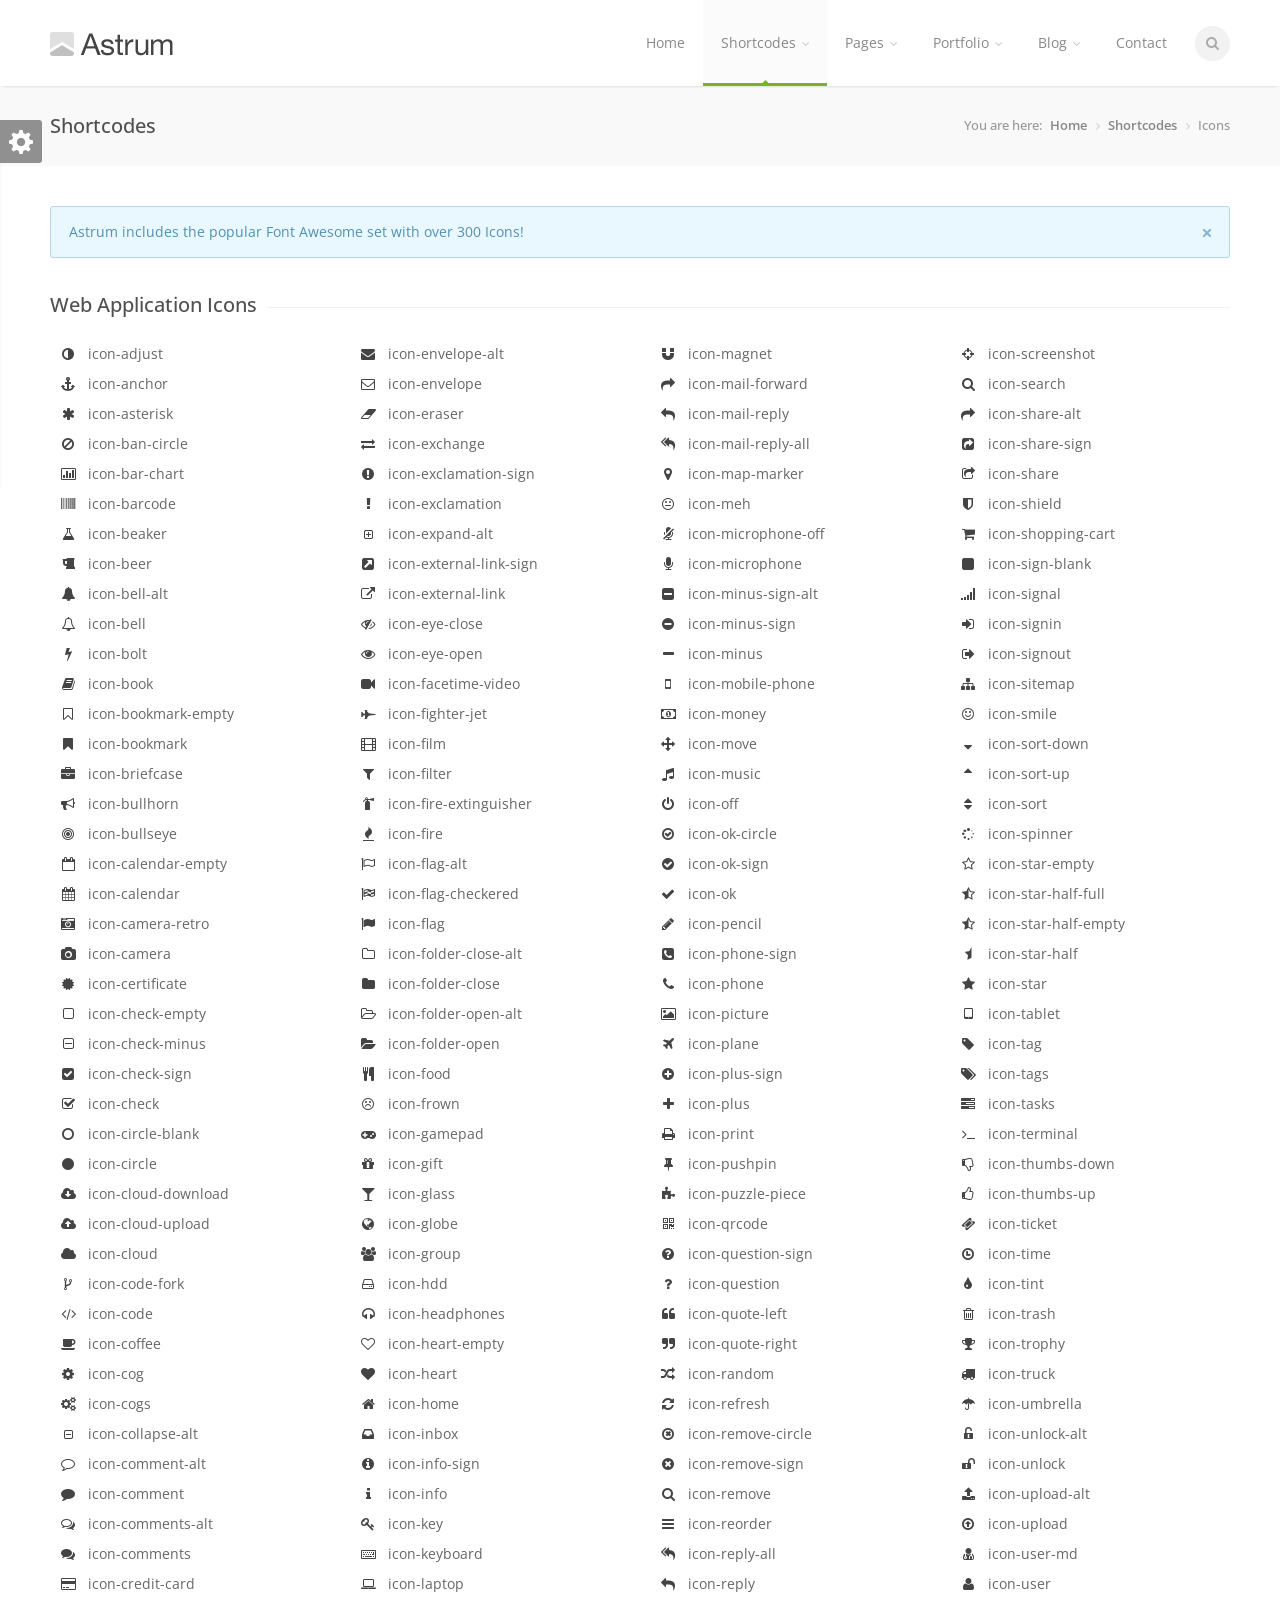
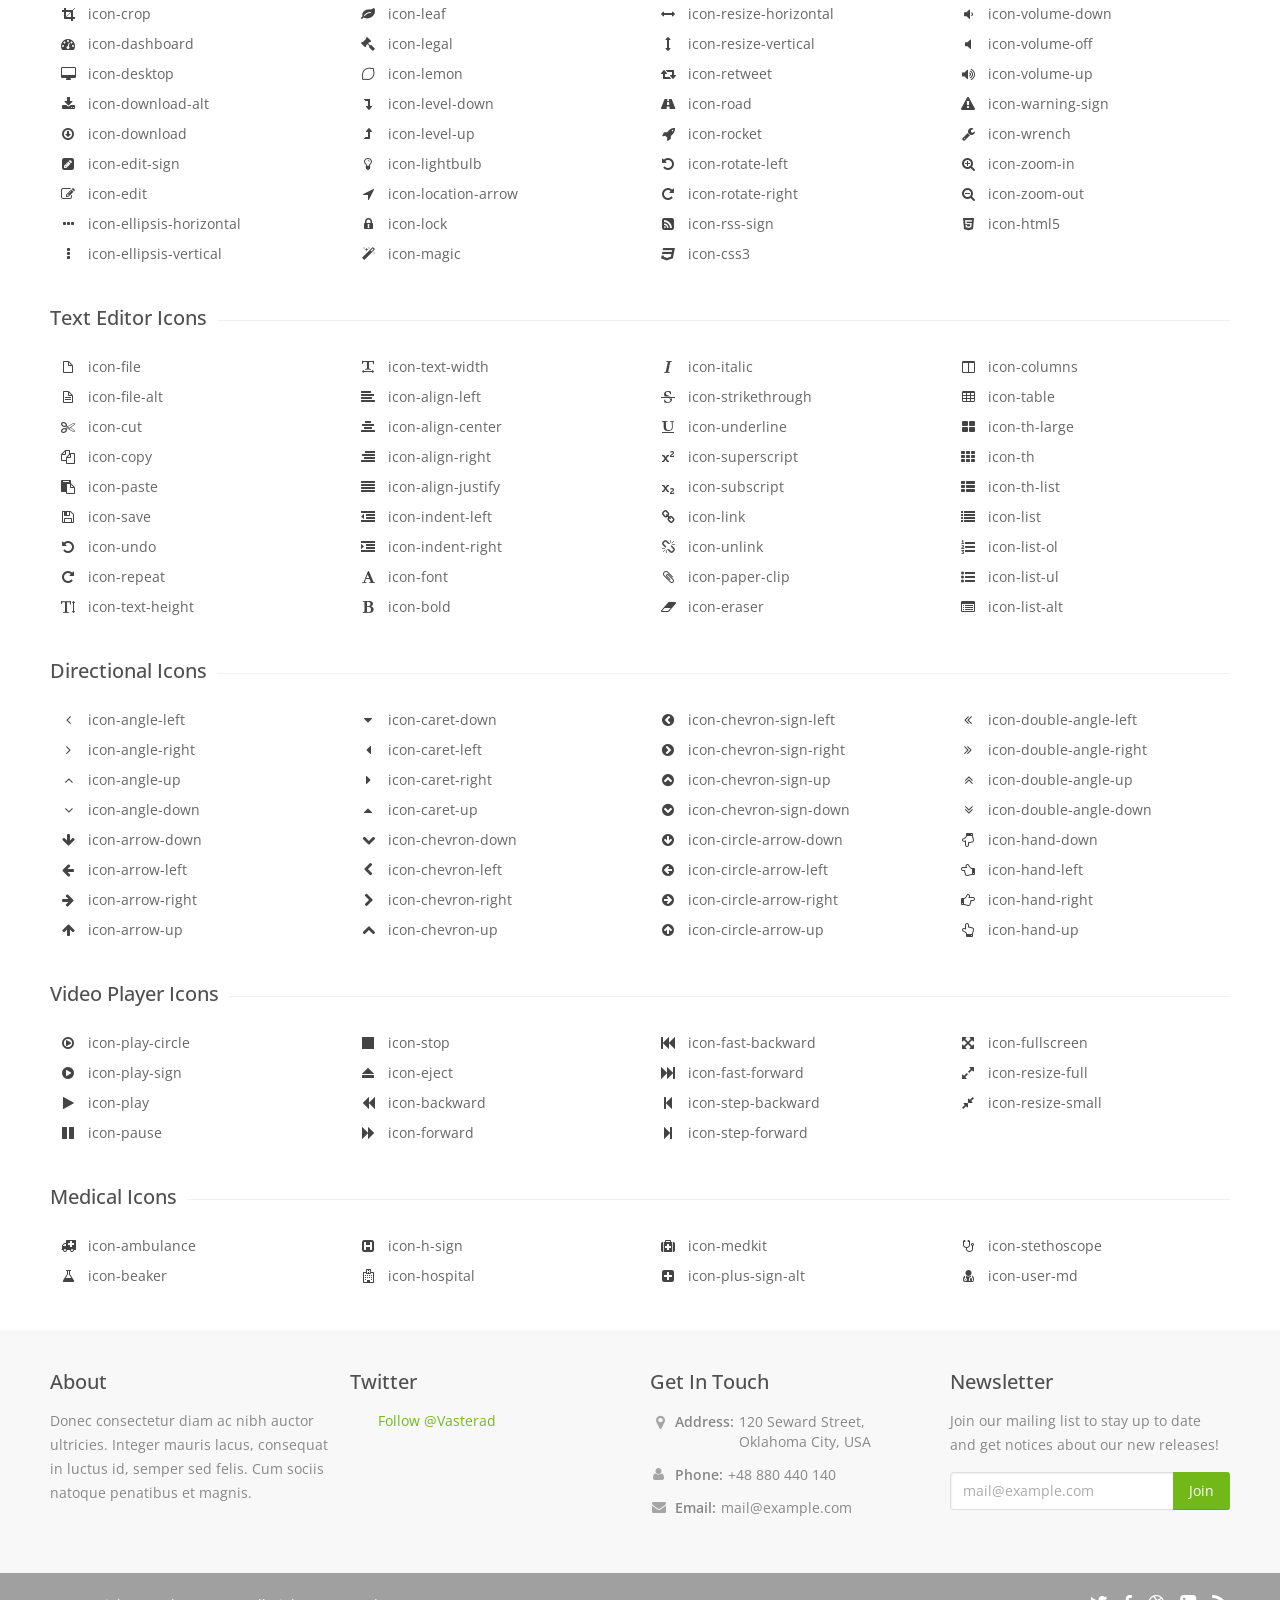
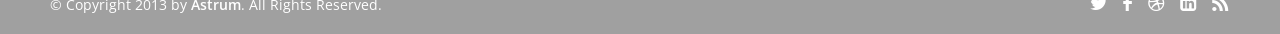
<file: original/HTML/icons.html>
﻿<!DOCTYPE html>
<!--[if IE 8 ]><html class="ie ie8" lang="en"> <![endif]-->
<!--[if (gte IE 9)|!(IE)]><!--><html lang="en"> <!--<![endif]-->
<head>

<!-- Basic Page Needs
================================================== -->
<meta charset="utf-8">
<title>Astrum</title>

<!-- Mobile Specific Metas
================================================== -->
<meta name="viewport" content="width=device-width, initial-scale=1, maximum-scale=1">

<!-- CSS
================================================== -->
<link rel="stylesheet" href="css/style.css">
<link rel="stylesheet" href="css/colors/green.css" id="colors">

<!--[if lt IE 9]>
	<script src="http://html5shim.googlecode.com/svn/trunk/html5.js"></script>
<![endif]-->

<!-- Java Script
================================================== -->
<script src="scripts/jquery.min.js"></script>
<script src="scripts/jquery.themepunch.plugins.min.js"></script>
<script src="scripts/jquery.themepunch.revolution.min.js"></script>
<script src="scripts/jquery.themepunch.showbizpro.min.js"></script>
<script src="scripts/jquery.easing.min.js"></script>
<script src="scripts/jquery.tooltips.min.js"></script>
<script src="scripts/jquery.magnific-popup.min.js"></script>
<script src="scripts/jquery.superfish.js"></script>
<script src="scripts/jquery.twitter.js"></script>
<script src="scripts/jquery.flexslider.js"></script>
<script src="scripts/jquery.jpanelmenu.js"></script>
<script src="scripts/jquery.contact.js"></script>
<script src="scripts/jquery.isotope.min.js"></script>
<script src="scripts/custom.js"></script>

</head>
<body>


<!-- Header
================================================== -->
<header id="header">

<!-- Container -->
<div class="container">
		
	<!-- Logo / Mobile Menu -->
	<div class="three columns">

		<div id="mobile-navigation">
			<form method="GET" id="menu-search" action="#">
				<input type="text" placeholder="Start Typing..." />
			</form>
			<a href="#menu" class="menu-trigger"><i class="icon-reorder"></i></a>
			<span class="search-trigger"><i class="icon-search"></i></span>
		</div>

		<div id="logo">
			<h1><a href="index.html"><img src="images/logo.png" alt="Astrum" /></a></h1>
		</div>
	</div>


<!-- Navigation
================================================== -->
<div class="thirteen columns">
	
	<nav id="navigation" class="menu">
		<ul id="responsive">

			<li><a href="index.html">Home</a></li>

			<li><a href="#" id="current">Shortcodes</a>
				<ul>
					<li><a href="elements.html">Elements</a></li>
					<li><a href="typography.html">Typography</a></li>
					<li><a href="pricing-tables.html">Pricing Tables</a></li>
					<li><a href="icons.html">Icons</a></li>
				</ul>
			</li>
			
			<li><a href="#">Pages</a>
				<ul>
					<li><a href="about.html">About</a></li>
					<li><a href="services.html">Services</a></li>
					<li><a href="faq.html">FAQ</a></li>
					<li><a href="sidebar-right.html">Right Sidebar</a></li>
					<li><a href="sidebar-left.html">Left Sidebar</a></li>
					<li><a href="404-page.html">404 Page</a></li>
				</ul>
			</li>

			<li><a href="#">Portfolio</a>
				<ul>
					<li><a href="portfolio-3-columns.html">3 Columns</a></li>
					<li><a href="portfolio-4-columns.html">4 Columns</a></li>
					<li><a href="single-project-half.html">Single Project Half</a></li>
					<li><a href="single-project-wide.html">Single Project Wide</a></li>
				</ul>
			</li>

			<li><a href="#">Blog</a>
				<ul>
					<li><a href="blog-large-image.html">Large Image</a></li>
					<li><a href="blog-medium-image.html">Medium Image</a></li>
					<li><a href="blog-post.html">Single Post</a></li>
				</ul>
			</li>

			<li><a href="contact.html">Contact</a></li>
			
			<!-- Search Form -->		
			<li class="search-container">
				<div id="search-form">
					<form method="get" action="#">
						<input type="text" class="search-text-box" />
					</form>
				</div>
			</li>
			
		</ul>
	</nav>
</div>

</div>
<!-- Container / End -->

</header>
<!-- Header / End -->


<!-- Content Wrapper / Start -->
<div id="content-wrapper">


<!-- Titlebar
================================================== -->
<section id="titlebar">
	<!-- Container -->
	<div class="container">
	
		<div class="eight columns">
			<h2>Shortcodes</h2>
		</div>
		
		<div class="eight columns">
			<nav id="breadcrumbs">
				<ul>
					<li>You are here:</li>
					<li><a href="#">Home</a></li>
					<li><a href="#">Shortcodes</a></li>
					<li>Icons</li>
				</ul>
			</nav>
		</div>

	</div>
	<!-- Container / End -->
</section>


<!-- Content
================================================== -->
<!-- Container -->
<div class="container">

	<div class="sixteen columns">
		<div class="notification notice closeable" style="margin: 0 0 30px 0;">
			<p>Astrum includes the popular Font Awesome set with over 300 Icons!</p>
			<a class="close" href="#"></a>
		</div>
	</div>

	<div class="sixteen columns">
		<h3 class="headline">Web Application Icons</h3><span class="line" style="margin-bottom:30px;"></span><div class="clearfix"></div>
	</div>

  <div class="four columns">
	<ul class="the-icons">
	  <li><i class="icon-adjust"></i> icon-adjust</li>
	  <li><i class="icon-anchor"></i> icon-anchor</li>
	  <li><i class="icon-asterisk"></i> icon-asterisk</li>
	  <li><i class="icon-ban-circle"></i> icon-ban-circle</li>
	  <li><i class="icon-bar-chart"></i> icon-bar-chart</li>
	  <li><i class="icon-barcode"></i> icon-barcode</li>
	  <li><i class="icon-beaker"></i> icon-beaker</li>
	  <li><i class="icon-beer"></i> icon-beer</li>
	  <li><i class="icon-bell-alt"></i> icon-bell-alt</li>
	  <li><i class="icon-bell"></i> icon-bell</li>
	  <li><i class="icon-bolt"></i> icon-bolt</li>
	  <li><i class="icon-book"></i> icon-book</li>
	  <li><i class="icon-bookmark-empty"></i> icon-bookmark-empty</li>
	  <li><i class="icon-bookmark"></i> icon-bookmark</li>
	  <li><i class="icon-briefcase"></i> icon-briefcase</li>
	  <li><i class="icon-bullhorn"></i> icon-bullhorn</li>
	  <li><i class="icon-bullseye"></i> icon-bullseye</li>
	  <li><i class="icon-calendar-empty"></i> icon-calendar-empty</li>
	  <li><i class="icon-calendar"></i> icon-calendar</li>
	  <li><i class="icon-camera-retro"></i> icon-camera-retro</li>
	  <li><i class="icon-camera"></i> icon-camera</li>
	  <li><i class="icon-certificate"></i> icon-certificate</li>
	  <li><i class="icon-check-empty"></i> icon-check-empty</li>
	  <li><i class="icon-check-minus"></i> icon-check-minus</li>
	  <li><i class="icon-check-sign"></i> icon-check-sign</li>
	  <li><i class="icon-check"></i> icon-check</li>
	  <li><i class="icon-circle-blank"></i> icon-circle-blank</li>
	  <li><i class="icon-circle"></i> icon-circle</li>
	  <li><i class="icon-cloud-download"></i> icon-cloud-download</li>
	  <li><i class="icon-cloud-upload"></i> icon-cloud-upload</li>
	  <li><i class="icon-cloud"></i> icon-cloud</li>
	  <li><i class="icon-code-fork"></i> icon-code-fork</li>
	  <li><i class="icon-code"></i> icon-code</li>
	  <li><i class="icon-coffee"></i> icon-coffee</li>
	  <li><i class="icon-cog"></i> icon-cog</li>
	  <li><i class="icon-cogs"></i> icon-cogs</li>
	  <li><i class="icon-collapse-alt"></i> icon-collapse-alt</li>
	  <li><i class="icon-comment-alt"></i> icon-comment-alt</li>
	  <li><i class="icon-comment"></i> icon-comment</li>
	  <li><i class="icon-comments-alt"></i> icon-comments-alt</li>
	  <li><i class="icon-comments"></i> icon-comments</li>
	  <li><i class="icon-credit-card"></i> icon-credit-card</li>
	  <li><i class="icon-crop"></i> icon-crop</li>
	  <li><i class="icon-dashboard"></i> icon-dashboard</li>
	  <li><i class="icon-desktop"></i> icon-desktop</li>
	  <li><i class="icon-download-alt"></i> icon-download-alt</li>
	  <li><i class="icon-download"></i> icon-download</li>
	  <li><i class="icon-edit-sign"></i> icon-edit-sign</li>
	  <li><i class="icon-edit"></i> icon-edit</li>
	  <li><i class="icon-ellipsis-horizontal"></i> icon-ellipsis-horizontal</li>
	  <li><i class="icon-ellipsis-vertical"></i> icon-ellipsis-vertical</li>
	</ul>
  </div>
  
  <div class="four columns">
	<ul class="the-icons">
	  <li><i class="icon-envelope-alt"></i> icon-envelope-alt</li>
	  <li><i class="icon-envelope"></i> icon-envelope</li>
	  <li><i class="icon-eraser"></i> icon-eraser</li>
	  <li><i class="icon-exchange"></i> icon-exchange</li>
	  <li><i class="icon-exclamation-sign"></i> icon-exclamation-sign</li>
	  <li><i class="icon-exclamation"></i> icon-exclamation</li>
	  <li><i class="icon-expand-alt"></i> icon-expand-alt</li>
	  <li><i class="icon-external-link-sign"></i> icon-external-link-sign</li>
	  <li><i class="icon-external-link"></i> icon-external-link</li>
	  <li><i class="icon-eye-close"></i> icon-eye-close</li>
	  <li><i class="icon-eye-open"></i> icon-eye-open</li>
	  <li><i class="icon-facetime-video"></i> icon-facetime-video</li>
	  <li><i class="icon-fighter-jet"></i> icon-fighter-jet</li>
	  <li><i class="icon-film"></i> icon-film</li>
	  <li><i class="icon-filter"></i> icon-filter</li>
	  <li><i class="icon-fire-extinguisher"></i> icon-fire-extinguisher</li>
	  <li><i class="icon-fire"></i> icon-fire</li>
	  <li><i class="icon-flag-alt"></i> icon-flag-alt</li>
	  <li><i class="icon-flag-checkered"></i> icon-flag-checkered</li>
	  <li><i class="icon-flag"></i> icon-flag</li>
	  <li><i class="icon-folder-close-alt"></i> icon-folder-close-alt</li>
	  <li><i class="icon-folder-close"></i> icon-folder-close</li>
	  <li><i class="icon-folder-open-alt"></i> icon-folder-open-alt</li>
	  <li><i class="icon-folder-open"></i> icon-folder-open</li>
	  <li><i class="icon-food"></i> icon-food</li>
	  <li><i class="icon-frown"></i> icon-frown</li>
	  <li><i class="icon-gamepad"></i> icon-gamepad</li>
	  <li><i class="icon-gift"></i> icon-gift</li>
	  <li><i class="icon-glass"></i> icon-glass</li>
	  <li><i class="icon-globe"></i> icon-globe</li>
	  <li><i class="icon-group"></i> icon-group</li>
	  <li><i class="icon-hdd"></i> icon-hdd</li>
	  <li><i class="icon-headphones"></i> icon-headphones</li>
	  <li><i class="icon-heart-empty"></i> icon-heart-empty</li>
	  <li><i class="icon-heart"></i> icon-heart</li>
	  <li><i class="icon-home"></i> icon-home</li>
	  <li><i class="icon-inbox"></i> icon-inbox</li>
	  <li><i class="icon-info-sign"></i> icon-info-sign</li>
	  <li><i class="icon-info"></i> icon-info</li>
	  <li><i class="icon-key"></i> icon-key</li>
	  <li><i class="icon-keyboard"></i> icon-keyboard</li>
	  <li><i class="icon-laptop"></i> icon-laptop</li>
	  <li><i class="icon-leaf"></i> icon-leaf</li>
	  <li><i class="icon-legal"></i> icon-legal</li>
	  <li><i class="icon-lemon"></i> icon-lemon</li>
	  <li><i class="icon-level-down"></i> icon-level-down</li>
	  <li><i class="icon-level-up"></i> icon-level-up</li>
	  <li><i class="icon-lightbulb"></i> icon-lightbulb</li>
	  <li><i class="icon-location-arrow"></i> icon-location-arrow</li>
	  <li><i class="icon-lock"></i> icon-lock</li>
	  <li><i class="icon-magic"></i> icon-magic</li>
	</ul>
  </div>
  
  <div class="four columns">
	<ul class="the-icons">
	  <li><i class="icon-magnet"></i> icon-magnet</li>
	  <li><i class="icon-mail-forward"></i> icon-mail-forward</li>
	  <li><i class="icon-mail-reply"></i> icon-mail-reply</li>
	  <li><i class="icon-mail-reply-all"></i> icon-mail-reply-all</li>
	  <li><i class="icon-map-marker"></i> icon-map-marker</li>
	  <li><i class="icon-meh"></i> icon-meh</li>
	  <li><i class="icon-microphone-off"></i> icon-microphone-off</li>
	  <li><i class="icon-microphone"></i> icon-microphone</li>
	  <li><i class="icon-minus-sign-alt"></i> icon-minus-sign-alt</li>
	  <li><i class="icon-minus-sign"></i> icon-minus-sign</li>
	  <li><i class="icon-minus"></i> icon-minus</li>
	  <li><i class="icon-mobile-phone"></i> icon-mobile-phone</li>
	  <li><i class="icon-money"></i> icon-money</li>
	  <li><i class="icon-move"></i> icon-move</li>
	  <li><i class="icon-music"></i> icon-music</li>
	  <li><i class="icon-off"></i> icon-off</li>
	  <li><i class="icon-ok-circle"></i> icon-ok-circle</li>
	  <li><i class="icon-ok-sign"></i> icon-ok-sign</li>
	  <li><i class="icon-ok"></i> icon-ok</li>
	  <li><i class="icon-pencil"></i> icon-pencil</li>
	  <li><i class="icon-phone-sign"></i> icon-phone-sign</li>
	  <li><i class="icon-phone"></i> icon-phone</li>
	  <li><i class="icon-picture"></i> icon-picture</li>
	  <li><i class="icon-plane"></i> icon-plane</li>
	  <li><i class="icon-plus-sign"></i> icon-plus-sign</li>
	  <li><i class="icon-plus"></i> icon-plus</li>
	  <li><i class="icon-print"></i> icon-print</li>
	  <li><i class="icon-pushpin"></i> icon-pushpin</li>
	  <li><i class="icon-puzzle-piece"></i> icon-puzzle-piece</li>
	  <li><i class="icon-qrcode"></i> icon-qrcode</li>
	  <li><i class="icon-question-sign"></i> icon-question-sign</li>
	  <li><i class="icon-question"></i> icon-question</li>
	  <li><i class="icon-quote-left"></i> icon-quote-left</li>
	  <li><i class="icon-quote-right"></i> icon-quote-right</li>
	  <li><i class="icon-random"></i> icon-random</li>
	  <li><i class="icon-refresh"></i> icon-refresh</li>
	  <li><i class="icon-remove-circle"></i> icon-remove-circle</li>
	  <li><i class="icon-remove-sign"></i> icon-remove-sign</li>
	  <li><i class="icon-remove"></i> icon-remove</li>
	  <li><i class="icon-reorder"></i> icon-reorder</li>
	  <li><i class="icon-reply-all"></i> icon-reply-all</li>
	  <li><i class="icon-reply"></i> icon-reply</li>
	  <li><i class="icon-resize-horizontal"></i> icon-resize-horizontal</li>
	  <li><i class="icon-resize-vertical"></i> icon-resize-vertical</li>
	  <li><i class="icon-retweet"></i> icon-retweet</li>
	  <li><i class="icon-road"></i> icon-road</li>
	  <li><i class="icon-rocket"></i> icon-rocket</li>
	  <li><i class="icon-rotate-left"></i> icon-rotate-left</li>
	  <li><i class="icon-rotate-right"></i> icon-rotate-right</li>
	  <li><i class="icon-rss-sign"></i> icon-rss-sign</li>
	  <li><i class="icon-css3"></i> icon-css3</li>
	</ul>
  </div>
  
  <div class="four columns">
	<ul class="the-icons">
	  <li><i class="icon-screenshot"></i> icon-screenshot</li>
	  <li><i class="icon-search"></i> icon-search</li>
	  <li><i class="icon-share-alt"></i> icon-share-alt</li>
	  <li><i class="icon-share-sign"></i> icon-share-sign</li>
	  <li><i class="icon-share"></i> icon-share</li>
	  <li><i class="icon-shield"></i> icon-shield</li>
	  <li><i class="icon-shopping-cart"></i> icon-shopping-cart</li>
	  <li><i class="icon-sign-blank"></i> icon-sign-blank</li>
	  <li><i class="icon-signal"></i> icon-signal</li>
	  <li><i class="icon-signin"></i> icon-signin</li>
	  <li><i class="icon-signout"></i> icon-signout</li>
	  <li><i class="icon-sitemap"></i> icon-sitemap</li>
	  <li><i class="icon-smile"></i> icon-smile</li>
	  <li><i class="icon-sort-down"></i> icon-sort-down</li>
	  <li><i class="icon-sort-up"></i> icon-sort-up</li>
	  <li><i class="icon-sort"></i> icon-sort</li>
	  <li><i class="icon-spinner"></i> icon-spinner</li>
	  <li><i class="icon-star-empty"></i> icon-star-empty</li>
	  <li><i class="icon-star-half-full"></i> icon-star-half-full</li>
	  <li><i class="icon-star-half-empty"></i> icon-star-half-empty</li>
	  <li><i class="icon-star-half"></i> icon-star-half</li>
	  <li><i class="icon-star"></i> icon-star</li>
	  <li><i class="icon-tablet"></i> icon-tablet</li>
	  <li><i class="icon-tag"></i> icon-tag</li>
	  <li><i class="icon-tags"></i> icon-tags</li>
	  <li><i class="icon-tasks"></i> icon-tasks</li>
	  <li><i class="icon-terminal"></i> icon-terminal</li>
	  <li><i class="icon-thumbs-down"></i> icon-thumbs-down</li>
	  <li><i class="icon-thumbs-up"></i> icon-thumbs-up</li>
	  <li><i class="icon-ticket"></i> icon-ticket</li>
	  <li><i class="icon-time"></i> icon-time</li>
	  <li><i class="icon-tint"></i> icon-tint</li>
	  <li><i class="icon-trash"></i> icon-trash</li>
	  <li><i class="icon-trophy"></i> icon-trophy</li>
	  <li><i class="icon-truck"></i> icon-truck</li>
	  <li><i class="icon-umbrella"></i> icon-umbrella</li>
	  <li><i class="icon-unlock-alt"></i> icon-unlock-alt</li>
	  <li><i class="icon-unlock"></i> icon-unlock</li>
	  <li><i class="icon-upload-alt"></i> icon-upload-alt</li>
	  <li><i class="icon-upload"></i> icon-upload</li>
	  <li><i class="icon-user-md"></i> icon-user-md</li>
	  <li><i class="icon-user"></i> icon-user</li>
	  <li><i class="icon-volume-down"></i> icon-volume-down</li>
	  <li><i class="icon-volume-off"></i> icon-volume-off</li>
	  <li><i class="icon-volume-up"></i> icon-volume-up</li>
	  <li><i class="icon-warning-sign"></i> icon-warning-sign</li>
	  <li><i class="icon-wrench"></i> icon-wrench</li>
	  <li><i class="icon-zoom-in"></i> icon-zoom-in</li>
	  <li><i class="icon-zoom-out"></i> icon-zoom-out</li>
	  <li><i class="icon-html5"></i> icon-html5</li>
	</ul>
  </div>

</div>
<!-- Container / End -->


<div style="margin: 33px 0;"></div>


<!-- Container -->
<div class="container">

	<div class="sixteen columns">
		<h3 class="headline">Text Editor Icons</h3><span class="line" style="margin-bottom:30px;"></span><div class="clearfix"></div>
	</div>

  <div class="four columns">
	<ul class="the-icons">
	  <li><i class="icon-file"></i> icon-file</li>
	  <li><i class="icon-file-alt"></i> icon-file-alt</li>
	  <li><i class="icon-cut"></i> icon-cut</li>
	  <li><i class="icon-copy"></i> icon-copy</li>
	  <li><i class="icon-paste"></i> icon-paste</li>
	  <li><i class="icon-save"></i> icon-save</li>
	  <li><i class="icon-undo"></i> icon-undo</li>
	  <li><i class="icon-repeat"></i> icon-repeat</li>
	  <li><i class="icon-text-height"></i> icon-text-height</li>
	</ul>
  </div>
  
  <div class="four columns">
	<ul class="the-icons">
	  <li><i class="icon-text-width"></i> icon-text-width</li>
	  <li><i class="icon-align-left"></i> icon-align-left</li>
	  <li><i class="icon-align-center"></i> icon-align-center</li>
	  <li><i class="icon-align-right"></i> icon-align-right</li>
	  <li><i class="icon-align-justify"></i> icon-align-justify</li>
	  <li><i class="icon-indent-left"></i> icon-indent-left</li>
	  <li><i class="icon-indent-right"></i> icon-indent-right</li>
	  <li><i class="icon-font"></i> icon-font</li>
	  <li><i class="icon-bold"></i> icon-bold</li>
	</ul>
  </div>
  
  <div class="four columns">
	<ul class="the-icons">
	  <li><i class="icon-italic"></i> icon-italic</li>
	  <li><i class="icon-strikethrough"></i> icon-strikethrough</li>
	  <li><i class="icon-underline"></i> icon-underline</li>
	  <li><i class="icon-superscript"></i> icon-superscript</li>
	  <li><i class="icon-subscript"></i> icon-subscript</li>
	  <li><i class="icon-link"></i> icon-link</li>
	  <li><i class="icon-unlink"></i> icon-unlink</li>
	  <li><i class="icon-paper-clip"></i> icon-paper-clip</li>
	  <li><i class="icon-eraser"></i> icon-eraser</li>
	</ul>
  </div>
  
  <div class="four columns">
	<ul class="the-icons">
	  <li><i class="icon-columns"></i> icon-columns</li>
	  <li><i class="icon-table"></i> icon-table</li>
	  <li><i class="icon-th-large"></i> icon-th-large</li>
	  <li><i class="icon-th"></i> icon-th</li>
	  <li><i class="icon-th-list"></i> icon-th-list</li>
	  <li><i class="icon-list"></i> icon-list</li>
	  <li><i class="icon-list-ol"></i> icon-list-ol</li>
	  <li><i class="icon-list-ul"></i> icon-list-ul</li>
	  <li><i class="icon-list-alt"></i> icon-list-alt</li>
	</ul>
  </div>

</div>
<!-- Container / End -->


<div style="margin: 33px 0;"></div>


<!-- Container -->
<div class="container">

	<div class="sixteen columns">
		<h3 class="headline">Directional Icons</h3><span class="line" style="margin-bottom:30px;"></span><div class="clearfix"></div>
	</div>
	
  <div class="four columns">
	<ul class="the-icons">
	  <li><i class="icon-angle-left"></i> icon-angle-left</li>
	  <li><i class="icon-angle-right"></i> icon-angle-right</li>
	  <li><i class="icon-angle-up"></i> icon-angle-up</li>
	  <li><i class="icon-angle-down"></i> icon-angle-down</li>
	  <li><i class="icon-arrow-down"></i> icon-arrow-down</li>
	  <li><i class="icon-arrow-left"></i> icon-arrow-left</li>
	  <li><i class="icon-arrow-right"></i> icon-arrow-right</li>
	  <li><i class="icon-arrow-up"></i> icon-arrow-up</li>
	</ul>
  </div>
  
  <div class="four columns">
	<ul class="the-icons">
	  <li><i class="icon-caret-down"></i> icon-caret-down</li>
	  <li><i class="icon-caret-left"></i> icon-caret-left</li>
	  <li><i class="icon-caret-right"></i> icon-caret-right</li>
	  <li><i class="icon-caret-up"></i> icon-caret-up</li>
	  <li><i class="icon-chevron-down"></i> icon-chevron-down</li>
	  <li><i class="icon-chevron-left"></i> icon-chevron-left</li>
	  <li><i class="icon-chevron-right"></i> icon-chevron-right</li>
	  <li><i class="icon-chevron-up"></i> icon-chevron-up</li>
	</ul>
  </div>
  
  <div class="four columns">
	<ul class="the-icons">
	  <li><i class="icon-chevron-sign-left"></i> icon-chevron-sign-left</li>
	  <li><i class="icon-chevron-sign-right"></i> icon-chevron-sign-right</li>
	  <li><i class="icon-chevron-sign-up"></i> icon-chevron-sign-up</li>
	  <li><i class="icon-chevron-sign-down"></i> icon-chevron-sign-down</li>
	  <li><i class="icon-circle-arrow-down"></i> icon-circle-arrow-down</li>
	  <li><i class="icon-circle-arrow-left"></i> icon-circle-arrow-left</li>
	  <li><i class="icon-circle-arrow-right"></i> icon-circle-arrow-right</li>
	  <li><i class="icon-circle-arrow-up"></i> icon-circle-arrow-up</li>
	</ul>
  </div>
  
  <div class="four columns">
	<ul class="the-icons">
	  <li><i class="icon-double-angle-left"></i> icon-double-angle-left</li>
	  <li><i class="icon-double-angle-right"></i> icon-double-angle-right</li>
	  <li><i class="icon-double-angle-up"></i> icon-double-angle-up</li>
	  <li><i class="icon-double-angle-down"></i> icon-double-angle-down</li>
	  <li><i class="icon-hand-down"></i> icon-hand-down</li>
	  <li><i class="icon-hand-left"></i> icon-hand-left</li>
	  <li><i class="icon-hand-right"></i> icon-hand-right</li>
	  <li><i class="icon-hand-up"></i> icon-hand-up</li>
	</ul>
  </div>

</div>
<!-- Container / End -->


<div style="margin: 33px 0;"></div>


<!-- Container -->
<div class="container">

	<div class="sixteen columns">
		<h3 class="headline">Video Player Icons</h3><span class="line" style="margin-bottom:30px;"></span><div class="clearfix"></div>
	</div>

  <div class="four columns">
	<ul class="the-icons">
	  <li><i class="icon-play-circle"></i> icon-play-circle</li>
	  <li><i class="icon-play-sign"></i> icon-play-sign</li>
	  <li><i class="icon-play"></i> icon-play</li>
	  <li><i class="icon-pause"></i> icon-pause</li>
	</ul>
  </div>
  
  <div class="four columns">
	<ul class="the-icons">
	  <li><i class="icon-stop"></i> icon-stop</li>
	  <li><i class="icon-eject"></i> icon-eject</li>
	  <li><i class="icon-backward"></i> icon-backward</li>
	  <li><i class="icon-forward"></i> icon-forward</li>
	</ul>
  </div>
  
  <div class="four columns">
	<ul class="the-icons">
	  <li><i class="icon-fast-backward"></i> icon-fast-backward</li>
	  <li><i class="icon-fast-forward"></i> icon-fast-forward</li>
	  <li><i class="icon-step-backward"></i> icon-step-backward</li>
	  <li><i class="icon-step-forward"></i> icon-step-forward</li>
	</ul>
  </div>
  
  <div class="four columns">
	<ul class="the-icons">
	  <li><i class="icon-fullscreen"></i> icon-fullscreen</li>
	  <li><i class="icon-resize-full"></i> icon-resize-full</li>
	  <li><i class="icon-resize-small"></i> icon-resize-small</li>
	</ul>
  </div>
 
</div>
<!-- Container / End -->


<div style="margin: 33px 0;"></div>


<!-- Container -->
<div class="container">

	<div class="sixteen columns">
		<h3 class="headline">Medical Icons</h3><span class="line" style="margin-bottom:30px;"></span><div class="clearfix"></div>
	</div>
	
  <div class="four columns">
	<ul class="the-icons">
	  <li><i class="icon-ambulance"></i> icon-ambulance</li>
	  <li><i class="icon-beaker"></i> icon-beaker</li>
	</ul>
  </div>
  
  <div class="four columns">
	<ul class="the-icons">
	  <li><i class="icon-h-sign"></i> icon-h-sign</li>
	  <li><i class="icon-hospital"></i> icon-hospital</li>
	</ul>
  </div>
  
  <div class="four columns">
	<ul class="the-icons">
	  <li><i class="icon-medkit"></i> icon-medkit</li>
	  <li><i class="icon-plus-sign-alt"></i> icon-plus-sign-alt</li>
	</ul>
  </div>
  
  <div class="four columns">
	<ul class="the-icons">
	  <li><i class="icon-stethoscope"></i> icon-stethoscope</li>
	  <li><i class="icon-user-md"></i> icon-user-md</li>
	</ul>
  </div>
	
</div>
<!-- Container / End -->


</div>
<!-- Content Wrapper / End -->


<!-- Footer
================================================== -->
<div id="footer">

	<!-- Container -->
	<div class="container">

		<div class="four columns">
			<h3>About</h3>
			<p style="margin:0;">Donec consectetur diam ac nibh auctor ultricies. Integer mauris lacus, consequat in luctus id, semper sed felis. Cum sociis natoque penatibus et magnis.</p>
		</div>

		<div class="four columns">
			<h3>Twitter</h3>
			
			<ul id="twitter"></ul>
			<script type="text/javascript">
				jQuery(document).ready(function($){
					$.getJSON('twitter.php?url='+encodeURIComponent('statuses/user_timeline.json?screen_name=Vasterad&count=1'), function(tweets){
				$("#twitter").html(tz_format_twitter(tweets));
				}); });
			</script>
			<div class="clearfix"></div>
			
			<a href="https://twitter.com/Vasterad" class="twitter-follow-button" data-show-count="false" data-dnt="true">Follow @Vasterad</a>
			<script>!function(d,s,id){var js,fjs=d.getElementsByTagName(s)[0],p=/^http:/.test(d.location)?'http':'https';if(!d.getElementById(id)){js=d.createElement(s);js.id=id;js.src=p+'://platform.twitter.com/widgets.js';fjs.parentNode.insertBefore(js,fjs);}}(document, 'script', 'twitter-wjs');</script>
		
		</div>

		<div class="four columns">
			<h3>Get In Touch</h3>
			<ul class="get-in-touch">
				<li ><i class="icon-map-marker"></i> <p><strong>Address:</strong> 120 Seward Street, <br />Oklahoma City, USA</p></li>
				<li><i class="icon-user"></i> <p><strong>Phone:</strong> +48 880 440 140</p></li>
				<li><i class="icon-envelope-alt"></i> <p><strong>Email:</strong> <a href="#">mail@example.com</a></p></li>
			</ul>
		</div>
		
		<div class="four columns">
			<h3>Newsletter</h3>
			<p>Join our mailing list to stay up to date and get notices about our new releases!</p>
			
			<form action="#" method="get">
				<button class="newsletter-btn" type="submit">Join</button>
				<input class="newsletter" type="text" onblur="if(this.value=='')this.value='mail@example.com';" onfocus="if(this.value=='mail@example.com')this.value='';" value="mail@example.com" />
			</form>
		</div>

	</div>
	<!-- Container / End -->

</div>
<!-- Footer / End -->

<!-- Footer Bottom / Start -->
<div id="footer-bottom">

	<!-- Container -->
	<div class="container">

		<div class="eight columns">© Copyright 2013 by <a href="#">Astrum</a>. All Rights Reserved.</div>
		<div class="eight columns">
			<ul class="social-icons-footer">
				<li><a href="#" class="tooltip top" title="Twitter"><i class="icon-twitter"></i></a></li>
				<li><a href="#" class="tooltip top" title="Facebook"><i class="icon-facebook"></i></a></li>
				<li><a href="#" class="tooltip top" title="Dribbble"><i class="icon-dribbble"></i></a></li>
				<li><a href="#" class="tooltip top" title="LinkedIn"><i class="icon-linkedin-rect"></i></a></li>
				<li><a href="#" class="tooltip top" title="RSS"><i class="icon-rss"></i></a></li>
			</ul>
		</div>

	</div>
	<!-- Container / End -->

</div>
<!-- Footer Bottom / Start -->


<!-- Style Switcher
================================================== -->
<link rel="stylesheet" href="css/switcher.css">
<script src="scripts/switcher.js"></script>

<section id="style-switcher">
	<h2>Style Switcher <a href="#"></a></h2>
	<div>
		<h3>Predefined Colors</h3>
		<ul class="colors" id="colors">
			<li><a href="#" class="green" title="Green"></a></li>
			<li><a href="#" class="blue" title="Blue"></a></li>
			<li><a href="#" class="orange" title="Orange"></a></li>
			<li><a href="#" class="navy" title="Navy"></a></li>
			<li><a href="#" class="yellow" title="Yellow"></a></li>
			<li><a href="#" class="beige" title="Beige"></a></li>
			<li><a href="#" class="peach" title="Peach"></a></li>
			<li><a href="#" class="purple" title="Purple"></a></li>
			<li><a href="#" class="red" title="Red"></a></li>
			<li><a href="#" class="pink" title="Pink"></a></li>
			<li><a href="#" class="celadon" title="Celadon"></a></li>
			<li><a href="#" class="brown" title="Brown"></a></li>
			<li><a href="#" class="cherry" title="Cherry"></a></li>
			<li><a href="#" class="gray" title="Gray"></a></li>
			<li><a href="#" class="cyan" title="Cyan"></a></li>
			<li><a href="#" class="olive" title="Olive"></a></li>
		</ul>
		
		<h3>Layout Style</h3>
		<div class="layout-style">
			<select id="layout-style" autocomplete="off"> 
				<option value="1">Wide</option>
				<option value="2">Boxed</option>
			</select>
		</div>
		
		<h3>Footer Style</h3>
		<div class="footer-style">
			<select id="footer-style" autocomplete="off">
				<option value="1">Light</option>
				<option value="2">Dark</option>
			</select>
		</div>

		<h3>Background Image</h3>
		 <ul class="colors bg" id="bg">
			<li><a href="#" class="bg1"></a></li>
			<li><a href="#" class="bg2"></a></li>
			<li><a href="#" class="bg3"></a></li>
			<li><a href="#" class="bg4"></a></li>
			<li><a href="#" class="bg5"></a></li>
			<li><a href="#" class="bg6"></a></li>
			<li><a href="#" class="bg7"></a></li>
			<li><a href="#" class="bg8"></a></li>
			<li><a href="#" class="bg9"></a></li>
			<li><a href="#" class="bg10"></a></li>
			<li><a href="#" class="bg11"></a></li>
			<li><a href="#" class="bg12"></a></li>
			<li><a href="#" class="bg13"></a></li>
			<li><a href="#" class="bg14"></a></li>
			<li><a href="#" class="bg15"></a></li>
			<li><a href="#" class="bg16"></a></li>
		</ul>
	</div>
</section>
<!-- Style Switcher / End -->


</body>
</html>
</file>
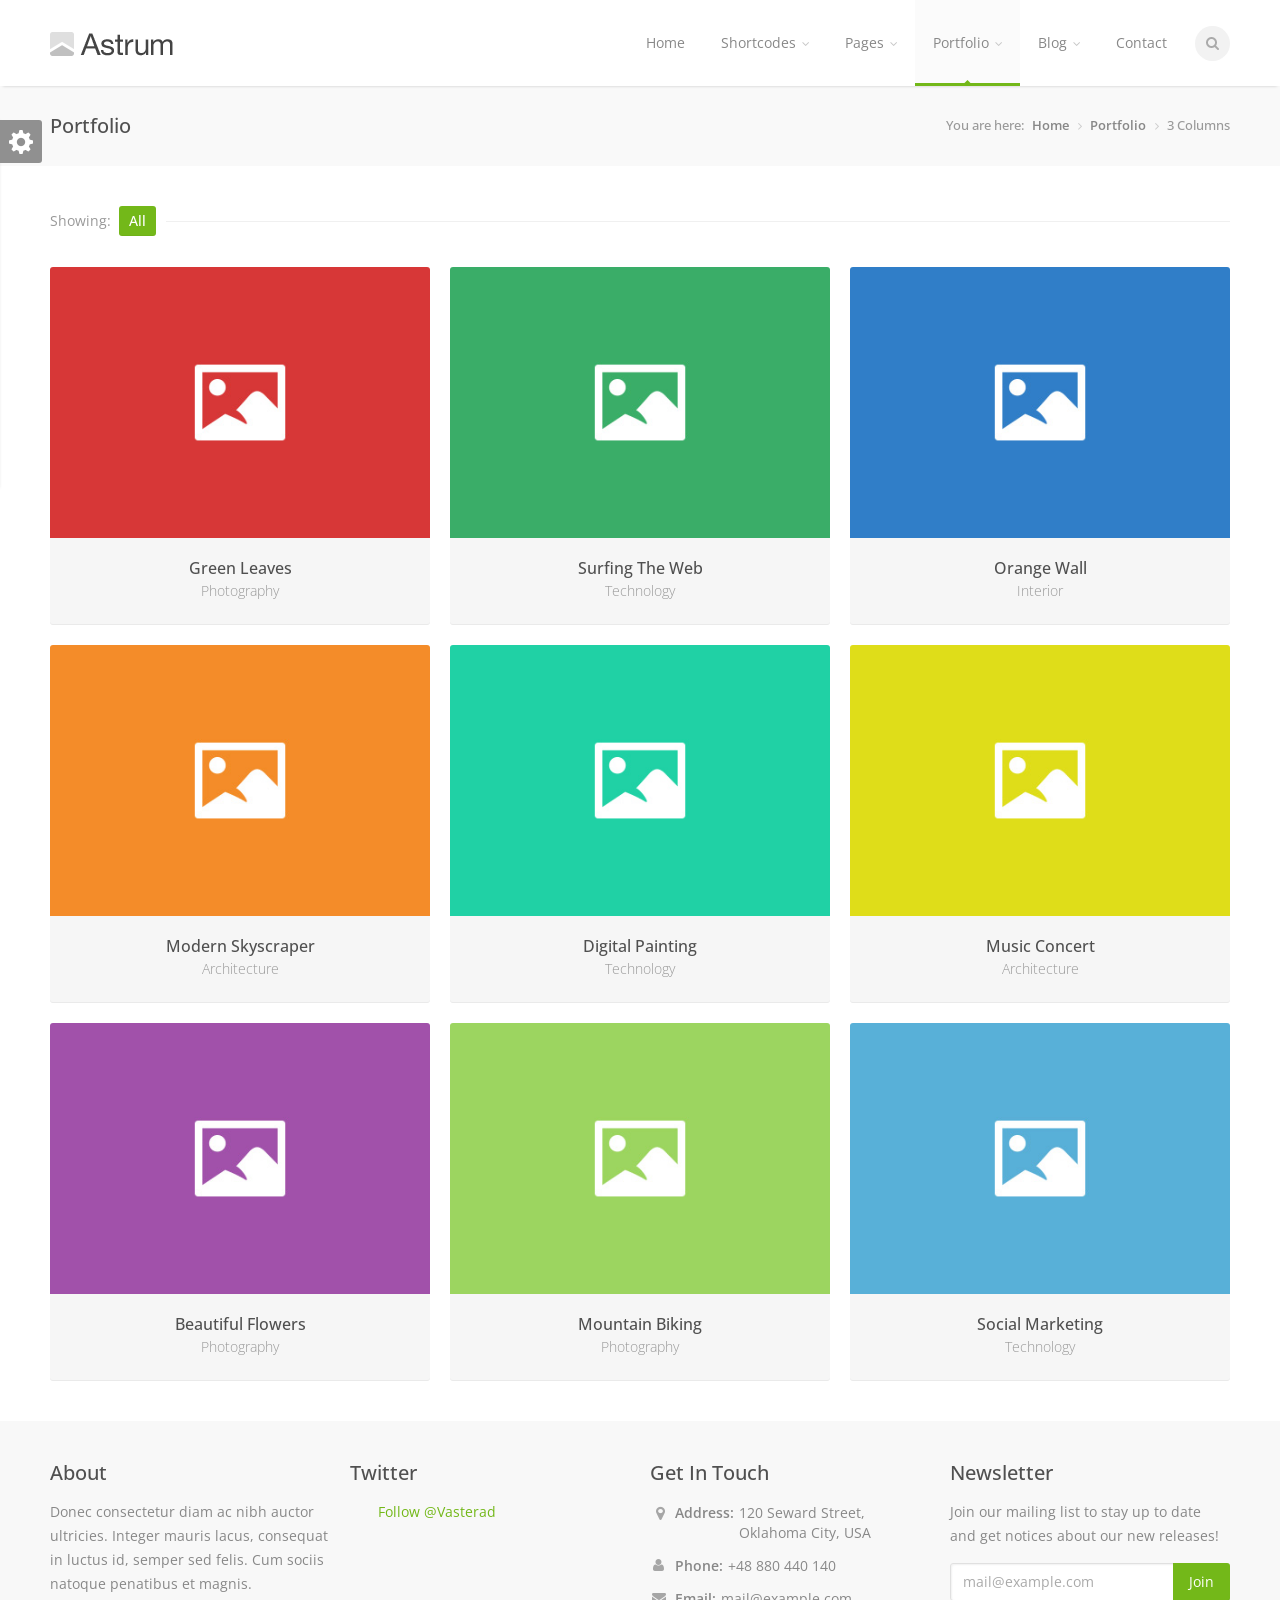
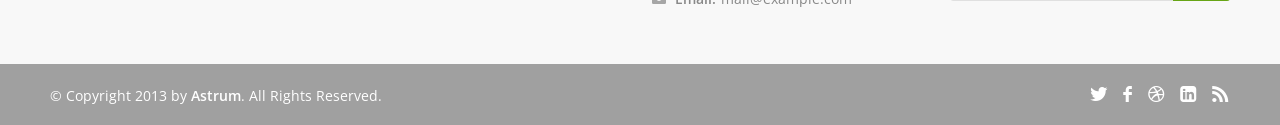
<file: original/HTML/portfolio-3-columns.html>
﻿<!DOCTYPE html>
<!--[if IE 8 ]><html class="ie ie8" lang="en"> <![endif]-->
<!--[if (gte IE 9)|!(IE)]><!--><html lang="en"> <!--<![endif]-->
<head>

<!-- Basic Page Needs
================================================== -->
<meta charset="utf-8">
<title>Astrum</title>

<!-- Mobile Specific Metas
================================================== -->
<meta name="viewport" content="width=device-width, initial-scale=1, maximum-scale=1">

<!-- CSS
================================================== -->
<link rel="stylesheet" href="css/style.css">
<link rel="stylesheet" href="css/colors/green.css" id="colors">

<!--[if lt IE 9]>
	<script src="http://html5shim.googlecode.com/svn/trunk/html5.js"></script>
<![endif]-->

<!-- Java Script
================================================== -->
<script src="scripts/jquery.min.js"></script>
<script src="scripts/jquery.themepunch.plugins.min.js"></script>
<script src="scripts/jquery.themepunch.revolution.min.js"></script>
<script src="scripts/jquery.themepunch.showbizpro.min.js"></script>
<script src="scripts/jquery.easing.min.js"></script>
<script src="scripts/jquery.tooltips.min.js"></script>
<script src="scripts/jquery.magnific-popup.min.js"></script>
<script src="scripts/jquery.superfish.js"></script>
<script src="scripts/jquery.twitter.js"></script>
<script src="scripts/jquery.flexslider.js"></script>
<script src="scripts/jquery.jpanelmenu.js"></script>
<script src="scripts/jquery.contact.js"></script>
<script src="scripts/jquery.isotope.min.js"></script>
<script src="scripts/custom.js"></script>

</head>
<body>


<!-- Header
================================================== -->
<header id="header">

<!-- Container -->
<div class="container">
		
	<!-- Logo / Mobile Menu -->
	<div class="three columns">

		<div id="mobile-navigation">
			<form method="GET" id="menu-search" action="#">
				<input type="text" placeholder="Start Typing..." />
			</form>
			<a href="#menu" class="menu-trigger"><i class="icon-reorder"></i></a>
			<span class="search-trigger"><i class="icon-search"></i></span>
		</div>

		<div id="logo">
			<h1><a href="index.html"><img src="images/logo.png" alt="Astrum" /></a></h1>
		</div>
	</div>


<!-- Navigation
================================================== -->
<div class="thirteen columns">
	
	<nav id="navigation" class="menu">
		<ul id="responsive">

			<li><a href="index.html">Home</a></li>

			<li><a href="#">Shortcodes</a>
				<ul>
					<li><a href="elements.html">Elements</a></li>
					<li><a href="typography.html">Typography</a></li>
					<li><a href="pricing-tables.html">Pricing Tables</a></li>
					<li><a href="icons.html">Icons</a></li>
				</ul>
			</li>
			
			<li><a href="#">Pages</a>
				<ul>
					<li><a href="about.html">About</a></li>
					<li><a href="services.html">Services</a></li>
					<li><a href="faq.html">FAQ</a></li>
					<li><a href="sidebar-right.html">Right Sidebar</a></li>
					<li><a href="sidebar-left.html">Left Sidebar</a></li>
					<li><a href="404-page.html">404 Page</a></li>
				</ul>
			</li>

			<li><a href="#" id="current">Portfolio</a>
				<ul>
					<li><a href="portfolio-3-columns.html">3 Columns</a></li>
					<li><a href="portfolio-4-columns.html">4 Columns</a></li>
					<li><a href="single-project-half.html">Single Project Half</a></li>
					<li><a href="single-project-wide.html">Single Project Wide</a></li>
				</ul>
			</li>

			<li><a href="#">Blog</a>
				<ul>
					<li><a href="blog-large-image.html">Large Image</a></li>
					<li><a href="blog-medium-image.html">Medium Image</a></li>
					<li><a href="blog-post.html">Single Post</a></li>
				</ul>
			</li>

			<li><a href="contact.html">Contact</a></li>
			
			<!-- Search Form -->		
			<li class="search-container">
				<div id="search-form">
					<form method="get" action="#">
						<input type="text" class="search-text-box" />
					</form>
				</div>
			</li>
			
		</ul>
	</nav>
</div>

</div>
<!-- Container / End -->

</header>
<!-- Header / End -->


<!-- Content Wrapper / Start -->
<div id="content-wrapper">



<!-- Titlebar
================================================== -->
<section id="titlebar">
	<!-- Container -->
	<div class="container">
	
		<div class="eight columns">
			<h2>Portfolio</h2>
		</div>
		
		<div class="eight columns">
			<nav id="breadcrumbs">
				<ul>
					<li>You are here:</li>
					<li><a href="#">Home</a></li>
					<li><a href="#">Portfolio</a></li>
					<li>3 Columns</li>
				</ul>
			</nav>
		</div>

	</div>
	<!-- Container / End -->
</section>


<!-- Content
================================================== -->

<!-- Container -->
<div class="container">
	<div class="sixteen columns">

		<!-- Filters -->
		<div class="showing">Showing:</div>
		<span class="line showing"></span>
		<div id="filters" class="filters-dropdown headline"><span></span>
			<ul class="option-set" data-option-key="filter">
				<li><a href="#filter" class="selected" data-option-value="*">All</a></li>
				<li><a href="#filter" data-option-value=".photography">Photography</a></li>
				<li><a href="#filter" data-option-value=".architecture">Architecture</a></li>
				<li><a href="#filter" data-option-value=".identity">Identity</a></li>
				<li><a href="#filter" data-option-value=".technology">Technology</a></li>
			</ul>
		</div>
		<span class="line filters"></span><div class="clearfix"></div>

	</div>
</div>
<!-- Container / End -->


<!-- Container -->
<div class="container">

	<!-- Portfolio Wrapper-->
	<div id="portfolio-wrapper">
	
		<!-- Portfolio Item -->
		<div class="one-third column portfolio-item media architecture technology">
			<figure>
				<div class="mediaholder">
					<a href="single-project-half.html">
						<img alt="" src="images/portfolio/portfolio-01.jpg"/>
						<div class="hovercover">
							<div class="hovericon"><i class="hoverlink"></i></div>
						</div>
					</a>
				</div>

				<a href="single-project-half.html">
					<figcaption class="item-description">
						<h5>Green Leaves</h5>
						<span>Photography</span>
					</figcaption>
				</a>

			</figure>
		</div>

		<!-- Portfolio Item -->
		<div class="one-third column portfolio-item media architecture identity">
			<figure>
				<div class="mediaholder">
					<a href="images/portfolio/portfolio-02a.jpg" class="mfp-image" title="Surfing The Web">
						<img alt="" src="images/portfolio/portfolio-02.jpg"/>
						<div class="hovercover">
							<div class="hovericon"><i class="hoverzoom"></i></div>
						</div>
					</a>
				</div>

				<a href="single-project-wide.html">
					<figcaption class="item-description">
						<h5>Surfing The Web</h5>
						<span>Technology</span>
					</figcaption>
				</a>
			</figure>
		</div>
		

		<!-- Portfolio Item -->
		<div class="one-third column portfolio-item media identity photography">
			<figure>
				<div class="mediaholder">
					<a href="single-project-half.html">
						<img alt="" src="images/portfolio/portfolio-03.jpg"/>
						<div class="hovercover">
							<div class="hovericon"><i class="hoverlink"></i></div>
						</div>
					</a>
				</div>

				<a href="single-project-half.html">
					<figcaption class="item-description">
						<h5>Orange Wall</h5>
						<span>Interior</span>
					</figcaption>
				</a>
			</figure>
		</div>

		<!-- Portfolio Item -->
		<div class="one-third column portfolio-item media identity">
			<figure>
				<div class="mediaholder">
					<a href="single-project-wide.html">
						<img alt="" src="images/portfolio/portfolio-04.jpg"/>
						<div class="hovercover">
							<div class="hovericon"><i class="hoverlink"></i></div>
						</div>
					</a>
				</div>

				<a href="single-project-wide.html">
					<figcaption class="item-description">
						<h5>Modern Skyscraper</h5>
						<span>Architecture</span>
					</figcaption>
				</a>
			</figure>
		</div>
		
		<!-- Portfolio Item -->
		<div class="one-third column portfolio-item media photography architecture technology">
			<figure>
				<div class="mediaholder">
					<a href="images/portfolio/portfolio-05a.jpg" class="mfp-image" title="Digital Painting">
						<img alt="" src="images/portfolio/portfolio-05.jpg"/>
						<div class="hovercover">
							<div class="hovericon"><i class="hoverzoom"></i></div>
						</div>
					</a>
				</div>

				<a href="single-project-wide.html">
					<figcaption class="item-description">
						<h5>Digital Painting</h5>
						<span>Technology</span>
					</figcaption>
				</a>
			</figure>
		</div>


		<!-- Portfolio Item -->
		<div class="one-third column portfolio-item media isotope-item photography technology">
			<figure>
				<div class="mediaholder">
					<a href="single-project-wide.html">
						<img alt="" src="images/portfolio/portfolio-06.jpg"/>
						<div class="hovercover">
							<div class="hovericon"><i class="hoverlink"></i></div>
						</div>
					</a>
				</div>

				<a href="single-project-wide.html">
					<figcaption class="item-description">
						<h5>Music Concert</h5>
						<span>Architecture</span>
					</figcaption>
				</a>
			</figure>
		</div>
		
		<!-- Portfolio Item -->
		<div class="one-third column portfolio-item media architecture technology photography">
			<figure>
				<div class="mediaholder">
					<a href="single-project-half.html">
						<img alt="" src="images/portfolio/portfolio-07.jpg"/>
						<div class="hovercover">
							<div class="hovericon"><i class="hoverlink"></i></div>
						</div>
					</a>
				</div>

				<a href="single-project-half.html">
					<figcaption class="item-description">
						<h5>Beautiful Flowers</h5>
						<span>Photography</span>
					</figcaption>
				</a>
			</figure>
		</div>
		
		<!-- Portfolio Item -->
		<div class="one-third column portfolio-item media identity architecture">
			<figure>
				<div class="mediaholder">
					<a href="single-project-wide.html">
						<img alt="" src="images/portfolio/portfolio-08.jpg"/>
						<div class="hovercover">
							<div class="hovericon"><i class="hoverlink"></i></div>
						</div>
					</a>
				</div>

				<a href="single-project-wide.html">
					<figcaption class="item-description">
						<h5>Mountain Biking</h5>
						<span>Photography</span>
					</figcaption>
				</a>
			</figure>
		</div>

		<!-- Portfolio Item -->
		<div class="one-third column portfolio-item media photography architecture technology">
			<figure>
				<div class="mediaholder">
					<a href="single-project-half.html">
						<img alt="" src="images/portfolio/portfolio-09.jpg"/>
						<div class="hovercover">
							<div class="hovericon"><i class="hoverlink"></i></div>
						</div>
					</a>
				</div>

				<a href="single-project-half.html">
					<figcaption class="item-description">
						<h5>Social Marketing</h5>
						<span>Technology</span>
					</figcaption>
				</a>
			</figure>
		</div>

	</div>
	<!-- Portfolio Wrapper / End -->

</div>
<!-- Container / End -->


</div>
<!-- Content Wrapper / End -->


<!-- Footer
================================================== -->
<div id="footer">

	<!-- Container -->
	<div class="container">

		<div class="four columns">
			<h3>About</h3>
			<p style="margin:0;">Donec consectetur diam ac nibh auctor ultricies. Integer mauris lacus, consequat in luctus id, semper sed felis. Cum sociis natoque penatibus et magnis.</p>
		</div>

		<div class="four columns">
			<h3>Twitter</h3>
			
			<ul id="twitter"></ul>
			<script type="text/javascript">
				jQuery(document).ready(function($){
					$.getJSON('twitter.php?url='+encodeURIComponent('statuses/user_timeline.json?screen_name=Vasterad&count=1'), function(tweets){
				$("#twitter").html(tz_format_twitter(tweets));
				}); });
			</script>
			<div class="clearfix"></div>
			
			<a href="https://twitter.com/Vasterad" class="twitter-follow-button" data-show-count="false" data-dnt="true">Follow @Vasterad</a>
			<script>!function(d,s,id){var js,fjs=d.getElementsByTagName(s)[0],p=/^http:/.test(d.location)?'http':'https';if(!d.getElementById(id)){js=d.createElement(s);js.id=id;js.src=p+'://platform.twitter.com/widgets.js';fjs.parentNode.insertBefore(js,fjs);}}(document, 'script', 'twitter-wjs');</script>
		
		</div>

		<div class="four columns">
			<h3>Get In Touch</h3>
			<ul class="get-in-touch">
				<li ><i class="icon-map-marker"></i> <p><strong>Address:</strong> 120 Seward Street, <br />Oklahoma City, USA</p></li>
				<li><i class="icon-user"></i> <p><strong>Phone:</strong> +48 880 440 140</p></li>
				<li><i class="icon-envelope-alt"></i> <p><strong>Email:</strong> <a href="#">mail@example.com</a></p></li>
			</ul>
		</div>
		
		<div class="four columns">
			<h3>Newsletter</h3>
			<p>Join our mailing list to stay up to date and get notices about our new releases!</p>
			
			<form action="#" method="get">
				<button class="newsletter-btn" type="submit">Join</button>
				<input class="newsletter" type="text" onblur="if(this.value=='')this.value='mail@example.com';" onfocus="if(this.value=='mail@example.com')this.value='';" value="mail@example.com" />
			</form>
		</div>

	</div>
	<!-- Container / End -->

</div>
<!-- Footer / End -->

<!-- Footer Bottom / Start -->
<div id="footer-bottom">

	<!-- Container -->
	<div class="container">

		<div class="eight columns">© Copyright 2013 by <a href="#">Astrum</a>. All Rights Reserved.</div>
		<div class="eight columns">
			<ul class="social-icons-footer">
				<li><a href="#" class="tooltip top" title="Twitter"><i class="icon-twitter"></i></a></li>
				<li><a href="#" class="tooltip top" title="Facebook"><i class="icon-facebook"></i></a></li>
				<li><a href="#" class="tooltip top" title="Dribbble"><i class="icon-dribbble"></i></a></li>
				<li><a href="#" class="tooltip top" title="LinkedIn"><i class="icon-linkedin-rect"></i></a></li>
				<li><a href="#" class="tooltip top" title="RSS"><i class="icon-rss"></i></a></li>
			</ul>
		</div>

	</div>
	<!-- Container / End -->

</div>
<!-- Footer Bottom / Start -->


<!-- Style Switcher
================================================== -->
<link rel="stylesheet" href="css/switcher.css">
<script src="scripts/switcher.js"></script>

<section id="style-switcher">
	<h2>Style Switcher <a href="#"></a></h2>
	<div>
		<h3>Predefined Colors</h3>
		<ul class="colors" id="colors">
			<li><a href="#" class="green" title="Green"></a></li>
			<li><a href="#" class="blue" title="Blue"></a></li>
			<li><a href="#" class="orange" title="Orange"></a></li>
			<li><a href="#" class="navy" title="Navy"></a></li>
			<li><a href="#" class="yellow" title="Yellow"></a></li>
			<li><a href="#" class="beige" title="Beige"></a></li>
			<li><a href="#" class="peach" title="Peach"></a></li>
			<li><a href="#" class="purple" title="Purple"></a></li>
			<li><a href="#" class="red" title="Red"></a></li>
			<li><a href="#" class="pink" title="Pink"></a></li>
			<li><a href="#" class="celadon" title="Celadon"></a></li>
			<li><a href="#" class="brown" title="Brown"></a></li>
			<li><a href="#" class="cherry" title="Cherry"></a></li>
			<li><a href="#" class="gray" title="Gray"></a></li>
			<li><a href="#" class="cyan" title="Cyan"></a></li>
			<li><a href="#" class="olive" title="Olive"></a></li>
		</ul>
		
		<h3>Layout Style</h3>
		<div class="layout-style">
			<select id="layout-style" autocomplete="off"> 
				<option value="1">Wide</option>
				<option value="2">Boxed</option>
			</select>
		</div>
		
		<h3>Footer Style</h3>
		<div class="footer-style">
			<select id="footer-style" autocomplete="off">
				<option value="1">Light</option>
				<option value="2">Dark</option>
			</select>
		</div>

		<h3>Background Image</h3>
		 <ul class="colors bg" id="bg">
			<li><a href="#" class="bg1"></a></li>
			<li><a href="#" class="bg2"></a></li>
			<li><a href="#" class="bg3"></a></li>
			<li><a href="#" class="bg4"></a></li>
			<li><a href="#" class="bg5"></a></li>
			<li><a href="#" class="bg6"></a></li>
			<li><a href="#" class="bg7"></a></li>
			<li><a href="#" class="bg8"></a></li>
			<li><a href="#" class="bg9"></a></li>
			<li><a href="#" class="bg10"></a></li>
			<li><a href="#" class="bg11"></a></li>
			<li><a href="#" class="bg12"></a></li>
			<li><a href="#" class="bg13"></a></li>
			<li><a href="#" class="bg14"></a></li>
			<li><a href="#" class="bg15"></a></li>
			<li><a href="#" class="bg16"></a></li>
		</ul>
	</div>
</section>
<!-- Style Switcher / End -->


</body>
</html>
</file>
<file: original/Documentation/assets/css/documenter_style.css>
/*!
 * Documenter 2.0
 * http://rxa.li/documenter
 *
 * Copyright 2011, Xaver Birsak
 * http://revaxarts.com
 *
 */
html,body,div,span,applet,object,iframe,h1,h2,h3,h4,h5,h6,p,blockquote,a,abbr,acronym,address,big,cite,code,del,dfn,em,font,img,ins,kbd,q,s,samp,small,strike,strong,sub,sup,tt,var,dl,dt,dd,ol,ul,li,fieldset,form,label,legend,table,caption,tbody,tfoot,thead,tr,th,td{
	margin:0;
	padding:0;
	border:0;
	outline:0;
	font-weight:inherit;
	font-style:inherit;
	font-size:100%;
	font-family:inherit;
	vertical-align:baseline;
}
html { 
	font-size:101%;
	font-family:Arial,verdana,arial,sans-serif;
	font-size:12px;
	-webkit-text-size-adjust:none;
	color:#6F6F6F;
	background-color:#efefef;
}
body{
	min-height:100%;
	height:auto;
	width:100%;
}
footer, header, section {
	display:block;
}
a{ color:#6F6F6F; text-decoration:none; cursor:pointer; }
a:hover { text-decoration:underline }
p, ul, ol{
	margin:18px 0;
	line-height:1.5em;
}
li{
	list-style:none;
}
li.placeholder{
	height:70px;
	width:100%;
	font-size:16px;
}
hr { 
	display:block;
	height:0px;
	line-height:0px;
	border:0;
	border-top:1px solid #ddd;
	border-bottom:1px solid #aaa;
	margin:16px 0;
	padding:0;
	clear:both;
	float:none;
}
hr.notop{
	margin-top:0;
}
strong{
	font-weight:700;
}
#documenter_buttons{
	position:absolute;
	right:10px;
	margin-top:-30px;
}
.btn{
	cursor:pointer;
	width:auto;
	padding:7px 7px 8px;
	border-radius:3px;
	border:1px solid #ccc;
}
.btn:hover{
	border:1px solid #B1B4B0;
	box-shadow:0px 2px 2px rgba(0,0,0,0.1);
	-moz-box-shadow:0px 2px 2px rgba(0,0,0,0.1);
	-webkit-box-shadow:0px 2px 2px rgba(0,0,0,0.1);
	text-decoration:none;
}
.btn:active{
	border:1px solid #B1B4B0;
	box-shadow:inset 0px 2px 2px rgba(0,0,0,0.1);
	-moz-box-shadow:inset 0px 2px 2px rgba(0,0,0,0.1);
	-webkit-box-shadow:inset 0px 2px 2px rgba(0,0,0,0.1);
	background-color:#eee;
}

#documenter_content{
	position:absolute;
	right:18px;
	left:218px;
	padding-left:10px;
	padding-bottom:800px;
	min-height:100%;
	height:auto;
	z-index:1;
}
#documenter_sidebar{
	-moz-box-shadow:0 0 6px rgba(3,3,3,0.6);
	-webkit-box-shadow:0 0 6px rgba(3,3,3,0.6);
	box-shadow:0 0 6px rgba(3,3,3,0.6);
	position:fixed;
	left:0;
	width:200px;
	height:100%;
	min-height:100%;
	z-index:100;
}
#documenter_sidebar a{
	position:relative;
	z-index:100;
}
img{
	border:0;
}
#documenter_copyright{
	position:absolute;
	bottom:10px;
	font-size:10px;
	right:15px;
	width:200px;
	text-align:right;
	z-index:1
}
noscript{
	display:block;
	position:absolute;
	top:238px;
	margin:0 auto;
	width:800px;
	bottom:0;
	z-index:20;
}
noscript p{
	width:800px;
	font-size:20px;
	padding-top:20px;
	margin:0 auto;
	color:#4D4D4D;
}
.small{
	font-size:10px;
	letter-spacing:0;
}

/*----------------------------------------------------------------------*/
/* Sidebar
/*----------------------------------------------------------------------*/

#documenter_sidebar #documenter_logo{
	display:block;
	height:20%;
	max-height:200px;
	min-height:70px;
	width:200px;
	background-position:center center;
	background-repeat:no-repeat;
}
#documenter_sidebar ul{
	font-size:12px;
	font-weight:700;
	min-height:150px;
	height:75%;
	overflow:auto;
}

#documenter_sidebar ul li{
	text-align:right;
	padding:0;
}
#documenter_sidebar ul a{
	display:block;
	border-top:1px solid #ddd;
	border-bottom:1px solid #aaa;
	padding:6px 15px 7px 0;
	text-align:right;
}
#documenter_sidebar ul a:hover,#documenter_sidebar ul a.current{
	-webkit-text-shadow:none;
	-moz-text-shadow:none;
	text-shadow:none;
	text-decoration:none;
}
#documenter_sidebar ul li ul{
	border-top:0;
	font-size:10px;
	min-height:10px;
	height:auto;
	overflow:auto;
	margin:0;
	display:none;
}
#documenter_sidebar ul li ul li a{
	display:block;
	padding:4px 15px 5px 0;
	text-align:right;
}

/*----------------------------------------------------------------------*/
/* Content
/*----------------------------------------------------------------------*/

#documenter_cover{
	position:relative;
	height:800px;
	padding-top:200px !important;
}
#documenter_cover li{
	list-style:none !important;
	margin-left:0 !important;
}
#documenter_cover p{
	width:500px;
}
#documenter_content section{
	padding-top:70px;
}
#documenter_content h1{
	font-size:30px;
	font-weight:700;
}
#documenter_content h2{
	font-size:20px;
	margin-bottom:18px;
	font-weight:100;
}
#documenter_content h3{
	font-size:26px;
	margin:18px 0 0;
	font-weight:100;
}
#documenter_content h4{
	font-size:20px;
	margin:18px 0;
	font-weight:100;
}
#documenter_content h5{
	font-size:16px;
	margin:18px 0;
	font-weight:100;
}
#documenter_content h6{
	font-size:14px;
	margin:18px 0;
	font-weight:100;
}
#documenter_content p{
	margin:18px 0;
}
#documenter_content ol li{
	list-style:decimal;
	margin-left:36px;
}
#documenter_content ul li{
	list-style:square;
	margin-left:36px;
}
#documenter_content dl{
}
#documenter_content dl dt{
	padding-top:12px;
	font-weight:700;
	font-size:14px;
}
#documenter_content dl dd{
	padding-top:3px;
	margin-left:18px;
}
#documenter_content table{
	border-collapse:collapse;
}
#documenter_content table th{
	font-weight:700;
}
#documenter_content table th, #documenter_content table td{
	padding:3px;
	text-align:left;
}
#documenter_content code{
	font-family:"Courier New", Courier, monospace;
	font-size:12px;
}
#documenter_content .warning{
	padding:10px 10px 10px 30px;
	border:1px solid #D5D458;
	background-color:#F0FEB1;
	background-image:url(img/warning.png);
	background-repeat:no-repeat;
	background-position: 8px 11px;
}
#documenter_content .info{
	padding:10px 10px 10px 30px;
	border:1px solid #6AB3FF;
	background-color:#A3D0FF;
	background-image:url(img/info.png);
	background-repeat:no-repeat;
	background-position: 8px 11px;
}
#documenter_content div.alert {
  padding: 8px 35px 8px 14px;
  text-shadow: 0 1px 0 rgba(255, 255, 255, 0.5);
  background-color: #fcf8e3;
  border: 1px solid #fbeed5;
  -webkit-border-radius: 4px;
  -moz-border-radius: 4px;
  border-radius: 4px;
}
#documenter_content div.alert-success,#documenter_content  div.alert-success div.alert-heading {
  color: #468847;
}
#documenter_content div.alert-danger,#documenter_content  div.alert-error {
  background-color: #f2dede;
  border-color: #eed3d7;
}
#documenter_content div.alert-danger,
#documenter_content div.alert-error,
#documenter_content div.alert-danger div.alert-heading,
#documenter_content div.alert-error div.alert-heading {
  color: #b94a48;
}
#documenter_content div.alert-info {
  background-color: #d9edf7;
  border-color: #bce8f1;
}
#documenter_content div.alert-info,#documenter_content  div.alert-info div.alert-heading {
  color: #3a87ad;
}
#documenter_content div.alert-block {
  padding-top: 14px;
  padding-bottom: 14px;
}
#documenter_content div.alert-block > p,#documenter_content  div.alert-block > ul {
  margin-bottom: 0;
}
#documenter_content div.alert-block p + p {
  margin-top: 5px;
}





/*----------------------------------------------------------------------*/
/* Print Styles
/*----------------------------------------------------------------------*/

@media print {
	 * { background: transparent !important; color: black !important; text-shadow: none !important; filter:none !important;
	-ms-filter: none !important; } /* Black prints faster: sanbeiji.com/archives/953 */
	a, a:visited { color: #444 !important; text-decoration: underline; }
	a[href]:after { content: " (" attr(href) ")"; }
	abbr[title]:after { content: " (" attr(title) ")"; }
	.ir a:after, a[href^="javascript:"]:after, a[href^="#"]:after { content: ""; }  /* Don't show links for images, or javascript/internal links */
	pre, blockquote { border: 1px solid #999; page-break-inside: avoid; }
	thead { display: table-header-group; } /* css-discuss.incutio.com/wiki/Printing_Tables */
	tr, img { page-break-inside: avoid; }
	@page { margin: 0.5cm; }
	p, h2, h3 { orphans: 3; widows: 3; }
	h2, h3{ page-break-after: avoid; }
	hr { border-top:1px solid #000 !important;border-bottom:0 !important; }
	
	#documenter_sidebar{
		-moz-box-shadow:none;
		-webkit-box-shadow:none;
		box-shadow:none;
		position:absolute;
		left:10px;
		top:0;
		width:100%;
		margin-top:500px;
	}
	#documenter_sidebar ul:before { content: "Table of Contents"; }
	
	#documenter_sidebar ul{
		border:0 !important;
	}
	#documenter_sidebar ul li{
		border:0 !important;
		text-align:left;
	}
	#documenter_sidebar ul li a{
		border:0 !important;
		text-align:left;
		padding:4px;
	}
	#documenter_sidebar ul li a:hover{
		border:0 !important;
	}
	#documenter_sidebar #documenter_logo{
		display:none;
	}
	#documenter_sidebar #documenter_copyright{
		display:none;
	}
	#documenter_content{
		left:10px;
	}
	#documenter_cover{
		margin-bottom:300px;
	}
	#documenter_content .warning{
		background-image:url(img/warning.png) !important;
		background-repeat:no-repeat !important;
		background-position: 8px 11px !important;
	}
	#documenter_content .info{
		background-image:url(img/info.png) !important;
		background-repeat:no-repeat !important;
		background-position: 8px 11px !important;
	}
}
</file>
<file: original/Documentation/assets/js/google-code-prettify/prettify.css>
.com { color: #93a1a1; }
.lit { color: #195f91; }
.pun, .opn, .clo { color: #93a1a1; }
.fun { color: #dc322f; }
.str, .atv { color: #D14; }
.kwd, .linenums .tag { color: #1e347b; }
.typ, .atn, .dec, .var { color: teal; }
.pln { color: #48484c; }

.prettyprint {
  padding: 8px;
  background-color: #f7f7f9;
  border: 1px solid #e1e1e8;
}
.prettyprint.linenums {
  -webkit-box-shadow: inset 40px 0 0 #fbfbfc, inset 41px 0 0 #ececf0;
     -moz-box-shadow: inset 40px 0 0 #fbfbfc, inset 41px 0 0 #ececf0;
          box-shadow: inset 40px 0 0 #fbfbfc, inset 41px 0 0 #ececf0;
}

/* Specify class=linenums on a pre to get line numbering */
ol.linenums {
  margin: 0 0 0 33px; /* IE indents via margin-left */
} 
ol.linenums li {
  padding-left: 12px;
  color: #bebec5;
  line-height: 18px;
  text-shadow: 0 1px 0 #fff;
}
</file>
<file: original/HTML/css/style.css>
﻿/*
* Author: Vasterad
* Template: Astrum
* URL: http://themeforest.net/user/Vasterad/
*/


/* =================================================================== */
/* Import Section
====================================================================== */
@import url("base.css");				/* Default Reset, Typography, Forms, etc. */
@import url("responsive.css");			/* Responsive Grid */
@import url("icons.css");				/* Font Awesome Icons */
@import url("http://fonts.googleapis.com/css?family=Open+Sans:400,300,600,700");
@import url("http://fonts.googleapis.com/css?family=Raleway:800");


/* =================================================================== */
/* Header
====================================================================== */
#header {
	height: 86px;
	z-index: 999;
	background: #fff;
	position: relative;
	width: 100%;
	box-shadow: 0 3px 3px -3px rgba(0, 0, 0, 0.2);
	-webkit-box-shadow: 0 3px 3px -3px rgba(0, 0, 0, 0.2);
}

.ie8 #header {
	border-bottom: 1px solid #e9e9e9;
}


/* Logo
====================================*/
#logo { margin-top: 32px; }

#logo a img {
	float: left;
	width: auto;
	height: 24px;
}


/* Menu
====================================*/
#navigation { float: right; }

.js .selectnav { display: none; }

.menu ul {
	margin: 0;
	padding: 0;
	list-style: none;
}

.menu ul li { position: relative; }

.menu ul ul {
	position: absolute;
	display: none;
	top: 100%;
	left: 0;
	z-index: 100;
	width: 175px;
}

.menu > ul li { float: left; }
.menu ul li:hover > ul { display: block; }

.menu ul a {
	display: block;
	position: relative;
}

.menu ul ul ul {
	top: 0;
	left: 100%;
}

.menu ul a { text-decoration: none; }

.menu ul > li > a {
	color: #888;
	font-weight: 400;
	font-size: 14px;
	line-height: 18px;
	padding: 34px 18px 31px 18px;
	overflow: hidden;
	border-bottom: 3px solid transparent;
}

#current,
.menu ul li a:hover,
.menu ul > li:hover > a { 
	border-bottom: 3px solid #a0a0a0;
	background-color: #fbfbfb;
}

#current:after {
	background: #a0a0a0;
	bottom: -2.5px;
	content: '';
	left: 50%;
	display: block;
	height: 5px;
	margin: 0 0 0 -2.5px;
	-webkit-transform: rotate(45deg);
	-moz-transform: rotate(45deg);
	-ms-transform: rotate(45deg);
	-o-transform: rotate(45deg);
	transform: rotate(45deg);
	position: absolute;
	width: 5px;
}

.ie8 #current:after {
	display: none;
}

.menu ul li a {
	-webkit-transition: border 150ms ease-in-out, background-color 150ms ease-in-out;
	-moz-transition: border 150ms ease-in-out, background-color 150ms ease-in-out;
	-o-transition: border 150ms ease-in-out, background-color 150ms ease-in-out;
	-ms-transition: border 150ms ease-in-out, background-color 150ms ease-in-out;
	transition: border 150ms ease-in-out, background-color 150ms ease-in-out;
}


/* Drop-Down */
.menu ul ul {
	background-color: #fff;
	z-index: 999;
	border-radius: 0 0 3px 3px;
	border: 1px solid #e4e4e4;
	border-top: 3px solid #a0a0a0;
	margin: -3px 0 0 0;
	box-shadow: 0px 1px 3px rgba(0, 0, 0, 0.04);
}

.menu > ul ul li:hover > a {
	border-bottom: 0;
	background: transparent;
}

.menu ul ul li {
	margin: 0;
	padding: 0;
	width: 100%;
}

.menu ul ul li a {
	color: #999;
	font-size: 13px;
	line-height: 18px;
	padding: 10px 16px !important;
	border: 0;
}

.menu ul ul li { border-top: 1px solid #e8e8e8; }
.menu ul ul li:first-child { border: 0; }

.menu ul ul li a:hover {
	color: #999;
	background-color: #fbfbfb;
	border: 0;
}

.menu ul ul li a {
	-webkit-transition: background-color 50ms ease-in-out;
	-moz-transition: background-color 50ms ease-in-out;
	-o-transition: background-color 50ms ease-in-out;
	-ms-transition: background-color 50ms ease-in-out;
	transition: background-color 50ms ease-in-out;
}

.menu ul ul ul {
	border: 1px solid #e0e0e0;
	border-radius: 0 3px 3px 3px;
	margin: -1px 0 0 0;
}

.sf-sub-indicator {
	color: #c6c6c6;
	margin: 0 0 0 2px;
	width: 11px;
	display: inline-block;
	font-size: 12px;
	line-height: 0;
}

.menu ul ul .sf-sub-indicator .icon-angle-down { display: none; }


/* Search Form
====================================*/
#search-form .search-text-box {
	width: 35px;
	background-color: #f2f2f2;
	background-image: url("../images/search-icon.png");
	background-position: 11px 50%;
	background-repeat: no-repeat;
	border: none;
	color: transparent;
	font-size: 13px;
	line-height: 18px;
	padding: 8px 0 9px 0;
	cursor: pointer;
	-webkit-transition: all 0.3s ease-in-out;
	-moz-transition: all 0.3s ease-in-out;
	-o-transition: all 0.3s ease-in-out;
	-ms-transition: all 0.3s ease-in-out;
	transition: all 0.3s ease-in-out;
	-webkit-box-shadow: none;
	box-shadow: none;
	border-radius: 30px;
}

#search-form { margin: 26px 0 0 10px; }

#search-form .search-text-box:focus {
	font-size: 13px;
	background-color: #f2f2f2;
	padding: 8px 15px 9px 35px;
	width: 140px;
	border: none;
	color: #888;
	cursor: text;
}


/* =================================================================== */
/* Mobile Navigation
====================================================================== */
#mobile-navigation { display: none; }

@media only screen and (max-width: 767px) {

	#mobile-navigation { display: block; }

	#responsive,
	.search-container { display: none; }

	#header {
		z-index: 999;
		background-color: #fff;
		height: 79px;
		margin-top: 0;
		position: relative;
		width: 100%;
	}
	
	body { padding-top: 0; }

	#header #logo {
		width: 124px;
		left: 0;
		right: 0;
		position: absolute;
		margin: 0 auto;
		margin-top: 28px;
		z-index: 99;
	}

	a.menu-trigger {
		color: #a0a0a0;
		display: block;
		font-size: 28px;
		float: left;
		background: #fff;
		z-index: 100;
		position: relative;
	}

	.search-trigger {
		color: #a0a0a0;
		display: block;
		font-size: 28px;
		float: right;
		cursor: pointer;
		background: #fff;
		z-index: 100;
		position: relative;
	}
	
	#menu-search {
		display: none;
	}

	#menu-search input {
		float: left;
		box-shadow: none;
		border: 0;
		font-size: 16px;
		color: #aaa;
		width: 50%;
		padding: 27px 0 23px 0;
	}

	a.menu-trigger,
	.search-trigger { padding: 25px 30px; }

	a.menu-trigger { padding-left:0; }
	.search-trigger { padding-right:0; }

	#menu-search input:focus { color: #888; }

	#menu-search input::-webkit-input-placeholder { color: #a0a0a0; opacity: 1;}
	#menu-search input::-moz-placeholder { color: #a0a0a0; opacity: 1; }
	#menu-search input:-ms-input-placeholder { color: #a0a0a0; opacity: 1; }
	#menu-search input:focus::-webkit-input-placeholder { color: #888; opacity: 1; }
	#menu-search input:focus::-moz-placeholder { color: #888; opacity: 1; }
	#menu-search input:focus:-ms-input-placeholder { color: #888; opacity: 1; }
	
	.jPanelMenu-panel {
		-webkit-box-shadow: 3px 0 20px 0 rgba(0, 0, 0, 0.28);
		box-shadow: 3px 0 20px 0 rgba(0, 0, 0, 0.28);
	}

}

#jPanelMenu-menu #current { border-bottom: 1px solid #eee; }

#jPanelMenu-menu #current:after,
#jPanelMenu-menu .sf-sub-indicator { display: none; }

#jPanelMenu-menu li a {
	display:block;
	padding: 12px 20px !important;
	background-color: #f6f6f6;
	border-bottom: 1px solid #f0f0f0;
	color: #888;
	font-weight: 500;
	-webkit-transition: all 0.1s ease-in-out;
	-moz-transition: all 0.1s ease-in-out;
	-o-transition: all 0.1s ease-in-out;
	-ms-transition: all 0.1s ease-in-out;
	transition: all 0.1s ease-in-out;
	font-weight: 500;
	outline: none;
}

#jPanelMenu-menu li a:hover { background-color: #f8f8f8; }

#jPanelMenu-menu li li a {
	background-color: #fff;
	padding-left: 30px !important;
}



/* =================================================================== */
/* Miscellaneous
====================================================================== */
.headline {
	font-size: 20px;
	background-color: #fff;
	padding-right: 10px;
	z-index: 5;
	position: relative;
	float: left;
}

.line {
	border-bottom: 1px solid #f0f0f0;
	width: 100%;
	float: left;
	height: 1px;
	display: inline-block;
	margin: -16px 0 25px 0;
}

.widget .line { margin-bottom: 22px; }


/* Titlebar
====================================*/
#titlebar {
	background-color: #f9f9f9;
	position: relative;
	min-height: 80px;
	margin: 0 0 20px 0;
	padding-top: 20px;
	top: -20px;
}

#titlebar h2 {
	font-size: 20px;
	font-weight: 500;
	float: left;
	width: 100%;
	margin: 25px 0 0 0;
}

#titlebar span {
	font-weight: 300;
	color: #aaa;
}


/* Tagline
====================================*/
#tagline {
	margin: 60px 0 40px 0;
	font-size: 20px;
	text-align: center;
	font-weight: 500;
	color: #505050;
}

#tagline p {
	line-height: 28px;
	margin: 3px 0;
}

#tagline span,
#tagline a {
	background: #a0a0a0;
	color: #fff;
	padding: 0 7px 1px 7px;;
	-webkit-border-radius: 3px;
	-moz-border-radius: 3px;
	border-radius: 3px;
	text-decoration: none;
	-webkit-transition: all 0.2s ease;
	-moz-transition: all 0.2s ease;
	-ms-transition: all 0.2s ease;
	-o-transition: all 0.2s ease;
	transition: all 0.2s ease;
	box-shadow: inset 0px -1px 0px 0px rgba(0,0,0, 0.05);
}


/* Breadcrumbs
====================================*/
#breadcrumbs ul {
	float: right;
	font-size: 13px;
	margin-top: 27px;
	font-weight: 500;
}

#breadcrumbs ul li {
	display: inline-block;
	color: #999;
	margin: 0 0 0 5px;
}

#breadcrumbs ul li:after {
	content: "";
	font-family: "FontAwesome";
	font-size: 12px;
	color: #ccc;
	margin: 0 0 0 9px;
}

#breadcrumbs ul li:last-child:after,
#breadcrumbs ul li:first-child:after {
	content: "";
	margin: 0;
}

#breadcrumbs ul li:last-child a,
#breadcrumbs ul li a { color: #888; font-weight: 600; }
#breadcrumbs ul li a:hover { color: #a0a0a0; }

#breadcrumbs ul li:first-child {
	padding-right: 0;
	margin-left: 0;
}

#breadcrumbs ul li:first-child,
#breadcrumbs ul li:last-child {
	color: #999;
	background: none;
}

#breadcrumbs ul li:last-child {
	padding:0;
	background: none;
}


/* Social Icons & Footer
====================================*/
.social-icons-footer {
	margin: -3px 0 0 0;
	float: right;
}

.social-icons-footer li {
	display: inline;
	list-style: none;
	float: left;
	-webkit-transition: all 0.2s ease-in-out;
	-moz-transition: all 0.2s ease-in-out;
	-o-transition: all 0.2s ease-in-out;
	-ms-transition: all 0.2s ease-in-out;
	transition: all 0.2s ease-in-out;
}

.social-icons-footer li i {
	display: block;
	padding-top: 5px;
}


/* Magnific Popup CSS
====================================*/
.mfp-bg {
	top: 0;
	left: 0;
	width: 100%;
	height: 100%;
	z-index: 1000;
	overflow: hidden;
	position: fixed;
	background: #000;
	opacity: 0.8;
	filter: alpha(opacity=80);
}

.mfp-wrap {
	top: -10px;
	left: 0;
	width: 100%;
	height: 100%;
	z-index: 1001;
	position: fixed;
	outline: none !important;
	-webkit-backface-visibility: hidden;
}

.mfp-container {
	height: 100%;
	text-align: center;
	position: absolute;
	width: 100%;
	height: 100%;
	left: 0;
	top: 0;
	padding: 0 18px;
	-webkit-box-sizing: border-box;
	-moz-box-sizing: border-box;
	box-sizing: border-box;
}

.mfp-container:before {
	content: '';
	display: inline-block;
	height: 100%;
	vertical-align: middle;
}

.mfp-align-top .mfp-container:before {
	display: none;
}

.mfp-content {
	position: relative;
	display: inline-block;
	vertical-align: middle;
	margin: 0 auto;
	text-align: left;
	z-index: 505;
}

.mfp-inline-holder .mfp-content,
.mfp-ajax-holder .mfp-content {
	width: 100%;
	cursor: auto;
}

.mfp-ajax-cur {
	cursor: progress;
}

.mfp-zoom-out-cur,
.mfp-zoom-out-cur .mfp-image-holder .mfp-close {
	cursor: -moz-zoom-out;
	cursor: -webkit-zoom-out;
	cursor: zoom-out;
}

.mfp-zoom {
	cursor: pointer;
	cursor: -webkit-zoom-in;
	cursor: -moz-zoom-in;
	cursor: zoom-in;
}

.mfp-auto-cursor .mfp-content {
	cursor: auto;
}

.mfp-close,
.mfp-arrow,
.mfp-preloader,
.mfp-counter {
	-webkit-user-select: none;
	-moz-user-select: none;
	user-select: none;
 }

.mfp-loading.mfp-figure {
	display: none;
}

.mfp-hide {
	display: none !important;
}

.mfp-preloader {
	color: #aaa;
	position: absolute;
	top: 50%;
	width: auto;
	text-align: center;
	margin-top: -0.8em;
	left: 8px;
	right: 8px;
	z-index: 504;
}

.mfp-preloader a {
	color: #cccccc;
}

.mfp-preloader a:hover {
	color: #fff;
}

.mfp-s-ready .mfp-preloader {
	display: none;
}

.mfp-s-error .mfp-content {
	display: none;
}
  
.mfp-s-loading .mfp-arrow { 
	display: none;
}

button.mfp-close,
button.mfp-arrow {
	overflow: visible;
	cursor: pointer;
	background: transparent;
	border: 0;
	-webkit-appearance: none;
	display: block;
	padding: 0;
	z-index: 506;
}

button::-moz-focus-inner {
	padding: 0;
	border: 0;
}

.mfp-close {
	width: 44px;
	height: 44px;
	line-height: 44px;
	position: absolute;
	right: 0;
	top: 0;
	text-decoration: none;
	opacity: 1;
	padding: 0 0 18px 10px;
	text-indent: 99999;
}

.mfp-image-holder .mfp-close,
.mfp-iframe-holder .mfp-close {
	right: -13px;
	top: 20px;
	padding-right: 6px;
	width: 100%;
	background-image: url(../images/mfp-close.png);
	background-repeat: no-repeat;
	background-position: 100% 50%;
	text-indent: 9999;
}

.mfp-counter {
	position: absolute;
	top: 0;
	right: 0;
	color: #aaa;
	font-size: 13px;
	line-height: 18px;
}

.mfp-arrow {
	position: absolute;
	top: 0;
	opacity: 0;
	margin: 0;
	top: 50%;
	margin-top: -55px;
	padding: 0;
	width: 90px;
	height: 110px;
	-webkit-transition: all 0.15s ease-in-out;
	-moz-transition: all 0.15s ease-in-out;
	-o-transition: all 0.15s ease-in-out;
	-ms-transition: all 0.15s ease-in-out;
	transition: all 0.15s ease-in-out;
}

.mfp-arrow .mfp-b,
.mfp-arrow .mfp-a {
	content: '';
	display: block;
	width: 0;
	height: 0;
	position: absolute;
	left: 0;
	top: 0;
	margin-top: 35px;
	margin-left: 35px;
	border: solid transparent;
}

.mfp-arrow.mfp-arrow-left {
	background-image: url(../images/mfp-left.png);
	background-repeat: no-repeat;
	background-position: 50%;
}

.mfp-arrow.mfp-arrow-right {
	background-image: url(../images/mfp-right.png);
	background-repeat: no-repeat;
	background-position: 50%;
	right: 0;
}

.mfp-content:hover .mfp-arrow {
	opacity: 1;
}

.mfp-iframe-holder {
	padding-top: 40px;
	padding-bottom: 40px;
}

.mfp-iframe-holder .mfp-content {
	line-height: 0;
	width: 100%;
	max-width: 900px;
}

.mfp-iframe-scaler {
	width: 100%;
	height: 0;
	overflow: hidden;
	padding-top: 56.25%;
}

.mfp-iframe-scaler iframe {
	position: absolute;
	display: block;
	top: 0;
	left: 0;
	width: 100%;
	height: 100%;
	box-shadow: 0 0 8px rgba(0, 0, 0, 0.6);
	background: black;
}

.mfp-iframe-holder .mfp-close {
	top: -40px;
}

/* Main image in popup */
img.mfp-img {
	width: auto;
	max-width: 100%;
	height: auto;
	display: block;
	line-height: 0;
	-webkit-box-sizing: border-box;
	-moz-box-sizing: border-box;
	box-sizing: border-box;
	padding: 40px 0 40px;
	margin: 0 auto;
}

/* The shadow behind the image */
.mfp-figure:after {
	content: '';
	position: absolute;
	left: 0;
	top: 40px;
	bottom: 40px;
	display: block;
	right: 0;
	width: auto;
	height: auto;
	z-index: -1;
	box-shadow: 0 0 8px rgba(0, 0, 0, 0.4);
}

.mfp-figure {
	line-height: 0;
}

.mfp-bottom-bar {
	margin-top: -30px;
	position: absolute;
	top: 100%;
	left: 0;
	width: 100%;
	cursor: auto;
}

.mfp-title {
	text-align: left;
	line-height: 18px;
	color: #f3f3f3;
	word-break: break-word;
	padding-right: 36px;
}

.mfp-figure small {
	color: #bdbdbd;
	display: block;
	font-size: 12px;
	line-height: 14px;
}

.mfp-image-holder .mfp-content {
	max-width: 100%;
}

.mfp-gallery .mfp-image-holder .mfp-figure {
	cursor: pointer;
}


/* Media Queries for Magnific Popup */
@media screen and (max-width: 800px) and (orientation: landscape), screen and (max-height: 300px) {

  .mfp-img-mobile .mfp-image-holder {
	padding-left: 0;
	padding-right: 0;
   }

  .mfp-img-mobile img.mfp-img {
	padding: 0
   }

  /* The shadow behind the image */
  .mfp-img-mobile .mfp-figure:after {
	top: 0;
	bottom: 0;
   }

  .mfp-img-mobile .mfp-bottom-bar {
	background: rgba(0, 0, 0, 0.6);
	bottom: 0;
	margin: 0;
	top: auto;
	padding: 3px 5px;
	position: fixed;
	-webkit-box-sizing: border-box;
	-moz-box-sizing: border-box;
	box-sizing: border-box;
   }

  .mfp-img-mobile .mfp-bottom-bar:empty {
	padding: 0;
   }

  .mfp-img-mobile .mfp-counter {
	right: 5px;
	top: 3px;
   }

  .mfp-img-mobile .mfp-close {
	top: 0;
	right: 0;
	width: 35px;
	height: 35px;
	line-height: 35px;
	background: rgba(0, 0, 0, 0.6);
	position: fixed;
	text-align: center;
	padding: 0;
   }

  .mfp-img-mobile .mfp-figure small {
	display: inline;
	margin-left: 5px;
   }
}
	
@media all and (max-width: 800px) { .mfp-arrow {width: 70px;} }

.mfp-ie7 .mfp-img {
	padding: 0;
}

.mfp-ie7 .mfp-bottom-bar {
	width: 600px;
	left: 50%;
	margin-left: -300px;
	margin-top: 5px;
	padding-bottom: 5px;
}

.mfp-ie7 .mfp-container {
	padding: 0;
}

.mfp-ie7 .mfp-content {
	padding-top: 44px;
}

.mfp-ie7 .mfp-close {
	top: 0;
	right: 0;
	padding-top: 0;
}

.mfp-fade.mfp-bg {
	opacity: 0;
	-webkit-transition: all 0.2s ease-out;
	-moz-transition: all 0.2s ease-out;
	transition: all 0.2s ease-out;
}

.mfp-fade.mfp-bg.mfp-ready {
	opacity: 0.85;
}

.mfp-fade.mfp-bg.mfp-removing {
	opacity: 0;
}

.mfp-fade.mfp-wrap .mfp-content {
	opacity: 0;
	-webkit-transition: all 0.2s ease-out;
	-moz-transition: all 0.2s ease-out;
	transition: all 0.2s ease-out;
}

.mfp-fade.mfp-wrap.mfp-ready .mfp-content {
	opacity: 1;
}

.mfp-fade.mfp-wrap.mfp-removing .mfp-content {
	opacity: 0;
}


/* 404 Error Page
====================================*/
#not-found { margin: 90px 0 115px 0; }

#not-found h2 {
	text-align: center;
	font-size: 240px;
	line-height: 210px;
	font-weight: 500;
	letter-spacing: -5px;
}

#not-found p {
	text-align: center;
	font-size: 32px;
	line-height: 48px;
	color: #999;
}

#not-found i {
	color: #a0a0a0;
	font-size: 210px;
	top: -12px;
	position: relative;
}


/* Our Team
====================================*/
.team-name {
	padding: 12px 0 16px 0;
	margin: 0 0 13px 0;
	border-bottom: 1px solid #f0f0f0;
}

.team-name h5 {
	line-height: 28px;
	font-weight: 600;
}

.team-name span {
	display: block;
	font-weight: 300;
	color: #999;
}

.team-about {
	border-bottom: 1px solid #f0f0f0;
	padding: 0 0 1px 0;
	margin: 0 0 15px 0;
}
.team-about p {
	line-height: 24px;
}

.team-img {
	border-radius: 3px;
}

ol.social-icons { margin: 0 !important; }
ol.social-icons li { margin: 0 4px 0 0 !important; }


/* Google Maps
====================================*/
#googlemaps {
	padding-bottom:30%;
	border-radius: 3px;
}

.google-map-container { margin: 0 0 35px 0; }
.google-map-container img { max-width: none !important; }


/* Contact Details
====================================*/
.contact-informations {
	margin: 20px 0 0 0;
}
.contact-informations p {
	margin:0;
}

.contact-details-alt p {
	margin: -2px 0 0 22px;
	line-height: 18px;
}

.contact-informations li i {
	float: left;
	margin: 3px 5px 0 0;
	color: #909090;
}

.contact-informations li,
.contact-informations.second li {
	margin: 3px 0;
}


/* Flickr Widget
====================================*/
.flickr-widget-blog { margin: 5px -15px 0 0; }
.flickr-widget-blog img {display: block; width: 100%;}

.flickr-widget-blog a {
	float: left;
	width: 76px;
	height: 76px;
	margin-right: 10px;
	margin-bottom: 10px;
	border: 5px solid #f2f2f2;
	-webkit-transition: all 200ms ease-in-out;
	-moz-transition: all 200ms ease-in-out;
	-o-transition: all 200ms ease-in-out;
	-ms-transition: all 200ms ease-in-out;
	transition: all 200ms ease-in-out;
	border-radius: 3px;
}

.flickr-widget-blog a:hover {
	border: 5px solid #a0a0a0;
	border-radius: 3px;
}


/* Twitter Widget
====================================*/
#twitter-blog { margin: 5px 0 0 0; }

#twitter-blog li {
	margin: 0 0 15px 0;
	padding: 0 0 0 30px;
	float: left;
	line-height: 24px;
}

#twitter-blog li:before {
	content:"\54";
	font-family: "fontello";
	font-size: 13px;
	float: left;
	margin: 0 0 0 -28px;
	color: #a6a6a6;
}

#twitter-blog b a,
#twitter-blog b a:hover {
	margin-top: 5px;
	display: block;
	color: #999;
	font-weight: normal;
}


/* =================================================================== */
/* Revolution Slider
====================================================================== */
.fullwidthbanner-container {
	width: 100% !important;
	position: relative;
	padding: 0;
	max-height: 470px !important;
	overflow: hidden;
	background-image:url(../images/loader.gif);
	background-repeat: no-repeat;
	background-position: 50%;
	top: -20px;
}


/* Captions
====================================*/
.caption h2 {
	font-size: 44px;
	font-weight: 800;
	color: #444;
	text-transform: uppercase;
	font-family: "Raleway";
	letter-spacing: -0.2px;
}

.caption h3 {
	font-size: 28px;
	font-weight: 300;
	color: #a0a0a0;
	text-transform: uppercase;
	font-family: "Open Sans";
}

.caption p {
	font-size: 16px;
	font-weight: 500;
	color: #888;
	line-height: 25px;
	font-family: "Open Sans"
}

.caption.light h2 {
	color: #fff;
}

.caption.light h3 {
	color: #aaa;
}

.caption.light p {
	color: #999;
}


/* Navigation
====================================*/
.tparrows {
	-ms-filter: "progid:DXImageTransform.Microsoft.Alpha(Opacity=100)";
	-moz-opacity: 1;
	-khtml-opacity: 1;
	opacity: 1;
	-webkit-transition: background-color 150ms ease-in-out, opacity 0.2s ease-out;
	-moz-transition: background-color 150ms ease-in-out, opacity 0.2s ease-out;
	-o-transition: background-color 150ms ease-in-out, opacity 0.2s ease-out;
	-ms-transition: background-color 150ms ease-in-out, opacity 0.2s ease-out;
	transition: background-color 150ms ease-in-out, opacity 0.2s ease-out;
}

.tparrows.hidearrows {
	-ms-filter: "progid:DXImageTransform.Microsoft.Alpha(Opacity=0)";
	-moz-opacity: 0;
	-khtml-opacity: 0;
	opacity: 0;
}

.tp-leftarrow.default,
.tp-rightarrow.default {
	z-index: 100;
	cursor: pointer;
	position: relative;
	background-color: #a0a0a0;
	width: 49px;
	height: 71px;
}

.tp-leftarrow:hover,
.tp-rightarrow:hover { background-color: #a0a0a0; }

.tp-leftarrow.default {
	background-image: url(../images/slider-left-arrow.png);
	background-repeat: no-repeat;
	background-position: 45% 50%;
	border-radius: 0 3px 3px 0;
	left: 0 !important;
}

.tp-rightarrow.default {
	background-image: url(../images/slider-right-arrow.png);
	background-repeat: no-repeat;
	background-position: 55% 50%;
	border-radius: 3px 0 0 3px;
	right: 0 !important;
}


/* Other Styles
====================================*/
.tp_inner_padding	{
	box-sizing:border-box;
	-webkit-box-sizing:border-box;
	-moz-box-sizing:border-box;
	max-height:none !important;
}


.tp-simpleresponsive .slotholder *,
.tp-simpleresponsive img {
	-webkit-transform: translateZ(0);
	-webkit-backface-visibility: hidden;
	-webkit-perspective: 1000;
}

.tp-simpleresponsive .caption,
.tp-simpleresponsive .tp-caption {
	-ms-filter: "progid:DXImageTransform.Microsoft.Alpha(Opacity=0)";
	-moz-opacity: 0;
	-khtml-opacity: 0;
	opacity: 0;
	position:absolute;
	visibility: hidden;
}

.tp-simpleresponsive img {
	max-width: none;
}

.noFilterClass {
	filter:none !important;
}


/* Shadows
====================================*/
.tp-bannershadow  {
	position:absolute;
	margin-left:auto;
	margin-right:auto;
	-moz-user-select: none;
	-khtml-user-select: none;
	-webkit-user-select: none;
	-o-user-select: none;
}

.tp-bannershadow.tp-shadow1 {background:url(../assets/shadow1.png) no-repeat; background-size:100%; width:890px; height:30px; bottom:-30px;}
.tp-bannershadow.tp-shadow2 {background:url(../assets/shadow2.png) no-repeat; background-size:100%; width:890px; height:60px;bottom:-60px;}
.tp-bannershadow.tp-shadow3 {background:url(../assets/shadow3.png) no-repeat; background-size:100%; width:890px; height:60px;bottom:-60px;}


/* Fullscreen Video
====================================*/
.caption.fullscreenvideo {	left:0px; top:0px; position:absolute;width:100%;height:100%;}
.caption.fullscreenvideo iframe	{ width:100% !important; height:100% !important;}

.tp-caption.fullscreenvideo {	left:0px; top:0px; position:absolute;width:100%;height:100%;}
.tp-caption.fullscreenvideo iframe	{ width:100% !important; height:100% !important;}


/* Basic Settings For Banner
====================================*/
 .tp-simpleresponsive img {
	-moz-user-select: none;
	-khtml-user-select: none;
	-webkit-user-select: none;
	-o-user-select: none;
}

.tp-simpleresponsive a {text-decoration:none;}

.tp-simpleresponsive ul {
	list-style:none;
	padding:0;
	margin:0;
}

.tp-simpleresponsive >ul >li{
	list-stye:none;
	position:absolute;
	visibility:hidden;
}

.tp-transparentimg {content:"url(../assets/transparent.png)"}
.tp-3d {-webkit-transform-style: preserve-3d;-webkit-transform-origin: 50% 50%;}



/*==================================================================== */
/* FlexSlider
====================================================================== */

/* Browser Resets */
.flex-container a:active,
.flexslider a:active,
.flex-container a:focus,
.flexslider a:focus  {outline: none;}
.slides,
.flex-control-nav,
.flex-direction-nav {margin: 0; padding: 0; list-style: none;}

/* FlexSlider Necessary Styles */
.flexslider {margin: 0; padding: 0; z-index: 1; position: relative;}
.flexslider .slides > li {display: none;} /* Hide the slides before the JS is loaded. Avoids image jumping */
.flexslider .slides > li:first-child {display: block;} /* Hide the slides before the JS is loaded. Avoids image jumping */
.flexslider .slides img {width: 100%; display: block;}
.flex-pauseplay span {text-transform: capitalize;}

/* Clearfix for the .slides element */
.slides:after {content: "."; display: block; clear: both; visibility: hidden; line-height: 0; height: 0;}
html[xmlns] .slides {display: block;}
* html .slides {height: 1%;}

/* No JavaScript Fallback */
/* If you are not using another script, such as Modernizr, make sure you
 * include js that eliminates this class on page load */
.no-js .slides > li:first-child {display: block;}

/* FlexSlider Default Theme */
.flexslider {margin: 0; border: none;position: relative; zoom: 1;}
.flex-viewport {max-height: 2000px; -webkit-transition: all 1s ease; -moz-transition: all 1s ease; transition: all 1s ease;}
.loading .flex-viewport {max-height: 300px;}
.flexslider .slides {zoom: 1;}

/* Direction Nav */
.flex-direction-nav {*height: 0;}

.flex-direction-nav .flex-next {
	background-image: url(../images/slider-right-arrow.png);
	background-repeat: no-repeat;
	background-position: 55% 50%;
	border-radius: 3px 0 0 3px;
	right: 0;
}

.flex-direction-nav .flex-prev {
	background-image: url(../images/slider-left-arrow.png);
	background-repeat: no-repeat;
	background-position: 45% 50%;
	border-radius: 0 3px 3px 0;
	left: 0;
}

.flex-direction-nav a {
	width: 49px;
	height: 71px;
	margin-top: -36px;
	display: block;
	position: absolute;
	z-index: 120;
	cursor: pointer;
	text-indent: -9999px;
	top: 50%;
	background-color: #000;
	background-color: rgba(0,0,0,0.5);
	-webkit-transition: opacity 0.2s ease-in-out, background-color 0.2s ease-in-out;
	-moz-transition: opacity 0.2s ease-in-out, background-color 0.2s ease-in-out;
	-o-transition: opacity 0.2s ease-in-out, background-color 0.2s ease-in-out;
	-ms-transition: opacity 0.2s ease-in-out, background-color 0.2s ease-in-out;
	transition: opacity 0.2s ease-in-out, background-color 0.2s ease-in-out;
}

.flexslider .flex-next:hover,
.flexslider .flex-prev:hover { background-color: #a0a0a0;}

/* IE8 Styles */
.ie8 .flex-direction-nav a { filter:alpha(opacity=50); }
.ie8 .flex-direction-nav a:hover { filter:alpha(opacity=100) }

/* Caption */
.slide-caption {
	margin: 0;
	position: absolute;
	display: block;
	z-index: 120;
	right: 15px;
	bottom: 15px;
	color: #fff;
	background-color: #000;
	background: rgba(0, 0, 0, 0.5);
	border-radius: 3px;
	padding: 5px 9px;
	font-size: 12px;
	font-weight: 300;
	line-height: 18px;
}

.slide-caption a {
	color: #fff;
}


/* =================================================================== */
/* Featured Boxes
====================================================================== */
.featured-boxes {
	float: left;
	margin: 40px 0 5px 0;
}

.featured-box {
	float: left;
	margin: 0 0 30px 0;
}

.circle .icon-magic,
.circle-3 .icon-magic { margin-top: 21px; }

.circle i,
.circle-3 i {
	font-size: 18px;
	margin: 20px 0;
	left: 37%;
	float: left;
	color: #a0a0a0;
	z-index: 5;
	position: relative;
}

.circle,
.circle-3 {
	width: 60px;
	height: 60px;
	display: block;
	border-radius: 50%;
	background-color: #f2f2f2;
	text-align: center;
	float: left;
}

.featured-desc {
	float: left;
	margin: -65px 0 0 82px;
}

.featured-desc h3 {
	font-size: 20px;
	margin-bottom: 4px;
}


.featured-box:hover > .circle {
	background-color: #a0a0a0;
}

.featured-box:hover > .circle i {
	color: #fff;
}

.circle,
.circle i,
.circle span {
	-webkit-transition-duration: 0.5s;
	-moz-transition-duration: 0.5s;
	-o-transition-duration: 0.5s;
	-ms-transition-duration: 0.5s;
	transition-duration: 0.5s;
}

.circle span {
	z-index: 4;
	display: block;
	width: 60px;
	height: 60px;
	border-radius: 50%;
	background-color: #f2f2f2;
}

.featured-box:hover > .circle span {
	background-color: #a0a0a0;
	opacity: 0;
	-moz-transform: scale(1.5);
	-webkit-transform: scale(1.5);
	-o-transform: scale(1.5);
	-ms-transform: scale(1.5);
	-moz-transition-duration: 0.7s;
	-webkit-transition-duration: 0.7s;
	-ms-transition-duration: 0.7s;
	-o-transition-duration: 0.7s;
	transition-duration: 0.7s ;
}


/* Second Style */
.circle-2 i {
	font-size: 18px;
	margin: 0;
	top: 20px;
	left: 38%;
	float: left;
	color: #a0a0a0;
	z-index: 5;
	position: relative;
	-webkit-transition: all 0.2s ease-in-out;
	-moz-transition: all 0.2s ease-in-out;
	-o-transition: all 0.2s ease-in-out;
	-ms-transition: all 0.2s ease-in-out;
	transition: all 0.2s ease-in-out;
}

.circle-2 {
	width: 60px;
	height: 60px;
	display: block;
	border-radius: 50%;
	background-color: #f2f2f2;
	text-align: center;
	float: left;
	-webkit-transition: all 0.3s ease-in-out, box-shadow 0.2s ease-in-out;
	-moz-transition: all 0.3s ease-in-out, box-shadow 0.2s ease-in-out;
	-o-transition: all 0.3s ease-in-out, box-shadow 0.2s ease-in-out;
	-ms-transition: all 0.3s ease-in-out, box-shadow 0.2s ease-in-out;
	transition: all 0.3s ease-in-out, box-shadow 0.2s ease-in-out;
	position: relative;
	overflow: hidden;
}

.featured-box:hover > .circle-2 {
	background-color: #a0a0a0;
	box-shadow: 0 0 0 8px rgba(115,184,25,0.3);
}

.featured-box:hover > .circle-2 i {
	-webkit-animation: toBottomFromTop 0.25s forwards;
	-moz-animation: toBottomFromTop 0.25s forwards;
	animation: toBottomFromTop 0.25s forwards;
	animation-delay: 0.03s;
	-webkit-animation-delay: 0.03s;
	color: #fff;
}

@-webkit-keyframes toBottomFromTop {
	49% {
		-webkit-transform: translateY(100%); }
	50% {
		opacity: 0;
		-webkit-transform: translateY(-100%);
	}
	51% {
		opacity: 1;
	}
}
@-moz-keyframes toBottomFromTop {
	49% {
		-moz-transform: translateY(100%);
	}
	50% {
		opacity: 0;
		-moz-transform: translateY(-100%);
	}
	51% {
		opacity: 1;
	}
}
@keyframes toBottomFromTop {
	49% {
		transform: translateY(100%);
	}
	50% {
		opacity: 0;
		transform: translateY(-100%);
	}
	51% {
		opacity: 1;
	}
}


/* Third Style */
.circle-3,
.circle-3 i {
	-webkit-transition: all 0.2s ease-in-out;
	-moz-transition: all 0.2s ease-in-out;
	-o-transition: all 0.2s ease-in-out;
	-ms-transition: all 0.2s ease-in-out;
	transition: all 0.2s ease-in-out;
}

.featured-box:hover > .circle-3 {
	background-color: #a0a0a0;
	box-shadow: 0 0 0 8px rgba(115,184,25,0.3);
}

.featured-box:hover > .circle-3 i {
	color: #fff;
	transform:rotate(360deg);
	-ms-transform:rotate(360deg);
	-webkit-transform:rotate(360deg);
}


/* =================================================================== */
/* Portfolio
====================================================================== */
.item-description {
	padding: 18px 20px 24px 20px;
	text-align: center;
	background-color: #f6f6f6;
	box-shadow: inset 0px -1px 0px 0px rgba(0,0,0, 0.05);
	border-radius: 0 0 3px 3px;
}


.portfolio-item img {
	border-radius: 3px 3px 0 0;
}

.item-description,
.item-description h5,
.item-description span {
	-webkit-transition: all 200ms ease-in-out;
	-moz-transition: all 200ms ease-in-out;
	-o-transition: all 200ms ease-in-out;
	-ms-transition: all 200ms ease-in-out;
	transition: all 200ms ease-in-out;
}

.item-description h5 {
	font-size: 16px;
	font-weight: 500;
	line-height: 26px;
}

.item-description span {
	color: #999;
	font-size: 14px;
	font-weight: 300;
	line-height: 19px;
}

#portfolio-wrapper .item-description { padding: 19px 20px 22px 20px; }
#portfolio-wrapper .item-description h5 { line-height: 22px; }

#related-work .item-description { padding: 19px 20px 22px 20px; }
#related-work .item-description h5 { line-height: 21px; }

.portfolio-item {
	display: block;
	background-color: #fff;
}

.portfolio-item:hover > figure > a .item-description {
	background-color: #a0a0a0;
	box-shadow: inset 0px -1px 0px 0px rgba(0,0,0, 0.1);
}

.portfolio-item:hover > figure > a .item-description h5 {
	color: #fff;
}

.portfolio-item:hover > figure > a .item-description span {
	color: #fff;
	opacity: 0.7;
	filter: alpha(opacity=70);
}


/* Filters
====================================*/
#portfolio-wrapper .portfolio-item {
	margin-bottom: 20px;
}

#portfolio-wrapper {
	margin-bottom: -20px;
	min-height: 500px;
}

#filters {
	margin: 0 0 -6px 0;
	float: left;
}

#filters li {
	float:left;
	display: inline-block;
	line-height: 24px;
	background: #fff;
	overflow: hidden;
}

#filters ul li {
	display: inline;
}

#filters a {
	color: #999;
	font-size: 14px;
	font-weight: 500;
	display: block;
	padding: 5px 10px;
	margin: 0 0 0 5px;
	border-radius: 3px;
	background-color: #f2f2f2;
	line-height: 20px;
	box-shadow: inset 0px -1px 0px 0px rgba(0,0,0, 0.04);
	-webkit-transition: background-color 200ms ease-in-out, color 200ms ease-in-out;
	-moz-transition: background-color 200ms ease-in-out, color 200ms ease-in-out;
	-o-transition: background-color 200ms ease-in-out, color 200ms ease-in-out;
	-ms-transition: background-color 200ms ease-in-out, color 200ms ease-in-out;
	transition: background-color 200ms ease-in-out, color 200ms ease-in-out;
}

#filters a:hover,
.selected {
	background-color: #a0a0a0 !important;
	color: #fff !important;
	box-shadow: inset 0px -1px 0px 0px rgba(0,0,0, 0.1);
}

.showing {
	font-size: 14px;
	color: #999;
	line-height: 20px;
	margin: 5px 0 0 0;
	padding-right: 3px;
	display: inline;
	float: left;
	z-index: 9;
	position: relative;
	background: #fff;
}

.line.filters {
	margin: -11px 0 45px 0;
}

.line.showing {
	display: none;
}


/* Isotope Filtering
====================================*/

.isotope-item {
	z-index: 2;
}

.isotope-hidden.isotope-item {
	pointer-events: none;
	z-index: 1;
}

/* Isotope CSS3 transitions */
.isotope,
.isotope .isotope-item {
	-webkit-transition-duration: 0.8s;
	-moz-transition-duration: 0.8s;
	-ms-transition-duration: 0.8s;
	-o-transition-duration: 0.8s;
	transition-duration: 0.8s;
}

.isotope {
	-webkit-transition-property: height, width;
	-moz-transition-property: height, width;
	-ms-transition-property: height, width;
	-o-transition-property: height, width;
	transition-property: height, width;
}

.isotope .isotope-item {
	-webkit-transition-property: -webkit-transform, opacity;
	-moz-transition-property: -moz-transform, opacity;
	-ms-transition-property: -ms-transform, opacity;
	-o-transition-property: top, left, opacity;
	transition-property: transform, opacity;
}

/* Disabling Isotope CSS3 transitions */
.isotope.no-transition,
.isotope.no-transition .isotope-item,
.isotope .isotope-item.no-transition {
	-webkit-transition-duration: 0s;
	-moz-transition-duration: 0s;
	-ms-transition-duration: 0s;
	-o-transition-duration: 0s;
	transition-duration: 0s;
}

/* Disable CSS transitions for containers with infinite scrolling */
.isotope.infinite-scrolling {
	-webkit-transition: none;
	-moz-transition: none;
	-ms-transition: none;
	-o-transition: none;
	transition: none;
}



/* =================================================================== */
/* ShowBiz Carousel
====================================================================== */
.showbiz { position:relative; }


/* Navigation #1
====================================*/
.showbiz-navigation	{
	width:53px;
	height:25px;
	float: right;
	margin: -27px 0 0 -2px;
	background: #fff;
	padding-left: 10px;
}

.sb-navigation-left,
.sb-navigation-right,
.sb-navigation-left.notclickable,
.sb-navigation-right.notclickable {
	-webkit-transition: all 0.2s ease-in-out;
	-moz-transition: all 0.2s ease-in-out;
	-o-transition: all 0.2s ease-in-out;
	-ms-transition: all 0.2s ease-in-out;
	transition: all 0.2s ease-in-out;
}

.sb-navigation-left,
.sb-navigation-right {
	width:25px;
	height:25px;
	cursor:pointer;
	float:left;
	border-radius: 2px;
	background-color: #c4c4c4;
	box-shadow: inset 0px -1px 0px 0px rgba(0,0,0, 0.1);
}

.sb-navigation-left	{ margin-right: 3px; }

.sb-navigation-left i,
.sb-navigation-right i {
	line-height:24px;
	font-size:17px;
	color:#fff;
	margin-left: 10px;
}

.sb-navigation-left:hover,
.sb-navigation-right:hover {
	background-color: #a0a0a0;
	box-shadow: inset 0px -1px 0px 0px rgba(0,0,0, 0.1);
}

.sb-navigation-left.notclickable,
.sb-navigation-right.notclickable {
	cursor:default;
	background-color: #f2f2f2;
	box-shadow: inset 0px -1px 0px 0px rgba(0,0,0, 0.06);
}

.sb-navigation-left.notclickable i,
.sb-navigation-right.notclickable i {
	color: #c0c0c0;
}


/* Navigation #2
====================================*/
.sb-navigation-left-2,
.sb-navigation-right-2,
.sb-navigation-left-2.notclickable,
.sb-navigation-right-2.notclickable {
	-webkit-transition: all 0.2s ease-in-out;
	-moz-transition: all 0.2s ease-in-out;
	-o-transition: all 0.2s ease-in-out;
	-ms-transition: all 0.2s ease-in-out;
	transition: all 0.2s ease-in-out;
}

.sb-navigation-left-2,
.sb-navigation-right-2 {
	cursor:pointer;
	margin-top: 42px;
}

.sb-navigation-left-2	{float:left;}
.sb-navigation-right-2	{float:right;}

.sb-navigation-left-2 i,
.sb-navigation-right-2 i {
	line-height:24px;
	font-size:24px;
	color:#c4c4c4;
}

.sb-navigation-left-2:hover,
.sb-navigation-right-2:hover {

}

.sb-navigation-left-2.notclickable,
.sb-navigation-right-2.notclickable {
	cursor:default;

}

.sb-navigation-left-2.notclickable i,
.sb-navigation-right-2.notclickable i {
	color: #c4c4c4;
}


/* Basic Styles
====================================*/
.showbiz ul,
.showbiz li {
	list-style: none;
	margin:0;
	padding:0;
}

.showbiz ul li {
	position: relative;
	-webkit-transform: translateZ(10);
	-webkit-backface-visibility: hidden;
	-webkit-perspective: 1000;
	margin: 20px 20px 20px 0;

}

.showbiz.our-clients ul li {
	margin: 15px 40px 0 0;
}

.showbiz.our-clients {
	margin-bottom: -10px;
}

.showbiz .overflowholder {
	overflow: hidden;
	position: relative;
	width: 100%;
	z-index:2;
}

.showbiz .overflowholder ul {
	width:100000px;
	position: absolute;
	top: 0px;
	left: 0px;
}

.showbiz .overflowholder ul li {
	float: left !important;
	-webkit-transition: all 0.2s ease-in-out;
	-moz-transition: all 0.2s ease-in-out;
	-o-transition: all 0.2s ease-in-out;
	-ms-transition: all 0.2s ease-in-out;
	transition: all 0.2s ease-in-out;
	position:relative;
}

.mediaholder {
	position:relative;
	overflow:hidden;
	width:100%;
	box-sizing:border-box;
	-moz-box-sizing:border-box;
	-webkit-box-sizing:border-box
}

.mediaholder img {
	width:100%;
	position:relative;
	-webkit-backface-visibility: hidden;
	-moz-backface-visibility: hidden;
	-ms-backface-visibility: hidden;
	backface-visibility: hidden;
}


/* Hover / Animations
====================================*/
.hovericon {
	position:absolute;
	left:50%;
	top: 65%;
	color:#fff;
	font-size: 18px;
	margin-top: -30px;
	margin-left: -30px;
	width: 60px;
	height: 60px;
	-ms-filter: "progid:DXImageTransform.Microsoft.gradient(startColorstr=#7F000000,endColorstr=#7F000000)";
	background-color: rgba(0,0,0,0.5);
	border-radius: 50%;
}


.ie8 .hovercover {
	display: none;
}

.hovercover {
	width:100%;
	height:100%;
	position:absolute;
	top:0px;
	left:0px;
	-ms-filter: "progid:DXImageTransform.Microsoft.gradient(startColorstr=#59000000,endColorstr=#59000000)";
	background-color: rgba(0,0,0,0.35);
	opacity:0;
	border-radius: 3px;
}

.portfolio-item .hovercover {
	border-radius: 3px 3px 0 0;
}

.hoverzoom {
	background: url(../images/hoverzoom.png) no-repeat;
	display: block;
	height: 18px;
	width: 18px;
	margin: 21px 0 0 21px;
}

.hoverlink {
	background: url(../images/hoverlink.png) no-repeat;
	display: block;
	height: 19px;
	width: 19px;
	margin: 21px 0 0 20px;
}


/* =================================================================== */
/* Blog
====================================================================== */
.post {
	padding: 0 0 40px 0;
	margin: 0 0 40px 0;
	border-bottom: 1px solid #f0f0f0;
}

.post-img img { border-radius: 3px; }
.post-img  { margin: 0 0 30px 0; }
.medium .post-img { margin:0; }


/* Post Content */
.post-content,
.post-format {
	float: left;
}

.post-format .icon-camera {
	font-size: 14px;
	margin-top: 23px;
	left: 38%
}

.post-content { margin: -57px 0 0 89px }
.medium .post-content {margin:0;}
.post-content h2 a { color: #505050; }
.post-content h2 a:hover { color: #707070; }
.post-content p { margin-bottom: 19px; }


/* Meta */
.meta { margin: 0 0 12px 0; }

.meta ul {
	line-height: 22px;
	margin: 1px 0 0 0;
}

.meta ul li {
	display: inline-block;
	font-weight: 300;
	color: #999;
	margin: 0 5px 0 0;
	padding: 0 10px 0 0;
	background: url('../images/blog-divider.png') no-repeat 100% 55%;
}

.meta ul li:last-child { background: 0; }
.meta ul li a { color: #999; }

.meta ul li a,
.post-content h2 a:hover {
	-webkit-transition: all 0.1s ease-in-out;
	-moz-transition: all 0.1s ease-in-out;
	-o-transition: all 0.1s ease-in-out;
	-ms-transition: all 0.1s ease-in-out;
	transition: all 0.1s ease-in-out;
}

.meta ul li a:hover { color: #a0a0a0; }


/* Comments
====================================*/
.comments-sec {
	float: left;
	width: 100%;
	margin: -5px 0 25px 0;
}

ol.commentlist {
	float: left;
	width: 100%;
	margin: 0;
}

ol.commentlist li {
	float: left;
	padding: 10px 0 15px 0;
}

ol.commentlist li:first-child {
	border: 0;
	padding: 25px 0 0px 0;
}

ol.commentlist li {list-style: none;}

ol li ol.childlist{
	float: right;
	width: 86%;
	margin: 0;
}

ol.commentlist li ol.childlist li:first-child {
	padding: 25px 0 0 0;
}

ol.commentlist li ol.childlist li {
	margin: 0px 0 15px 0;
}

.comments-amount {
	font-weight: 300;
	color: #aaa;
}

ol li ol.childlist .comment-des {
	float: left;
	width: 82.6%;
}

.avatar {
	float: left;
}

.avatar img {
	float: left;
	max-width: 70px;
	border-radius: 3px;
}

.comment-des p {
	margin: 0;
	line-height: 23px;
}

.comment-des {
	float: left;
	margin: -70px 0 0 90px;
	width: 85%;
	background: #f8f8f8;
	color: #888;
	border-radius: 3px;
	-webkit-box-shadow:: inset 0px -1px 0px 0px rgba(0,0,0, 0.06);
	box-shadow: inset 0px -1px 0px 0px rgba(0,0,0, 0.06);
	padding: 19px 22px 22px 22px;
}

.arrow-comment {
	width: 10px;
	height: 20px;
	position: relative;
	float: left;
	background: url(../images/comment-arrow.png) no-repeat;
	margin-left: -32px;
}

.comment-des strong {
	float: left;
	padding-right: 5px;
	font-size: 14px;
	color: #666;
}

.comment-des span {
	float: left;
	color: #999;
}

.comment-by {
	float: left;
	width: 100%;
	padding-bottom: 8px;
	padding-top: 5px;
}

.comment-by span.reply {
	float: right;
	display: inline;
}

.comment-by span.reply a {
	float: right;
	height: 17px;
	margin-left: 5px;
	font-weight: normal;
	color: #999;
}

.comment-by span.reply a i {
	color: #bbb;
	transition: all 0.1s ease-in-out;
}

.comment-by span.reply a:hover,
.comment-by span.reply a:hover i {
	color: #a0a0a0;
}

.comment-by span.date {
	color: #999;
	float: left;
	font-weight: 300;
	background: url('../images/blog-divider.png') no-repeat 0 55%;
	padding: 0 0 0 9px;
	margin: 0 0 0 2px;
}


/* Pagination
====================================*/
.pagination {
	margin: 0;
}

.pagination ul li a {
	padding: 8px 11px;
	border-bottom: none;
	display: inline-block;
	color: #999;
	float: left;
	margin-right: 4px;
	background-color: #f2f2f2;
	-webkit-transition: all 200ms ease-in-out;
	-moz-transition: all 200ms ease-in-out;
	-o-transition: all 200ms ease-in-out;
	-ms-transition: all 200ms ease-in-out;
	transition: all 200ms ease-in-out;
	box-shadow:  inset 0px -1px 0px 0px rgba(0,0,0, 0.05);
	border-radius: 3px;
}

.pagination .current,
.pagination ul li a:hover {
	background: #a0a0a0;
	color: #fff;
	box-shadow: inset 0px -1px 0px 0px rgba(0,0,0, 0.15);
}


/* Tags
====================================*/
.tags {
	margin: 10px 0 0 0;
}

.tags a {
	padding: 4px 11px 4px 11px;
	display: inline-block;
	color: #999;
	background-color: #f2f2f2;
	margin: 0 2px 6px 0;
	-webkit-transition: all 200ms ease-in-out;
	-moz-transition: all 200ms ease-in-out;
	-o-transition: all 200ms ease-in-out;
	-ms-transition: all 200ms ease-in-out;
	transition: all 200ms ease-in-out;
	box-shadow: inset 0px -1px 0px 0px rgba(0,0,0, 0.05);
	border-radius: 3px;
}

.tags a:last-child {
	margin-right: 0;
}

.tags a:hover {
	background: #a0a0a0;
	color: #fff;
	box-shadow: inset 0px -1px 0px 0px rgba(0,0,0, 0.1);
}


/* Widget Tabs
====================================*/
.widget-tabs li {
	padding: 0 0 12px 0;
	margin: 12px 0 0 0;
	border-bottom: 1px solid #f0f0f0;
}

.widget-tabs li:first-child {
	margin: 4px 0 0 0;
}

.widget-tabs li:last-child {
	border-bottom: 0;
}

.widget-thumb a img {
	display: block;
	width: 70px;
	height: 70px;
	border: 5px solid #f2f2f2;
	border-radius: 3px;
	float: left;
	margin: 0 10px 0 0;
}

.widget-text h4 {
	font-size: 14px;
	font-weight: 600;
	line-height: 21px;
	padding: 3px 0 0 0;
}

.widget-text h4 a {
	color: #777;
}

.widget-text h4 a:hover {
	color: #999;
}

.widget-text span {
	color: #a0a0a0;
	font-weight: 300;
	margin: 4px 0 0 0;
	display: block;
}

.widget-tabs.comments .widget-text span {
	padding: 5px 0 0 0;
	margin: 0;
}


/* Widget
====================================*/
.widget {
	margin: 30px 0 0 0;
}

.widget p {
	margin: 0;
}

.categories a {
	color: #888;
	display: block;
	line-height: 19px;
	padding: 3px 0;
}

.categories a:hover {
	color: #a0a0a0;
}

.categories ul li:before {
	content: "";
	font-family: "FontAwesome";
	font-size: 13px;
	color: #ccc;
	margin: 3px 9px 0 0;
	float: left;
}

/* Blog Tabs */
.tabs-nav.blog li {
	width: 33.334%;
}

.tabs-nav.blog li a i {
	margin: 0 auto;
	width: 100%;
	font-size: 18px;
	color: #999;
}

.tabs-nav li.active a i {
	color: #fff;
}

.tabs-nav.blog li a i.icon-star {
	font-size: 17px;
}

.tabs-nav.blog li a i.icon-time,
.tabs-nav.blog li a i.icon-star,
.tabs-nav.blog li a i.icon-comments-alt {
	position: relative;
	top: 1px;
}


/* =================================================================== */
/* Forms
====================================================================== */

/* Contact Form
====================================*/
#contact fieldset div  {
	margin-bottom: 20px;
}

#contact fieldset div input {
	width: 240px;
}

#contact textarea {
	width: auto;
	min-width: 97.5%;
	min-height: 180px;
	background: #fff;
	resize: vertical;
}

#contact input,
#contact textarea,
#contact select {
	-webkit-transition: background 200ms ease-in-out, border-color 200ms ease-in-out;
	-moz-transition: background 200ms ease-in-out, border-color 200ms ease-in-out;
	-o-transition: background 200ms ease-in-out, border-color 200ms ease-in-out;
	-ms-transition: background 200ms ease-in-out, border-color 200ms ease-in-out;
	transition: background 200ms ease-in-out, border-color 200ms ease-in-out;
}

#contact input:focus
#contact textarea:focus,
#contact select:focus {
	border: 1px solid #d6d6d6;
	outline: none;
	position: relative;
	z-index: 5;
}

#contact input.error,
#contact textarea.error,
#contact select.error {
	border: 1px solid #f2c4c2;
	background: #ffeceb;
}

#contact label span {
	color: #e24747;
}

#contact input[type="submit"][disabled] {
	background: #a0a0a0;
}

#message {
	margin: 0;
	padding: 0;
	display: block;
	background: transparent none;
}

.loader {
	padding: 10px;
	float: left;
}


/* Add Comment
====================================*/
.add-comment label {
	margin: 0 0 4px 0;
}

.add-comment label span {
	color: #e24747;
}

.add-comment input {
	margin: 0 0 20px 0;
	min-width: 240px;
}

.add-comment textarea {
	margin: 0 0 18px 0;
	width: auto;
	min-width: 97.5%;
	min-height: 180px;
	background: #fff;
	resize: vertical;
}

input.add-comment-btn {
	float: left;
	min-width: auto;
	margin: 0;
}



/* =================================================================== */
/* Shortcodes
====================================================================== */

/* Buttons
====================================*/
.button,
input[type="button"],
input[type="submit"] {
	padding: 7px 14px;
	display: inline-block;
	border: 0;
	font-weight: 500;
	outline: none;
	font-size: 14px;
	cursor: pointer;
	width: auto;
	-webkit-transition: all 0.2s ease-in-out;
	-moz-transition: all 0.2s ease-in-out;
	-o-transition: all 0.2s ease-in-out;
	-ms-transition: all 0.2s ease-in-out;
	transition: all 0.2s ease-in-out;
	border-radius: 3px;
	box-shadow: inset 0px -1px 0px 0px rgba(0,0,0, 0.1);
}

.button i {
	margin: 0 2px 0 0;
}

.button.gray {
	color: #fff;
	background: #aaa;
}

.button.gray:hover {
	background: #a0a0a0;
}

.button.light {
	color:#999;
	background:#f2f2f2;
	box-shadow: inset 0px -1px 0px 0px rgba(0,0,0, 0.05);
}

.button.light:hover {
	color: #fff;
	background: #a0a0a0;
	box-shadow: inset 0px -1px 0px 0px rgba(0,0,0, 0.1);
}

.button.color {
	color:#fff; background: #a0a0a0;
}

.button.color:hover {
	background: #a0a0a0;
}

/* Input Button */
input[type="button"],
input[type="submit"],
input[type="button"]:focus,
input[type="submit"]:focus {
	color:#fff;
	background: #a0a0a0;
	padding: 8px 14px;
	border: none !important;
}

input[type="button"],
input[type="submit"] {
	float: left;
}

input[type="button"]:hover,
input[type="submit"]:hover {
	background: #a0a0a0;
}


/* Icons Demo
====================================*/
.the-icons{
	list-style-type:none;
	margin:0
}

.the-icons li [class^="icon-"],
.the-icons li [class*=" icon-"]{
	display:inline-block;
	text-align:center
}

.the-icons li {
	display:block;
	line-height:32px;
	height:30px;
	padding: 0 0 0 2px;
	border-radius:3px
}

.the-icons li,
.the-icons li:hover{
	color: #666;
}

.the-icons li i{
	color: #444;
}

.the-icons li [class^="icon-"],
.the-icons li [class*=" icon-"]{
	width:32px;
	font-size:14px
}

.the-icons li:hover{
	background-color:#f4f4f4;
	text-decoration:none;
}

.the-icons l:hover [class^="icon-"],
.the-icons li:hover [class*=" icon-"]{
	*font-size:28px;
	*vertical-align:middle
}

.the-icons li:hover [class^="icon-"]:before,
.the-icons li:hover [class*=" icon-"]:before{
	font-size:24px;
	vertical-align:-3px
}


/* Social Icons
====================================*/
.social-icons li {
	display: inline;
	float: left;
	margin-right: 4px;
}

.social-icons li a {
	width: 42px;
	height: 42px;
	display: inline-block;
	background-color: #f2f2f2;
	border-radius: 3px;
	-webkit-transition: all 0.3s ease-in-out;
	-moz-transition: all 0.3s ease-in-out;
	-o-transition: all 0.3s ease-in-out;
	-ms-transition: all 0.3s ease-in-out;
	transition: all 0.3s ease-in-out;
	position: relative;
	overflow: hidden;
}


/* Common Styles */
.social-icons li a i {
	-webkit-transition: all 0.2s ease-in-out;
	-moz-transition: all 0.2s ease-in-out;
	-o-transition: all 0.2s ease-in-out;
	-ms-transition: all 0.2s ease-in-out;
	transition: all 0.2s ease-in-out;
	position: absolute;
	z-index: 20;
}

.social-icons li a:hover,
.social-icons li a i {
	color: #fff;
}

.social-icons li a i {
	top: -30px;
	opacity:0;
}

.social-icons li a:hover i {
	top: 0;
	opacity: 1;
}

.twitter:before,
.wordpress:before,
.facebook:before,
.linkedin:before,
.steam:before,
.tumblr:before,
.github:before,
.delicious:before,
.instagram:before,
.xing:before,
.amazon:before,
.dropbox:before,
.paypal:before,
.lastfm:before,
.gplus:before,
.yahoo:before,
.pinterest:before,
.dribbble:before,
.flickr:before,
.reddit:before,
.vimeo:before,
.spotify:before,
.rss:before,
.youtube:before,
.blogger:before,
.appstore:before,
.digg:before,
.evernote:before,
.fivehundredpx:before,
.forrst:before,
.stumbleupon:before,
.dribbble:before {
	font-family: "fontello";
	font-size: 16px;
	line-height: 16px;
	color: #a0a0a0;
	-webkit-transition: all 0.15s ease-in-out;
	-moz-transition: all 0.15s ease-in-out;
	-o-transition: all 0.15s ease-in-out;
	-ms-transition: all 0.15s ease-in-out;
	transition: all 0.15s ease-in-out;
	position: absolute;
	z-index: 20;
}


/* Icon Styles */
.twitter:before {font-size: 14px;}
.twitter i, .twitter:before { margin: 13px 0 0 12px; }
.twitter:before { content: "\54"; top: 0; opacity:1; }
.twitter:hover:before { top: 30px; opacity: 0; }
.twitter:hover { background-color: #3bc1ed; }

.dribbble i, .dribbble:before { margin: 13px 0 0 13px; }
.dribbble:before { content: "\44"; top: 0; opacity:1; }
.dribbble:hover:before { top: 30px; opacity: 0; }
.dribbble:hover { background-color: #ef5a92; }

.facebook i, .facebook:before { margin: 13px 0 0 16px; }
.facebook:before { content: "\66"; top: 0; opacity:1; }
.facebook:hover:before { top: 30px; opacity: 0; }
.facebook:hover { background-color: #4a6d9d; }

.linkedin i, .linkedin:before { margin: 13px 0 0 13px; }
.linkedin:before { content: "\4c"; top: 0; opacity:1; }
.linkedin:hover:before { top: 30px; opacity: 0; }
.linkedin:hover { background-color: #0b7bb5; }

.delicious i, .delicious:before { margin: 13px 0 0 13px; }
.delicious:before { content: "\23"; top: 0; opacity:1; }
.delicious:hover:before { top: 30px; opacity: 0; }
.delicious:hover { background-color: #3274d1; }

.paypal i, .paypal:before { margin: 13px 0 0 13px; }
.paypal:before { content: "\24"; top: 0; opacity:1; }
.paypal:hover:before { top: 30px; opacity: 0; }
.paypal:hover { background-color: #2e689a; }

.gplus i, .gplus:before { margin: 13px 0 0 13px; }
.gplus:before { content: "\2b"; top: 0; opacity:1; }
.gplus:hover:before { top: 30px; opacity: 0; }
.gplus:hover { background-color: #d53824; }

.stumbleupon i, .stumbleupon:before { margin: 13px 0 0 11px; }
.stumbleupon:before { content: "\2f"; top: 0; opacity:1; }
.stumbleupon:hover:before { top: 30px; opacity: 0; }
.stumbleupon:hover { background-color: #eb4924; }

.fivehundredpx i, .fivehundredpx:before { margin: 13px 0 0 11px; }
.fivehundredpx:before { content: "\30"; top: 0; opacity:1; }
.fivehundredpx:hover:before { top: 30px; opacity: 0; }
.fivehundredpx:hover { background-color: #444; }

.pinterest i, .pinterest:before { margin: 13px 0 0 15px; }
.pinterest:before { content: "\31"; top: 0; opacity:1; }
.pinterest:hover:before { top: 30px; opacity: 0; }
.pinterest:hover { background-color: #cb1f25; }

.forrst i, .forrst:before { margin: 13px 0 0 15px; }
.forrst:before { content: "\3a"; top: 0; opacity:1; }
.forrst:hover:before { top: 30px; opacity: 0; }
.forrst:hover { background-color: #40833e; }

.digg i, .digg:before { margin: 13px 0 0 12px; }
.digg:before { content: "\3b"; top: 0; opacity:1; }
.digg:hover:before { top: 30px; opacity: 0; }
.digg:hover { background-color: #205685; }

.spotify i, .spotify:before { margin: 13px 0 0 13px; }
.spotify:before { content: "\3d"; top: 0; opacity:1; }
.spotify:hover:before { top: 30px; opacity: 0; }
.spotify:hover { background-color: #6ca405; }

.reddit i, .reddit:before { margin: 13px 0 0 12px; }
.reddit:before { content: "\3e"; top: 0; opacity:1; }
.reddit:hover:before { top: 30px; opacity: 0; }
.reddit:hover { background-color: #404040; }

.appstore i, .appstore:before { margin: 13px 0 0 14px; }
.appstore:before { content: "\41"; top: 0; opacity:1; }
.appstore:hover:before { top: 30px; opacity: 0; }
.appstore:hover { background-color: #c0c0c0; }

.blogger i, .blogger:before { margin: 13px 0 0 15px; font-size: 14px !important; }
.blogger:before { content: "\42"; top: 0; opacity:1; }
.blogger:hover:before { top: 30px; opacity: 0; }
.blogger:hover { background-color: #ff6501; }

.dribbble i, .dribbble:before { margin: 13px 0 0 13px; }
.dribbble:before { content: "\44"; top: 0; opacity:1; }
.dribbble:hover:before { top: 30px; opacity: 0; }
.dribbble:hover { background-color: #ef5a92; }

.evernote i, .evernote:before { margin: 13px 0 0 15px; }
.evernote:before { content: "\45"; top: 0; opacity:1; }
.evernote:hover:before { top: 30px; opacity: 0; }
.evernote:hover { background-color: #6bb130; }

.flickr i, .flickr:before { margin: 13px 0 0 13px; }
.flickr:before { content: "\46"; top: 0; opacity:1; }
.flickr:hover:before { top: 30px; opacity: 0; }
.flickr:hover { background-color: #136dd5; }

.rss i, .rss:before { margin: 13px 0 0 14px; font-size: 14px !important; }
.rss:before { content: "\52"; top: 0; opacity:1; }
.rss:hover:before { top: 30px; opacity: 0; }
.rss:hover { background-color: #fe8f00; }

.youtube i, .youtube:before { margin: 13px 0 0 14px; font-size: 18px !important; }
.youtube:before { content: "\55"; top: 0; opacity:1; }
.youtube:hover:before { top: 30px; opacity: 0; }
.youtube:hover { background-color: #bf2f29; }

.vimeo i, .vimeo:before { margin: 13px 0 0 13px; font-size: 14px !important; }
.vimeo:before { content: "\56"; top: 0; opacity:1; }
.vimeo:hover:before { top: 30px; opacity: 0; }
.vimeo:hover { background-color: #4c8ab0; }

.xing i, .xing:before { margin: 13px 0 0 14px; }
.xing:before { content: "\58"; top: 0; opacity:1; }
.xing:hover:before { top: 30px; opacity: 0; }
.xing:hover { background-color: #036568; }

.yahoo i, .yahoo:before { margin: 13px 0 0 11px; }
.yahoo:before { content: "\59"; top: 0; opacity:1; }
.yahoo:hover:before { top: 30px; opacity: 0; }
.yahoo:hover { background-color: #9251a2; }

.amazon i, .amazon:before { margin: 13px 0 0 12px; }
.amazon:before { content: "\61"; top: 0; opacity:1; }
.amazon:hover:before { top: 30px; opacity: 0; }
.amazon:hover { background-color: #2f3842; }

.steam i, .steam:before { margin: 13px 0 0 11px; }
.steam:before { content: "\62"; top: 0; opacity:1; }
.steam:hover:before { top: 30px; opacity: 0; }
.steam:hover { background-color: #383838; }

.dropbox i, .dropbox:before { margin: 13px 0 0 13px; }
.dropbox:before { content: "\64"; top: 0; opacity:1; }
.dropbox:hover:before { top: 30px; opacity: 0; }
.dropbox:hover { background-color: #2c92dd; }

.github i, .github:before { margin: 13px 0 0 13px; }
.github:before { content: "\67"; top: 0; opacity:1; }
.github:hover:before { top: 30px; opacity: 0; }
.github:hover { background-color: #5c7381; }

.lastfm i, .lastfm:before { margin: 13px 0 0 11px; }
.lastfm:before { content: "\6c"; top: 0; opacity:1; }
.lastfm:hover:before { top: 30px; opacity: 0; }
.lastfm:hover { background-color: #d21309; }

.tumblr i, .tumblr:before { margin: 13px 0 0 15px; }
.tumblr:before { content: "\74"; top: 0; opacity:1; }
.tumblr:hover:before { top: 30px; opacity: 0; }
.tumblr:hover { background-color: #3d658d; }

.wordpress i, .wordpress:before { margin: 13px 0 0 14px; }
.wordpress:before { content: "\77"; top: 0; opacity:1; }
.wordpress:hover:before { top: 30px; opacity: 0; }
.wordpress:hover { background-color: #383838; }

.instagram i, .instagram:before { margin: 13px 0 0 14px; }
.instagram:before { content: "\f31f"; top: 0; opacity:1; }
.instagram:hover:before { top: 30px; opacity: 0; }
.instagram:hover { background-color: #3f6f94; }


/* Tooltips
====================================*/
#tiptip_holder {
	display: none;
	position: absolute;
	left: 0;
	top: 0;
	z-index: 99999;
	font-family: "Open Sans", "HelveticaNeue", "Helvetica Neue", Helvetica, Arial, sans-serif;
}

#tiptip_holder.tip_top {
	padding-bottom: 5px; 
	-webkit-transform: translateX(12px)
}

#tiptip_holder.tip_bottom { padding-top: 5px; }
#tiptip_holder.tip_right { padding-left: 5px; }
#tiptip_holder.tip_left { padding-right: 5px; }

#tiptip_content {
	color: #fff;
	font-size: 12px;
	line-height: 16px;
	padding: 6px 10px;
	background-color: #666;
	border-radius: 3px;
}

#tiptip_arrow, #tiptip_arrow_inner {
	position: absolute;
	border-color: transparent;
	border-style: solid;
	border-width: 6px;
	height: 0;
	width: 0;
}

#tiptip_holder.tip_top #tiptip_arrow { border-top-color: #666; }
#tiptip_holder.tip_bottom #tiptip_arrow { border-bottom-color: #666; }
#tiptip_holder.tip_right #tiptip_arrow { border-right-color:#666; }
#tiptip_holder.tip_left #tiptip_arrow { border-left-color: #666; }

#tiptip_holder.tip_top #tiptip_arrow_inner {
	margin-top: -7px;
	margin-left: -6px;
	border-top-color: #666;
}

#tiptip_holder.tip_bottom #tiptip_arrow_inner {
	margin-top: -5px;
	margin-left: -6px;
	border-bottom-color: #666;
}

#tiptip_holder.tip_right #tiptip_arrow_inner {
	margin-top: -6px;
	margin-left: -5px;
	border-right-color: #666;
}

#tiptip_holder.tip_left #tiptip_arrow_inner {
	margin-top: -6px;
	margin-left: -7px;
	border-left-color: #666;
}


/* Tabs
====================================*/
.tabs-nav {
	list-style: none;
	margin: 0;
	overflow: hidden;
	padding: 0;
	width: 100%;
}

.tabs-nav li {
	float: left;
	line-height: 38px;
	overflow: hidden;
	padding: 0;
	position: relative;
}

.tabs-nav li a {
	background-color: #f2f2f2;
	border-right: 1px solid #fff;
	border-bottom: 1px solid #fff;
	color: #888;
	font-weight: 500;
	display: block;
	letter-spacing: 0;
	outline: none;
	padding: 0 20px;
	text-decoration: none;
	-webkit-transition: all 0.2s ease-in-out;
	-moz-transition: all 0.2s ease-in-out;
	-o-transition: all 0.2s ease-in-out;
	-ms-transition: all 0.2s ease-in-out;
	transition: all 0.2s ease-in-out;
	box-shadow: inset 0px -1px 0px 0px rgba(0,0,0, 0.05);
}

.tabs-nav li:first-child a { border-radius: 3px 0 0 3px; }
.tabs-nav li:last-child a { border-radius: 0 3px 3px 0; }

.tabs-nav li.active a {
	background: #a0a0a0;
	color: #fff;
	box-shadow: inset 0px -1px 0px 0px rgba(0,0,0, 0.1);
}

.tab-content { padding: 10px 0px; }

.tabs-container {
	overflow: hidden;
	width: 100%;
}


/* Accordions & Toggles
====================================*/
.ui-accordion .ui-accordion-header,
.trigger a {
	display: block;
	cursor: pointer;
	position: relative;
	padding: 0;
	line-height: 26px;
	outline: none;
	color: #888;
	font-size: 14px;
	background-color: #f4f4f4;
	box-shadow: inset 0px -1px 0px 0px rgba(0,0,0, 0.05);
	-webkit-transition: background-color 200ms ease-in-out;
	-moz-transition: background-color 200ms ease-in-out;
	-o-transition: background-color 200ms ease-in-out;
	-ms-transition: background-color 200ms ease-in-out;
	transition: background-color 200ms ease-in-out;
	padding: 10px 16px;
	margin-bottom: 10px;
	border-radius: 3px;
}

.ui-accordion .ui-accordion-header-active:hover,
.ui-accordion .ui-accordion-header-active,
.trigger.active a,
.trigger.active a:hover {
	background: #a0a0a0;
	color: #fff;
	box-shadow: inset 0px -1px 0px 0px rgba(0,0,0, 0.1);
}

.ui-accordion .ui-accordion-content,
.toggle-container {
	padding: 0 16px 10px 16px;
}

.ui-accordion .ui-accordion-content p { margin: 0; }
.ui-accordion .ui-accordion-content { }

.ui-accordion-icon:before,
.ui-accordion-icon-active:before,
.toggle-icon:before {
	font-family:"FontAwesome";
	content:"";
	color: #a0a0a0;
	font-size: 18px;
	display: block;
	float: left;
	line-height: 25px;
	margin: 0 8px 0 0;
}

.toggle-container p { margin: 0; }

.ui-accordion-icon-active:before,
.trigger.active .toggle-icon:before {
	content:"";
	color: #fff;
}

.faq .toggle-icon:before,
.faq .trigger.active .toggle-icon:before {
	content:"";
}


/* Skill Bars
===================================== */
.skill-bar {
	height: 38px;
	position: relative;
	margin: 0 0 14px 0;
	background-color: #f2f2f2;
	box-shadow: inset 0px -1px 0px 0px rgba(0,0,0, 0.05);
	border-radius: 3px;
}

.skill-title {
	color: #fff;
	font-size: 14px;
	background-color: rgba(0,0,0, 0.05);
	border-radius: 3px 0 0 3px;
	padding: 7px 14px;
	display: block;
	float: left;
	position: relative;
	z-index: 5;
}

.skill-title i {
	margin: 0 3px 0 0;
}

.skill-bar-value {
	display: block;
	height: 100%;
	position: absolute;
	top: 0;
	left: 0;
	bottom: 0;
	right: 0;
	z-index: 1;
	background: #a0a0a0;
	box-shadow: inset 0px -1px 0px 0px rgba(0,0,0, 0.1);
	border-radius: 3px;
	overflow: visible !important;
}


/* Alert Boxes
====================================*/
.notification {
	font-size: 14px;
	line-height: 18px;
	margin-bottom: 15px;
	position: relative;
	padding: 13px 40px 13px 18px;
	border-radius: 3px;
	box-shadow:  0px 1px 1px 0px rgba(0, 0, 0, 0.03);
}

.notification p {
	margin: 0;
}

.notification span {
	font-weight: 600;
}

.notification.success,
.notification.success strong {
	background-color: #EBF6E0;
	color: #5f9025;
	border: 1px solid #b3dc82;
}

.notification.error,
.notification.error strong {
	background-color: #ffe9e9;
	color: #de5959;
	border: 1px solid #fbc4c4;
}

.notification.warning,
.notification.warning strong {
	background-color: #FBFADD;
	color: #8f872e;
	border: 1px solid #ded58a;
}

.notification.notice,
.notification.notice strong {
	background-color: #E9F7FE;
	color: #5091b2;
	border: 1px solid #b6d7e8;
}

.notification strong { border: none !important; }

.notification.success .close,
.notification.error .close,
.notification.warning .close,
.notification.notice .close {
	padding: 0px 9px;
	position: absolute;
	right: 0;
	top: 22px;
	display: block;
	height: 8px;
	width: 8px;
	cursor: pointer;
}

.notification.success .close {background: url(../images/alert_boxes_close_ico.png) 0 -8px no-repeat;}
.notification.error .close {background: url(../images/alert_boxes_close_ico.png) 0 0 no-repeat;}
.notification.warning .close {background: url(../images/alert_boxes_close_ico.png) 0 -16px no-repeat;}
.notification.notice .close {background: url(../images/alert_boxes_close_ico.png) 0 -24px no-repeat;}


/* Regular Table
====================================*/
table.standard-table {
	width: 100%;
	border-collapse: separate;
	border-spacing: 0;
	border:none;
	margin-bottom: 15px;
	box-shadow:  0px 1px 1px 0px rgba(0, 0, 0, 0.03);
}

table.standard-table th {
	border: 1px solid #e4e4e4;
	border-right: none;
	background-color: #fafafa;
	text-align: left;
	padding: 10px 15px;
	color: #444;
	vertical-align: top;
	font-size: 14px;
	font-weight: 600;
}

table.standard-table th:first-child { border-radius: 3px 0 0 0; }
table.standard-table th:last-child { border-radius: 0 3px 0 0; }

table.standard-table td:last-child {
	border-right: 1px solid #e4e4e4;
}

table.standard-table th:last-child {
	border-right: 1px solid #e4e4e4;
}

table.standard-table td {
	padding: 10px 15px;
	border: #e4e4e4 1px solid;
	border-top: none;
	border-right: none;
}

table.standard-table tr:hover td { background-color: #fafafa; }
table.standard-table tr { border-radius: 3px }


/* Testimonials
====================================*/
.testimonials {
	background: #f8f8f8;
	color: #888;
	padding: 25px;
	line-height: 23px;
	border-radius: 3px;
	-webkit-box-shadow:: inset 0px -1px 0px 0px rgba(0,0,0, 0.06);
	box-shadow: inset 0px -1px 0px 0px rgba(0,0,0, 0.06);
}

.testimonials-bg {
	background: url(../images/testimonials-bg.png) no-repeat;
	margin-top: -1px;
	display: block;
	margin-left: 27px;
	width: 200px;
	height: 30px;
}

.testimonials-author {
	color: #a0a0a0;
	float: right;
	display: block;
	margin-top: -23px;
	margin-bottom: 20px;
}

.testimonials-author span {
	color: #a0a0a0;
}


/* Happy Clients
====================================*/
.sb-navigation-left-2.alt,
.sb-navigation-right-2.alt {
	top: 57%;
	margin: 0;
	position: absolute;
	height: 20px;
	width: 20px;
	z-index: 99;
}

.sb-navigation-left-2.alt { left: 10px; }
.sb-navigation-right-2.alt { right:0; }

.happy-clients-photo img {
	margin: 0 auto;
	display: block;
	margin-bottom: 11px;
	border-radius: 50%;
	width: 80px;
	height: 80px;
}

.happy-clients-cite {
	font-size: 24px;
	font-weight: 300;
	color: #999;
	width: 75%;
	margin: 0 auto;
	display: block;
	text-align: center;
	line-height: 36px;
	margin-bottom: 7px;
}

.happy-clients-author {
	font-size: 18px;
	font-weight: 500;
	color: #a0a0a0;
	margin: 0 auto;
	display: block;
	text-align: center;
	line-height: 32px;
}


/* Dropcaps
====================================*/
.dropcap {
	float: left;
	color: #a0a0a0;
	font-size: 58px;
	line-height: 54px;
	padding-top: 4px;
	padding-right: 10px;
	margin-top: -2px;
}

.dropcap.gray { color: #555; }


/* Highlights
====================================*/
.highlight.color,
.highlight.gray,
.highlight.light {
	padding: 2px 6px;
	color: #fff;
	border-radius: 3px;
	box-shadow: inset 0px -1px 0px 0px rgba(0,0,0, 0.1);
}

.highlight.color { background: #a0a0a0; }
.highlight.gray { background: #aaa; }

.highlight.light {
	background: #f2f2f2;
	color: #888;
	box-shadow: inset 0px -1px 0px 0px rgba(0,0,0, 0.05);
}


/* Blockquote
====================================*/
blockquote {
	border-left: 3px solid #e8e8e8;
	padding-left: 20px;
	color: #a0a0a0;
	line-height: 24px;
	margin: 5px 0 20px 15px;
}


/* Large Notice
====================================*/
.large-notice {
	padding: 32px;
	border-radius: 3px;
	background-color: #fcfcfc;
	border: 1px solid #e4e4e4;
}

.large-notice h2 {
	margin-bottom: 10px;
	font-weight: 600;
	font-size: 22px;
}

.large-notice p {
	font-size: 14px;
	color: #888;
	line-height: 22px;
}


/* Notice Boxes
====================================*/
.notice-box {
	background: #f8f8f8;
	padding: 32px 28px;
	border-radius: 4px;
	margin:0 0 20px 0;
	box-shadow: inset 0px -1px 0px 0px rgba(0,0,0, 0.05);
	border-radius: 3px;
	text-align: center;
}

.notice-box,
.notice-box i,
.notice-box p,
.notice-box h3 {
	-webkit-transition: all 0.2s ease;
	-moz-transition: all 0.2s ease-in-out;
	-o-transition: all 0.2s ease-in-out;
	-ms-transition: all 0.2s ease-in-out;
	transition: all 0.2s ease-in-out;
}

.notice-box p {
	margin: 0;
	color: #777;
}
.notice-box h3 {
	line-height: 26px;
	padding-bottom: 8px;
}

.notice-box i {
	font-size: 80px;
	height: 80px;
	color: #a0a0a0;
	margin: 10px 0;
	display: block;
}

.notice-box:hover {
	background: #a0a0a0;
	color: #fff;
	box-shadow: inset 0px -1px 0px 0px rgba(0,0,0, 0.1);
}

.notice-box:hover h3,
.notice-box:hover p,
.notice-box:hover i {
	color: #fff;
}


/* List Styles
====================================*/
.list-1 li,
.list-2 li,
.list-3 li,
.list-4 li {
	list-style: none;
	margin: 7px 0;
	margin-left: 2px;
}

.list-1 li:first-child,
.list-2 li:first-child,
.list-3 li:first-child,
.list-4 li:first-child {
	margin-top: 0;
}

.list-1 li:before,
.list-2 li:before,
.list-3 li:before,
.list-4 li:before {
	content: "";
	font-family: "FontAwesome";
	margin: 0 7px 0 0;
	position: relative;
	color: #a0a0a0;
}

.list-1 li:before { content: ""; }
.list-2 li:before { content: ""; }
.list-3 li:before { content: ""; }
.list-4 li:before { content: ""; }


/* Pricing Tables 
===================================== */
.plan { box-shadow:  0px 1px 1px 0px rgba(0, 0, 0, 0.03); }

.plan h3 {
	width: 100%;
	font-size: 22px;
	padding: 18px 0;
	color: #fff;
	font-weight: 300;
	text-align: center;
	background-color: #b4b4b4;
	border-radius: 3px 3px 0 0;
}

.plan-price {
	font-size: 36px;
	font-weight: 300;
	color: #fff;
	text-align: center;
	padding: 25px 0 22px 0;
	position: relative;
	background-color: #a7a7a7;
}

.plan-currency {
	font-size: 24px;
	color: #fff;
	position: absolute;
	margin: 0px -20px;
}

.period {
	display: block;
	font-size: 16px;
	margin: 5px 0 0 0;
	opacity: 0.6;
}

.plan-features {
	background: #fff;
	border: 1px solid #e4e4e4;
	border-top: none;
	padding: 12px 25px;
	border-radius: 0 0 3px 3px;
}

.plan-features ul li {
	padding: 12px 0;
	text-align: center;
	border-bottom: 1px solid #f0f0f0;
}

.plan-features a.button {
	position: relative;
	display: block;
	width: 80px;
	margin: 0 auto;
	margin-top: 22px;
	margin-bottom: 10px;
	text-align: center;
	background-color: #b4b4b4;
	color: #fff;
}

.plan-features a.button:hover { background-color: #a7a7a7 }

/* Premium Plan Style */
.premium .plan-price,
.premium .plan-features a.button:hover { background-color: #68a914; }
.premium.plan h3,
.premium .plan-features a.button { background-color: #a0a0a0; }

.featured .plan-price,
.featured .plan-features a.button:hover { background-color: #5c5c5c; }
.featured.plan h3,
.featured .plan-features a.button { background-color: #666; }



/* =================================================================== */
/* Footer
====================================================================== */
#footer {
	background-color: #f8f8f8;
	padding: 35px 0 40px 0;
}

#footer h3 { margin-bottom: 10px; }


/* Dark Style
====================================*/
#footer.dark {
	background: #4c4c4c;
	color: #c8c8c8;
}

#footer.dark h3,
#footer.dark .get-in-touch li p strong,
.dark #twitter li a {
	color: #fff;
}

#footer-bottom.dark {
	background: #404040;
	color: #a8a8a8;
}

#footer-bottom.dark a {
	color: #e0e0e0;
}

#footer-bottom.dark a i {
	color: #707070;
}

#footer.dark .get-in-touch p,
#footer.dark ul.get-in-touch li,
#footer.dark .get-in-touch a { color: #c8c8c8 !important; }

#footer.dark .get-in-touch li i,
.dark #twitter li:before {
	color: #808080;
}

.dark #twitter b a,
.dark #twitter b a:hover {
	color: #909090;
}

.dark input.newsletter {
	background-color: #606060;
	border-color: #707070;
	color: #c8c8c8;
	box-shadow: none;
}


/* Footer Bottom
====================================*/
#footer-bottom {
	background-color: #a0a0a0;
	padding: 20px 0 17px 0;
	color: #fff;
}

#footer-bottom a {
	color: #fff;
	font-weight: 600;
}


/* Twitter Widget
====================================*/
#twitter li {
	margin: 0 0 15px 0;
	padding: 0 0 0 28px;
	float: left;
	line-height: 24px;
}

#twitter li:before {
	content:"\54";
	font-family: "fontello";
	font-size: 13px;
	float: left;
	margin: 0 0 0 -28px;
	color: #a6a6a6;
}

#twitter b a,
#twitter b a:hover {
	margin-top: 5px;
	display: block;
	color: #999;
	font-weight: normal;
}

.twitter-follow-button { margin-left: 28px; }


/* Get In Touch
====================================*/
.get-in-touch { margin: 15px 0 0 0; }

.get-in-touch li p strong {
	color: #888;
	float: left;
	font-weight: 600;
	margin: 0 5px 5px 0;
}

.get-in-touch .icon-map-marker {font-size: 16px;}
.get-in-touch li { margin: 0 0 15px 0; }

.get-in-touch p,
.get-in-touch li,
.get-in-touch a { color: #888 !important; }

.get-in-touch p {
	margin: -2px 0 0 25px;
	line-height: 20px;
}

.get-in-touch li i {
	float: left;
	margin: 2px 0 0 0;
	color: #a6a6a6;
}


/* Search / Newsletter Inputs
====================================*/
.newsletter-btn,
.search-btn {
	background-color: #a0a0a0;
	border-radius: 0 3px 3px 0;
	box-shadow: inset 0px -1px 0px 0px rgba(0,0,0, 0.1);
	border: 0;
	font-size: 14px;
	color: #fff;
	cursor: pointer;
	float: right;
	z-index: 5;
	position: relative;
	padding: 9px 16px;
	line-height: 18px;
	margin: 0;
	height: 38px;
	-webkit-transition: all 0.2s ease;
	-moz-transition: all 0.2s ease-in-out;
	-o-transition: all 0.2s ease-in-out;
	-ms-transition: all 0.2s ease-in-out;
	transition: all 0.2s ease-in-out;
}

.newsletter-btn:hover,
.search-btn:hover { background-color: #a0a0a0; }

.search-btn i {
	float: left;
	margin: -2px 0 0 0;
	padding: 0 3px;
}

.search-btn {
	padding: 9px 10px;
	width: 38px;
}

input.newsletter,
input.search {
	float: left;
	color: #aaa;
	box-shadow: inset 1px 1px 2px 0px rgba(0, 0, 0, 0.06);
	border-radius: 3px 0 0 3px;
	z-index: 1;
	position: relative;
	font-size: 14px;
	width: 85%;
	margin-top: -38px;
	padding: 9px 12px;
	line-height: 18px;
	height: 18px;
}

/* =================================================================== */
/* Media Queries
====================================================================== */

/* Standard 1180 (devices and browsers) */
@media only screen and (min-width: 1200px){
	.caption.text { margin-left: 0 !important; }
	.caption h2,
	.caption h3,
	.caption p {margin:0;}
}

/* Smaller than standard 1180 (devices and browsers) */
@media only screen and (min-width: 959px) and (max-width: 1199px) {
	.caption.text { margin-left: 50px !important; }
	.caption h2,
	.caption h3,
	.caption p { margin:0; }
	
	.menu ul > li > a { padding-left: 15px; padding-right: 15px; }

	ol li ol.childlist .comment-des {
		float:right;
		width:78%;
	}

	.comment-des {
		float:right;
		width: 81%;
	}

	.add-comment textarea,
	#contact textarea { min-width: 97%; }
	
	.flickr-widget-blog a {
		width: 57px;
		height: 57px;
	}
	
	#not-found { margin: 50px 0 75px 0; }

	#not-found h2 {
		font-size: 210px;
		line-height: 210px;
	}

	#not-found p {
		font-size: 28px;
		line-height: 36px;
	}

	#not-found i {
		font-size: 200px;
		top: -5px;
	}

}

/* Tablet Portrait size to standard 960 (devices and browsers) */
@media only screen and (min-width: 768px) and (max-width: 959px) {
	.caption.text { margin-left: 30px !important; }
	.caption h2 { margin-top: -8px;}
	.caption p { margin-top: 8px;}
	.img-1 {margin-left: 0 !important;}

	.menu ul > li > a { padding-left: 14px; padding-right: 14px; }

	#search-form {
		position: absolute;
		right:0;
	}

	.search-container { margin-left: 50px !important; }
	.the-icons { font-size: 13px; }

	ol li ol.childlist .comment-des {
		float:right;
		width:71%;
	}
	.comment-des {
		float:right;
		width: 75%;
	}

	.add-comment textarea,
	#contact textarea { min-width: 96%; }
	
	.flickr-widget-blog a {
		width: 69px;
		height: 69px;
	}
	
	#not-found {margin: 35px 0 60px 0;}
	
	#not-found h2 {
		font-size: 160px;
		line-height: 160px;
	}

	#not-found i {
		font-size: 155px;
		top: -4px;
	}

	#not-found p {
		font-size: 22px;
		line-height: 32px;
	}

}

/* All Mobile Sizes (devices and browser) */
@media only screen and (max-width: 767px) {

	.caption.text {margin-left: 30px !important;}
	.caption h2 {font-size: 32px; margin-top: 10px;}
	.caption h3 {font-size: 20px; margin-top: 15px;}
	.caption p {display: none;}
	.img-1 {margin-left: 0 !important;}
	
	.fullwidthbanner-container { top: 0; }

	.showbiz.our-clients ul li img { margin: 0 auto; }

	#breadcrumbs ul {
		float: left;
		margin-top: 0;
		padding: 0 0 24px 0;
	}
	
	#titlebar {
		top: 0;
		margin-bottom: 40px;
	}
	
	#titlebar h2 {
		margin-top: 3px;
	}

	#googlemaps { padding-bottom: 40%; }
	.plan-features { margin-bottom: 25px; }
	.medium .post-img { margin-bottom: 20px; }
	
	#filters { margin: 10px 0 30px 0; }
	#filters a { margin: 0 5px 5px 0; }
	.line.filters { display: none; }

	.line.showing {
		display: inline-block;
		margin: -11px 0 0 0;
		z-index: 5;
	}
	
	.social-icons-footer {
		margin-top: 5px;
		float: left;
	}
	
	#footer { padding-top: 10px; }
	#footer h3 { margin-top: 30px; }
	
	.featured-boxes { margin: 40px 0 5px 0; }
	.featured-box { margin: 0 0 25px 0; }
	
	a.button.launch { margin: 0 0 30px 0; }
	#related-work figure {margin-bottom: 20px;}
	
	.search-form {
	 	margin-top: 40px;
		padding-top: 40px;
		border-top: 1px solid #f0f0f0;
	}
	
	#contact input[type="submit"] {
		margin: 0 0 30px 0;
	}
	
	#not-found {margin: 15px 0 25px 0;}
	
	#not-found h2 {
		font-size: 110px;
		line-height: 120px;
	}

	#not-found i {
		font-size: 105px;
		top: -2px;
	}

	#not-found p {
		font-size: 22px;
		line-height: 32px;
	}

}


/* Mobile Landscape Size to Tablet Portrait (devices and browsers) */
@media only screen and (min-width: 480px) and (max-width: 767px) {

	ol li ol.childlist .comment-des {
		float:right;
		width:63%;
	}

	.comment-des {
		float:right;
		width: 68%;
	}

	.add-comment textarea,
	#contact textarea { min-width: 95%; }
	
	.flickr-widget-blog a {
		width: 87px;
		height: 87px;
	}


}

/* Mobile Portrait Size to Mobile Landscape Size (devices and browsers) */
@media only screen and (max-width: 479px) {

	.caption h2 {font-size: 32px; margin-top: 0;}
	.caption h3 {font-size: 18px; margin-top: 10px;}
	.caption p {display: none}

	ol li ol.childlist .comment-des {
		float:right;
		width:49%;
	}

	.comment-des {
		float:right;
		width: 56%;
	}

	.add-comment textarea,
	#contact textarea { width: 90%; }
	
	.flickr-widget-blog a {
		width: 82px;
		height: 82px;
	}
	
	.dropcap {font-size: 52px;}

}
</file>
<file: original/HTML/css/colors/green.css>
/* =================================================================== */
/* Green #73b819
====================================================================== */

a, a:visited,
#not-found i,
.comment-by span.reply a:hover,
.comment-by span.reply a:hover i,
.categories a:hover,
.testimonials-author,
.happy-clients-author,
.dropcap,
.meta ul li a:hover,
.list-1 li:before,
.list-2 li:before,
.list-3 li:before,
.list-4 li:before { color: #73b819; }

#current,
.menu ul li a:hover,
.menu ul > li:hover > a,
.flickr-widget-blog a:hover { border-color: #73b819; }
.menu ul ul { border-top-color: #73b819; }

.tp-leftarrow:hover,
.tp-rightarrow:hover,
.flexslider .flex-next:hover,
.flexslider .flex-prev:hover,
.featured-box:hover > .circle,
.featured-box:hover > .circle span,
.featured-box:hover > .circle-2,
.featured-box:hover > .circle-3,
.portfolio-item:hover > figure > a .item-description,
.sb-navigation-left:hover,
.sb-navigation-right:hover,
.newsletter-btn,
.search-btn { background-color: #73b819; }

#filters a:hover, .selected { background-color: #73b819 !important; }

.premium .plan-price,
.premium .plan-features a.button:hover { background-color: #68a914; }
.premium.plan h3,
.premium .plan-features a.button { background-color: #73b819; }

.featured-box:hover > .circle-2,
.featured-box:hover > .circle-3 { box-shadow: 0 0 0 8px rgba(115,184,25,0.3); }

#current:after,
.pagination .current,
.pagination ul li a:hover,
.tags a:hover,
.button.gray:hover,
.button.light:hover,
.button.color,
input[type="button"],
input[type="submit"],
input[type="button"]:focus,
input[type="submit"]:focus,
.tabs-nav li.active a,
.ui-accordion .ui-accordion-header-active:hover,
.ui-accordion .ui-accordion-header-active,
.trigger.active a,
.trigger.active a:hover,
.skill-bar-value,
.highlight.color,
.notice-box:hover { background: #73b819; }
</file>
<file: original/HTML/css/switcher.css>
﻿/* =================================================================== */
/* Styles Switcher
====================================================================== */

	#style-switcher h3 {
		color: #888;
		font-size: 13px;
		margin: 5px 0 -5px 1px;
	}
	
	#style-switcher {
		background-color: #fff;
		width: 205px;
		position:fixed;
		top: 120px;
		z-index: 999;
		border-radius: 0 0 3px 0;
		left: -206px;
		border: 1px solid #e4e4e4;
		border-left: 0;
		border-top: 0;
		box-shadow: 0px 0px 3px 0px rgba(0, 0, 0, 0.08);
	}
	
	#style-switcher div {
		padding: 2px 18px 10px 18px;
	}
	
	#style-switcher h2 {
		background-color: #909090;
		color: #fff;
		font-weight: bold;
		font-size: 14px;
		padding: 7px 0 6px 20px;
	}
	
	#style-switcher h2 a {
		background: url("../images/switcher.png") no-repeat 10px center transparent;
		background-color: #909090;
		display: block;
		height: 43px;
		position: absolute;
		right: -43px;
		text-indent: -9999px;
		top: 0;
		width: 43px;
		border-radius: 0 3px 3px 0;
	}
	
	.colors {
		list-style:none;
		margin: 0 0px 10px 0;
		overflow: hidden;
	}
	
	.colors li {
		float:left;
		margin: 4px 2px 0 2px;
	}
	
	.colors li a {
		display: block;
		width: 17px;
		height: 17px;
		cursor: pointer;
		border-radius: 1px;
	} 
	
	.layout-style select,
	.footer-style select {
		width: 164px;
		padding: 5px;
		color: #888;
		cursor: pointer;
		border-radius: 2px;
		font-size: 13px;
		margin: 2px 0 10px 2px;
	}
	
	.layout-style,
	.footer-style { padding: 0 !important; }
	
	.green { background: #73b819; }
	.blue { background: #169fe6; }
	.orange {background: #fa5b0f; }
	.navy { background: #495d7f; }
	.yellow { background: #ffb400; }
	.peach { background: #fcab55; }
	.red { background: #c62020; }
	.beige { background: #bfa980; }
	.pink { background: #c71c77; }
	.cyan { background: #37b6bd; }
	.celadon { background: #74aea1; }
	.brown { background: #784e3d; }
	.cherry { background: #911938; }
	a.gray { background: #505050; }
	.purple { background: #6957af; }
	.olive { background: #b3c211; }

	.bg1 { background-image: url("../images/bg/noise.png"); }
	.bg2 { background-image: url("../images/bg/retina_dust.png"); }
	.bg3 { background-image: url("../images/bg/brushed_alu.png"); }
	.bg4 { background-image: url("../images/bg/crisp_paper_ruffles.png"); }
	.bg5 { background-image: url("../images/bg/navy_blue.png"); }
	.bg6 { background-image: url("../images/bg/bedge_grunge.png"); }
	.bg7 { background-image: url("../images/bg/diamond_upholstery.png"); }
	.bg8 { background-image: url("../images/bg/egg_shell.png"); }
	.bg9 { background-image: url("../images/bg/light_toast.png"); }
	.bg10 { background-image: url("../images/bg/noise_pattern_with_crosslines.png"); }
	.bg11 { background-image: url("../images/bg/purty_wood.png"); }
	.bg12 { background-image: url("../images/bg/subtle_stripes.png"); }
	.bg13 { background-image: url("../images/bg/textured_stripes.png"); }
	.bg14 { background-image: url("../images/bg/tileable_wood_texture.png"); }
	.bg15 { background-image: url("../images/bg/crissXcross.png"); }
	.bg16 { background-image: url("../images/bg/vichy.png"); }
	
	@media only screen and (max-width: 1023px) { #style-switcher { display: none; } }
</file>
